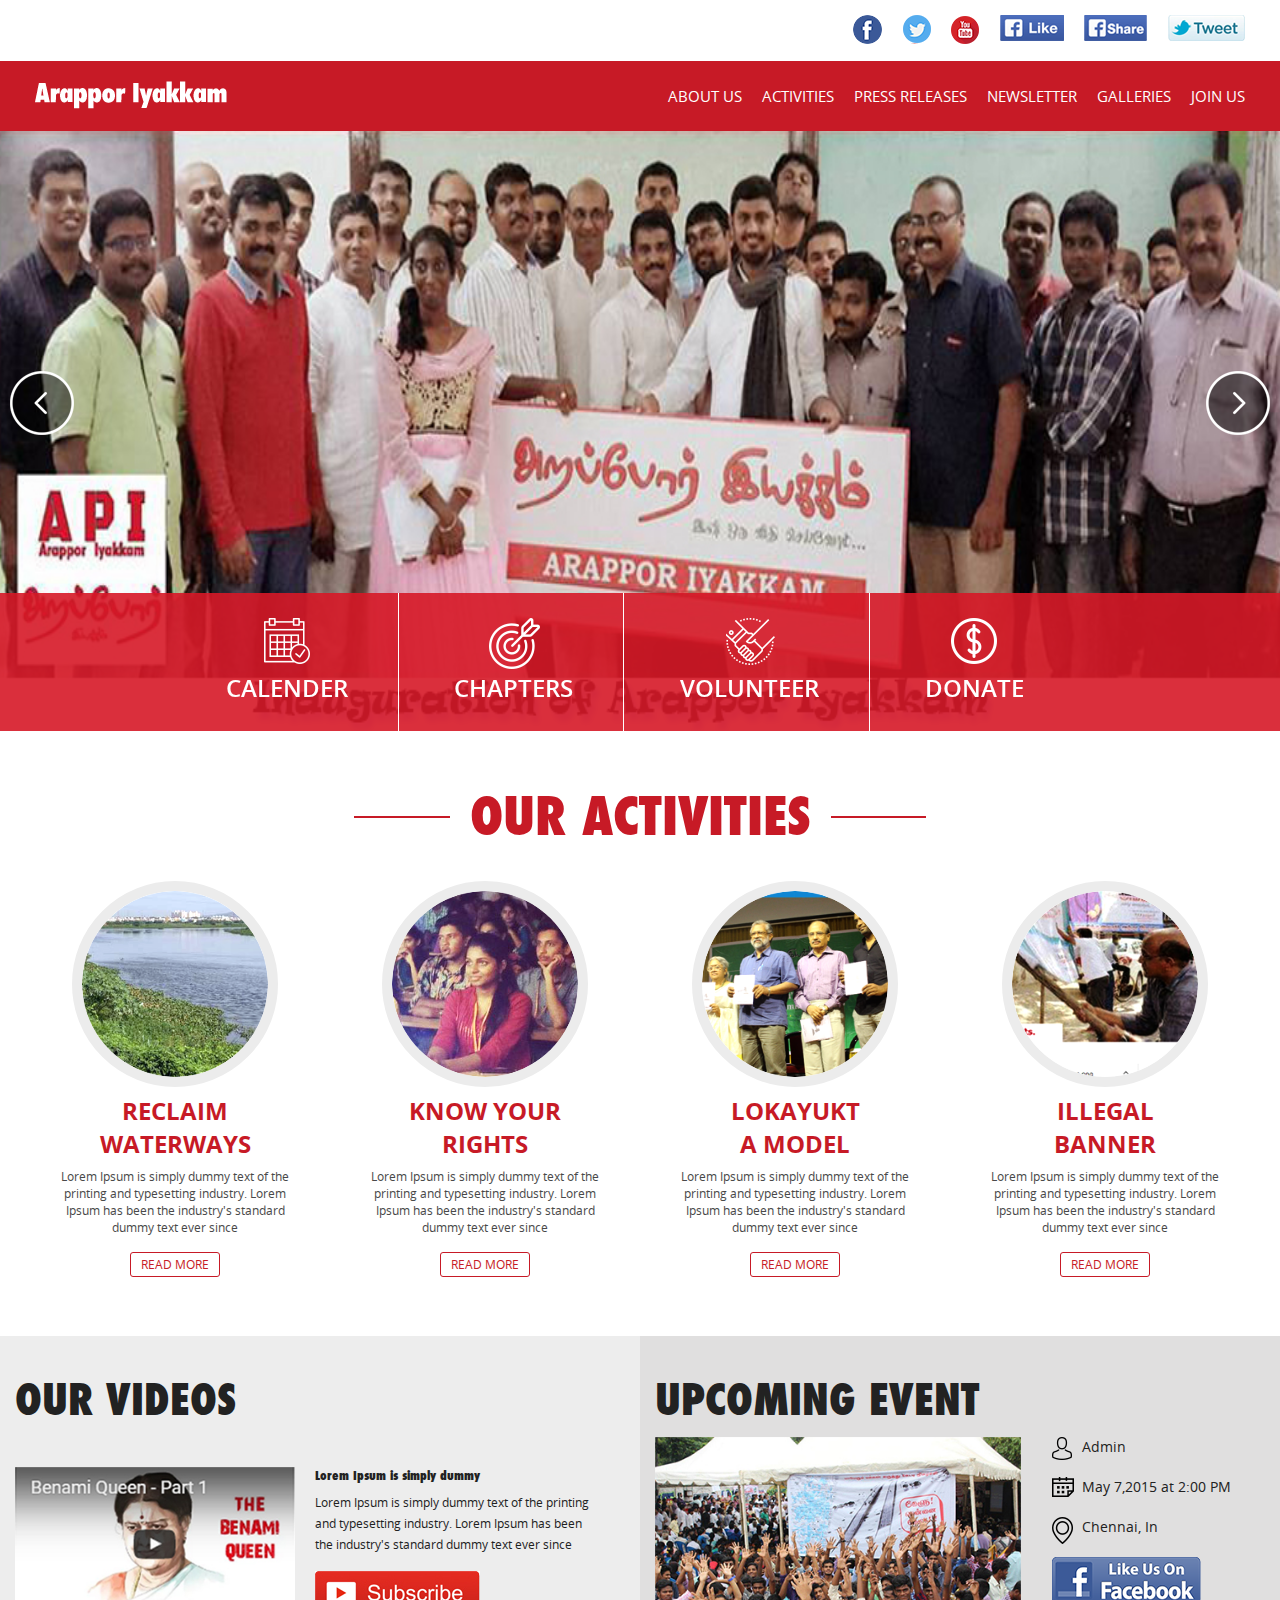
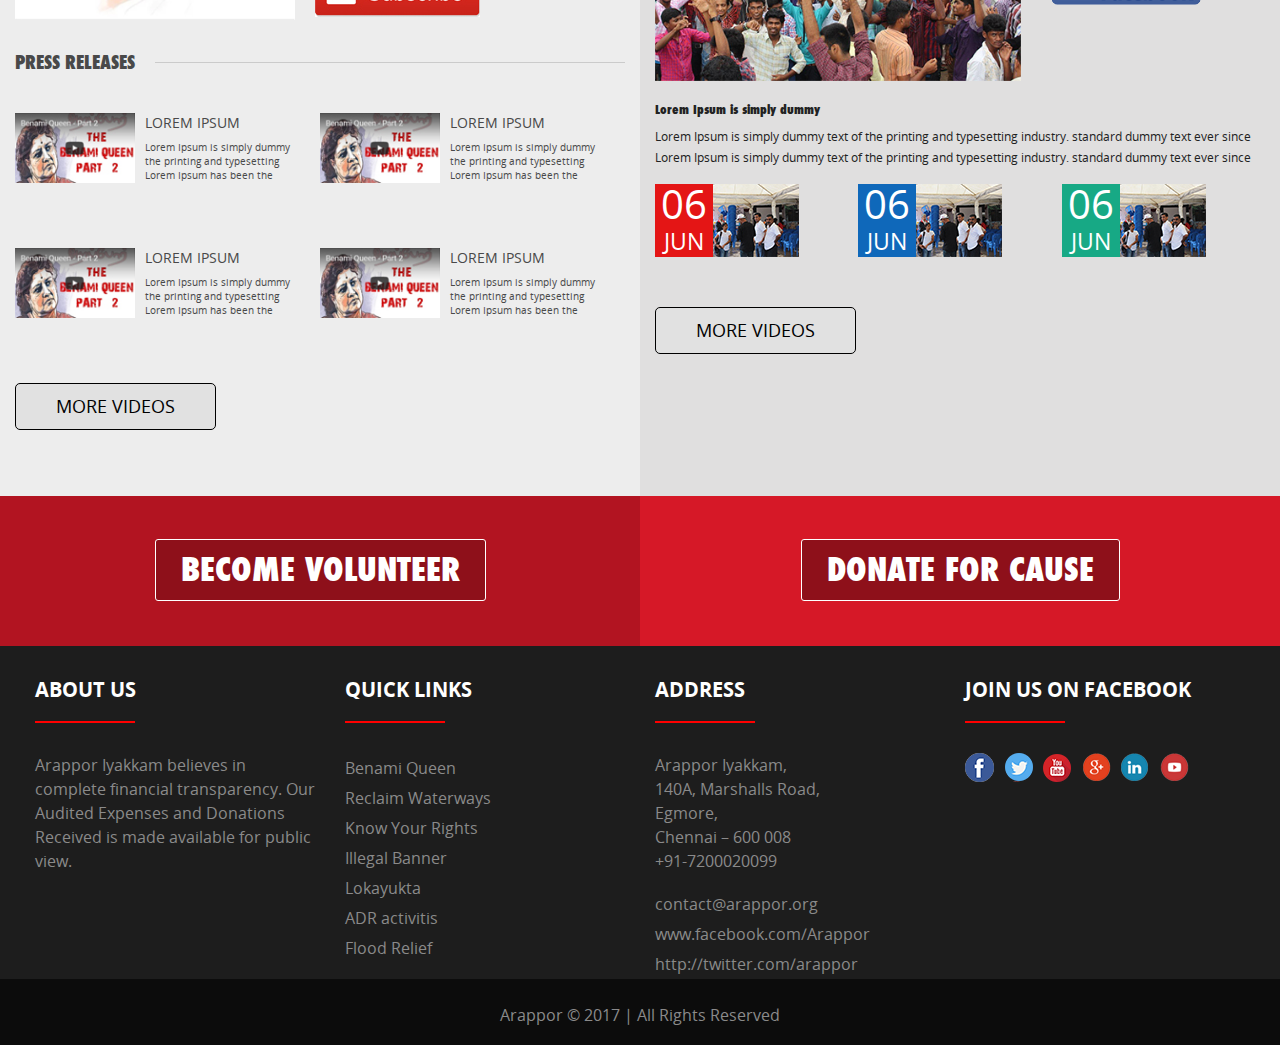
<file: index.html>
<!DOCTYPE html>
<html>
    <head>
        <meta http-equiv="Content-Type" content="text/html; charset=utf-8" />
        <meta name="viewport" content="width=device-width, initial-scale=1.0, maximum-scale=1.0, user-scalable=0" >
        <title>Arappor Iyakkam</title>
        <link rel="icon" type="image/png" href="images/favicon.png"/>
        <link rel="stylesheet" type="text/css" href="css/bootstrap.css" />
        <link rel="stylesheet" type="text/css" href="css/style.css" />
        <link rel="stylesheet" type="text/css" href="css/media-style.css" />        
        <link rel="stylesheet" type="text/css" href="fonts/open-sans/stylesheet.css" />
        <script src="js/jquery-1.11.3.min.js"></script>
        <script src="js/bootstrap.js"></script>
        <script type="text/javascript" src="js/owl.carousel.js" ></script>
        <script type="text/javascript">
            $(document).ready(function () {
                $("#main_slider").owlCarousel({
                    autoplay: true,
                    autoplaySpeed: 2000,
                    nav: true,
                    dots: false,
                    items: 1,
                    loop: true
                });
            });
        </script>
    </head>

    <body>
        <header>
            <div class="container">
                <div class="row">
                    <div class="header_top text-right col-lg-12">
                        <ul class="list-unstyled float-right ">
                            <li class="float-left"><a href="#" title="Facebook" class="head_facebook"></a></li>
                            <li class="float-left"><a href="#" title="Twitter" class="head_twitter"></a></li>
                            <li class="float-left"><a href="#" title="YouTube" class="head_youtube"></a></li>
                            <li class="float-left"><a href="#" title="Facebook Like" class="head_facebook_like"></a></li>
                            <li class="float-left"><a href="#" title="Facebook Share" class="head_facebook_share"></a></li>
                            <li class="float-left"><a href="#" title="Twitter Share" class="head_twiter_share"></a></li>
                        </ul>
                    </div>
                </div>
            </div>
            <div class="header_second">
                <div class="container">
                    <div class="row ">
                        <div class="main_logo col-lg-4"> <a href="index.html" title="Arappor Iyakkam"><img src="img/Arapporiyakam.png" alt="Arappor Iyakkam" /></a> </div>
                        <div class="header_menu  col-lg-8">
                            <nav class="navbar navbar-toggleable-md navbar-light float-right">
                                <button class="navbar-toggler" type="button" data-toggle="collapse" data-target="#navbarTogglerDemo01" aria-controls="navbarTogglerDemo01" aria-expanded="false" aria-label="Toggle navigation"> <span class="navbar-toggler-icon"></span> </button>
                                <div class="collapse navbar-collapse float-right" id="navbarTogglerDemo01">
                                    <ul class="navbar-nav mr-auto mt-2 mt-lg-0">
                                        <li class="nav-item"> <a class="nav-link " href="about.html" title="ABOUT US">ABOUT US</a> </li>
                                        <li class="nav-item"> <a class="nav-link" href="activities.html" title="ACTIVITIES">ACTIVITIES</a> </li>
                                        <li class="nav-item"> <a class="nav-link" href="press-release.html" title="PRESS RELEASES">PRESS RELEASES</a> </li>
                                        <li class="nav-item"> <a class="nav-link" href="newsletter.html" title="NEWSLETTER">NEWSLETTER</a> </li>
                                        <li class="nav-item"> <a class="nav-link" href="gallery.html" title="GALLERIES">GALLERIES</a> </li>
                                        <li class="nav-item"> <a class="nav-link" href="joinus.html" title="JOIN US">JOIN US</a> </li>
                                    </ul>
                                </div>
                            </nav>
                        </div>
                    </div>
                </div>
            </div>
        </header>
        <section>
            <div class="banner_outer" id="main_slider">
                <div class="item"> <img src="img/banner/s-inauguration-1.jpg" /> </div>
                <div class="item"> <img src="img/banner/s-kck-27.jpg" /> </div>
                <div class="item"> <img src="img/banner/s-kck-28.jpg" /> </div>
                <div class="item"> <img src="img/banner/s-kck-29.jpg" /> </div>
            </div>
            <div class=""> </div>
            <!-- Banner Menu -->
            <div class="banner_menu">
                <div class="container">
                    <div class="row col-lg-12 text-center">
                        <div class="banner_bottom_menu">
                            <ul class="list-unstyled  d-inline-block ">
                                <li class="d-inline-block"><a href="#" title="calender" class="calender_icon">calender</a></li>
                                <li class="d-inline-block"><a href="#" title="Chapters" class="chapters_icon">Chapters</a></li>
                                <li class="d-inline-block"><a href="#" title="VOLUNTEER" class="volunteer_icon">VOLUNTEER</a></li>
                                <li class="d-inline-block"><a href="donate.html" title="DONATE" class="donate_icon">DONATE</a></li>
                            </ul>
                        </div>
                    </div>
                </div>
            </div>
            <!-- our Activites-->
            <div class="our_activites">
                <div class="container">
                    <div class="inner_title"> <span>
                            <h2>Our Activities</h2>
                        </span> </div>
                    <div class="row">
                        <div class="col-lg-3"> <span class="our_images"> <img src="img/activites/reclim.png" alt="activites" /> </span>
                            <h2>reclaim <br/>
                                waterways</h2>
                            <p>Lorem Ipsum is simply dummy text of 
                                the printing and typesetting industry. 
                                Lorem Ipsum has been the industry's 
                                standard dummy text ever since </p>
                            <a href="#" title="Read more">Read more</a></div>
                        <div class="col-lg-3"> <span class="our_images"> <img src="img/activites/know_your_rights.png" alt="activites" /> </span>
                            <h2>Know Your <br/>
                                Rights</h2>
                            <p>Lorem Ipsum is simply dummy text of 
                                the printing and typesetting industry. 
                                Lorem Ipsum has been the industry's 
                                standard dummy text ever since </p>
                            <a href="#" title="Read more">Read more</a> </div>
                        <div class="col-lg-3"> <span class="our_images"> <img src="img/activites/lokayuth.png" alt="activites" /> </span>
                            <h2>Lokayukt <br/>
                                a Model</h2>
                            <p>Lorem Ipsum is simply dummy text of 
                                the printing and typesetting industry. 
                                Lorem Ipsum has been the industry's 
                                standard dummy text ever since </p>
                            <a href="#" title="Read more">Read more</a> </div>
                        <div class="col-lg-3"> <span class="our_images"> <img src="img/activites/unwanted_banner.png" alt="activites" /> </span>
                            <h2>Illegal<br/>
                                Banner</h2>
                            <p>Lorem Ipsum is simply dummy text of 
                                the printing and typesetting industry. 
                                Lorem Ipsum has been the industry's 
                                standard dummy text ever since </p>
                            <a href="#" title="Read more">Read more</a> </div>
                    </div>
                </div>
            </div>
            <!-- our Video & Event PAge -->
            <div class="our_video_event_outer">
                <div class="col-lg-6 float-left home_our_video">
                    <div class="home_our_video_inner">
                        <h2>Our videos</h2>
                        <div class="home_video_top">
                            <div class="home_top_video_image"> <a href="#" title="Video"><img src="img/press/press-1.jpg" /></a> </div>
                            <div class="home_top_video_content">
                                <h4>Lorem Ipsum is simply dummy</h4>
                                <p>Lorem Ipsum is simply dummy text of 
                                    the printing and typesetting industry. 
                                    Lorem Ipsum has been the industry's 
                                    standard dummy text ever since </p>
                                <a href="#" title="Subscribe"></a> </div>
                        </div>
                        <div class="our_video_pressrelease">
                            <div class="press_title">
                                <h3>Press Releases</h3>
                            </div>
                            <div class="press_release_lists">
                                <ul class="list-unstyled">
                                    <li class="float-left col-lg-6">
                                        <div class="press_video_thumb"><a href="#" title="Video"><img src="img/press/press-2.jpg" /></a></div>
                                        <div class="press_video_content">
                                            <h4>Lorem Ipsum </h4>
                                            <p>Lorem Ipsum is simply dummy the printing and typesetting Lorem Ipsum has been the </p>
                                        </div>
                                    </li>
                                    <li class="float-left col-lg-6">
                                        <div class="press_video_thumb"><a href="#" title="Video"><img src="img/press/press-2.jpg" /></a></div>
                                        <div class="press_video_content">
                                            <h4>Lorem Ipsum </h4>
                                            <p>Lorem Ipsum is simply dummy the printing and typesetting Lorem Ipsum has been the </p>
                                        </div>
                                    </li>
                                    <li class="float-left col-lg-6">
                                        <div class="press_video_thumb"><a href="#" title="Video"><img src="img/press/press-2.jpg" /></a></div>
                                        <div class="press_video_content">
                                            <h4>Lorem Ipsum </h4>
                                            <p>Lorem Ipsum is simply dummy the printing and typesetting Lorem Ipsum has been the </p>
                                        </div>
                                    </li>
                                    <li class="float-left col-lg-6">
                                        <div class="press_video_thumb"><a href="#" title="Video"><img src="img/press/press-2.jpg" /></a></div>
                                        <div class="press_video_content">
                                            <h4>Lorem Ipsum </h4>
                                            <p>Lorem Ipsum is simply dummy the printing and typesetting Lorem Ipsum has been the </p>
                                        </div>
                                    </li>
                                </ul>
                            </div>
                        </div>
                        <div class="home_more_link"> <a href="#" title="MORE VIDEOS">MORE VIDEOS</a> </div>
                    </div>
                </div>
                <div class="col-lg-6 float-left home_upcoming_event">
                    <div class="home_upcomingevent_inner">
                        <h2>UPCOMING EVENT</h2>
                        <div class="upcoming_event_top">
                            <div class="upcoming_top_left"> <img src="img/upcoming_events/event1.jpg" /> </div>
                            <div class="upcoming_top_right">
                                <ul class="list-unstyled">
                                    <li class="eve_user_iocn">Admin</li>
                                    <li class="eve_calender_icon">May 7,2015 at 2:00 PM</li>
                                    <li class="eve_location_icon">Chennai, In</li>
                                    <li><a href="#" title="Facebook"><img src="img/likeus_facebook.png" /></a></li>
                                </ul>
                            </div>
                            <div class="upcoming_top_event_content">
                                <h4>Lorem Ipsum is simply dummy</h4>
                                <p>Lorem Ipsum is simply dummy text of the printing and typesetting industry.
                                    standard dummy text ever since Lorem Ipsum is simply dummy text of the 
                                    printing and typesetting industry. standard dummy text ever since </p>
                            </div>
                        </div>
                        <div class="upcoming_event_bottom">
                            <ul class="list-unstyled">
                                <li class="float-left col-lg-4">
                                    <div class="upcoming_date" style="background:#e41515"><span>06</span>
                                        <h3>JUN</h3>
                                    </div>
                                    <div class="upcoming_image"> <img src="img/upcoming_events/event2.jpg" /> </div>
                                </li>
                                <li class="float-left col-lg-4">
                                    <div class="upcoming_date" style="background:#0f68ba"><span>06</span>
                                        <h3>JUN</h3>
                                    </div>
                                    <div class="upcoming_image"> <img src="img/upcoming_events/event2.jpg" /> </div>
                                </li>
                                <li class="float-left col-lg-4">
                                    <div class="upcoming_date" style="background:#17a985"><span>06</span>
                                        <h3>JUN</h3>
                                    </div>
                                    <div class="upcoming_image"> <img src="img/upcoming_events/event2.jpg" /> </div>
                                </li>
                            </ul>
                        </div>
                        <div class="home_more_link"><a href="#" title="MORE VIDEOS">MORE VIDEOS</a></div>
                    </div>
                </div>
            </div>
            <!-- Become Part -->
            <div class="become_part">
                <div class="col-lg-6 float-left become_volunteer"><a href="#" title="BECOME volunteer">BECOME volunteer</a></div>
                <div class="col-lg-6 float-left donateforcause"><a href="#" title="DONATE FOR CAUSE">DONATE FOR CAUSE</a></div>
            </div>
        </section>
        <footer class="float-left">
            <div class="container">
                <div class="row">
                    <div class="col-lg-3">
                        <div class="footer_title">
                            <h3>About Us</h3>
                        </div>
                        <div class="footer_address">
                            <p>
                                Arappor Iyakkam
                                believes in complete
                                financial transparency.
                                Our Audited Expenses 
                                and Donations Received 
                                is made available for
                                public view. 
                            </p>
                        </div>
                    </div>
                    <div class="col-lg-3">
                        <div class="footer_title">
                            <h3>QUICK LINKS</h3>
                        </div>
                        <div class="footer_menus">
                            <ul class="list-unstyled">
                                <li><a href="#" title="Benami Queen">Benami Queen</a></li>
                                <li><a href="#" title="Reclaim Waterways">Reclaim Waterways</a></li>
                                <li><a href="#" title="Know Your Rights">Know Your Rights</a></li>
                                <li><a href="#" title="Illegal Banner">Illegal Banner</a></li>
                                <li><a href="#" title="Lokayukta">Lokayukta</a></li>
                                <li><a href="#" title="ADR activitis">ADR activitis</a></li>
                                <li><a href="#" title="Flood Relief">Flood Relief</a></li>
                            </ul>
                        </div>
                    </div>
                    <div class="col-lg-3">
                        <div class="footer_title">
                            <h3>ADDRESS</h3>
                        </div>
                        <div class="footer_address">
                            <address>
                                Arappor Iyakkam,<br/>
                                140A, Marshalls Road,<br/>
                                Egmore,<br/>
                                Chennai – 600 008<br/>
                                +91-7200020099
                            </address>
                            <div class="footer_menus">
                                <ul class="list-unstyled">
                                    <li><a href="contact@arappor.org" title="contact@arappor.org">contact@arappor.org</a></li>
                                    <li><a href="https://www.facebook.com/Arappor" title="www.facebook.com/Arappor">www.facebook.com/Arappor</a></li>
                                    <li><a href="http://twitter.com/arappor" title="http://twitter.com/arappor">http://twitter.com/arappor</a></li>
                                </ul>
                            </div>
                        </div>
                    </div>                    
                    <div class="col-lg-3">
                        <div class="footer_title">
                            <h3>JOIN US ON FACEBOOK</h3>
                        </div>
                        <div class="footer_social text-right">
                            <ul class="list-unstyled float-left ">
                                <li class="float-left"><a href="#" title="Facebook" class="head_facebook"></a></li>
                                <li class="float-left"><a href="#" title="Twitter" class="head_twitter"></a></li>
                                <li class="float-left"><a href="#" title="YouTube" class="head_youtube"></a></li>
                                <li class="float-left"><a href="#" title="Facebook Like" class="head_gplus"></a></li>
                                <li class="float-left"><a href="#" title="Facebook Share" class="head_linked_in"></a></li>
                                <li class="float-left"><a href="#" title="Twitter Share" class="head_play"></a></li>
                            </ul>
                        </div>
                    </div>
                </div>              
            </div>
        </footer>
        <div class="footer_bottom">
            <div class="container">
                <div class="row">
                    <div class="footer_copy_rights">
                        <p>Arappor &copy; 2017 | All Rights Reserved</p>
                    </div>
                </div>                 
            </div>
        </div>
    </body>
</html>
</file>
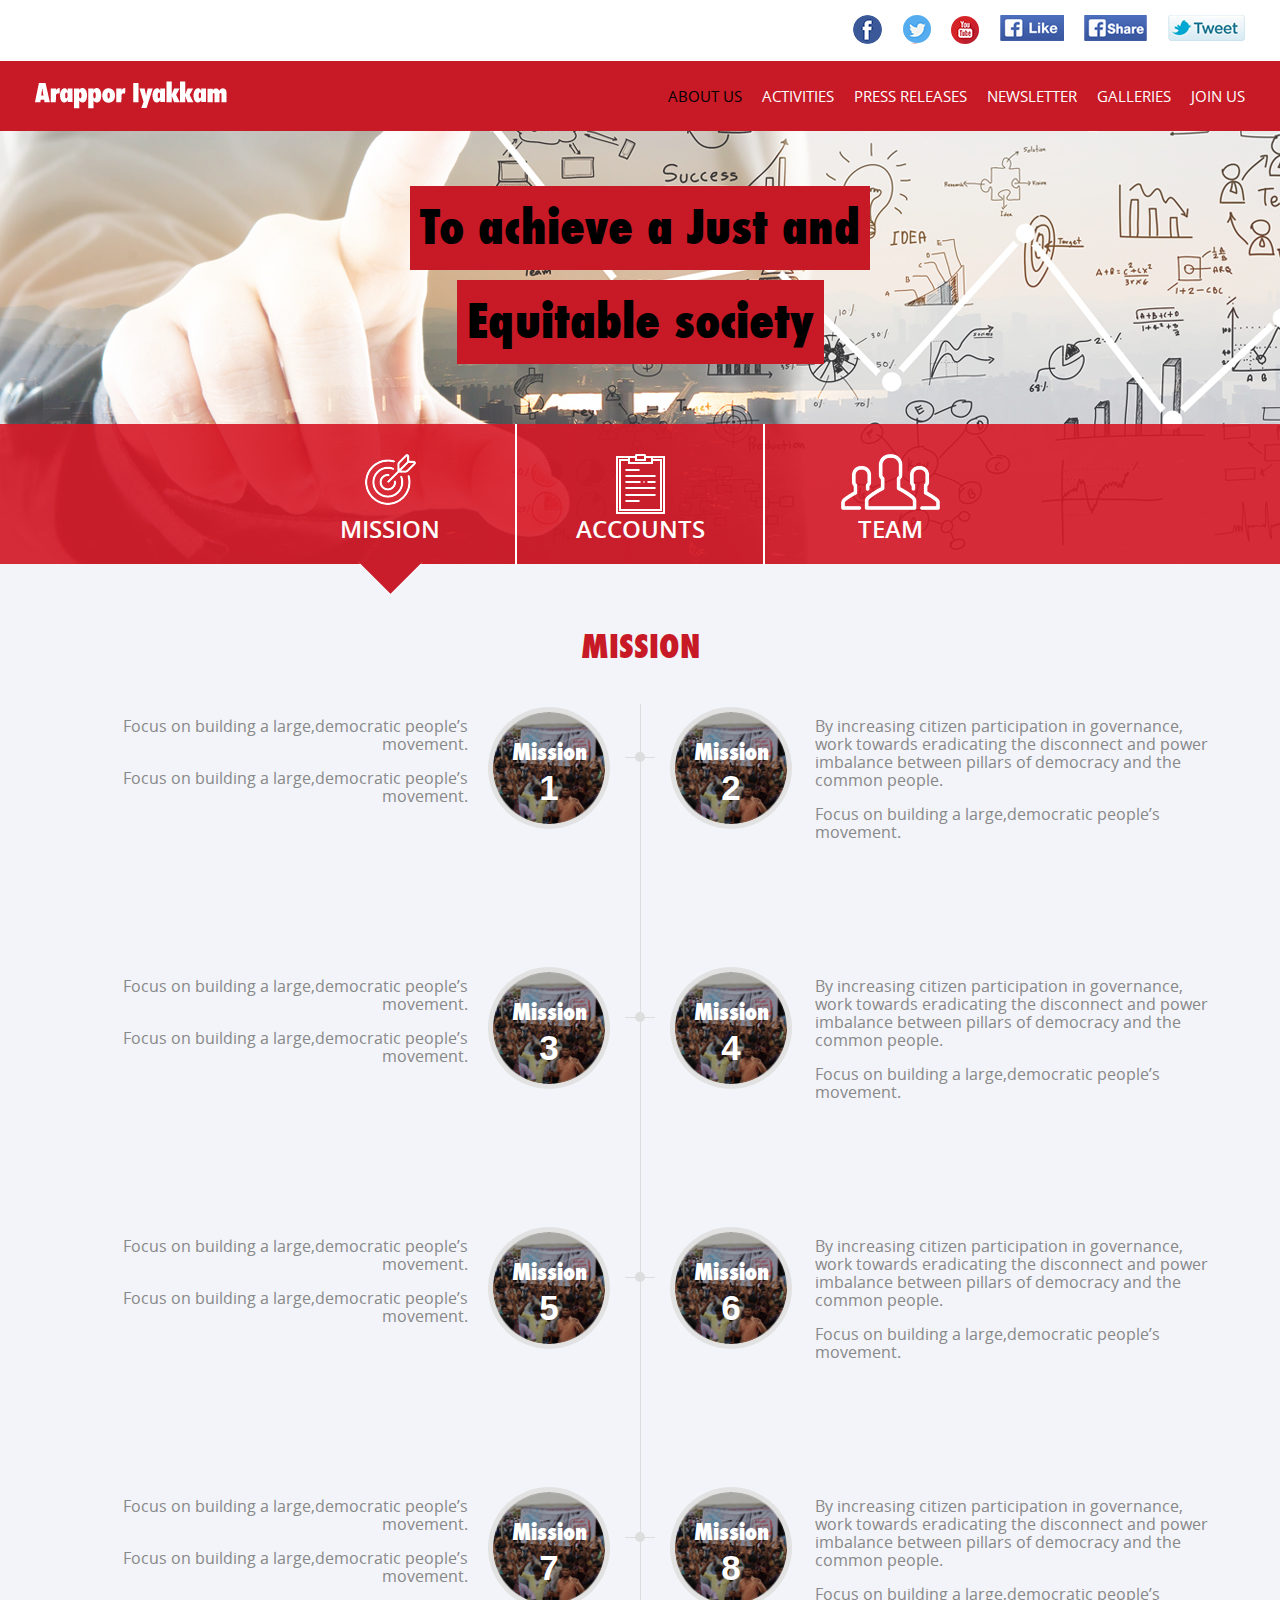
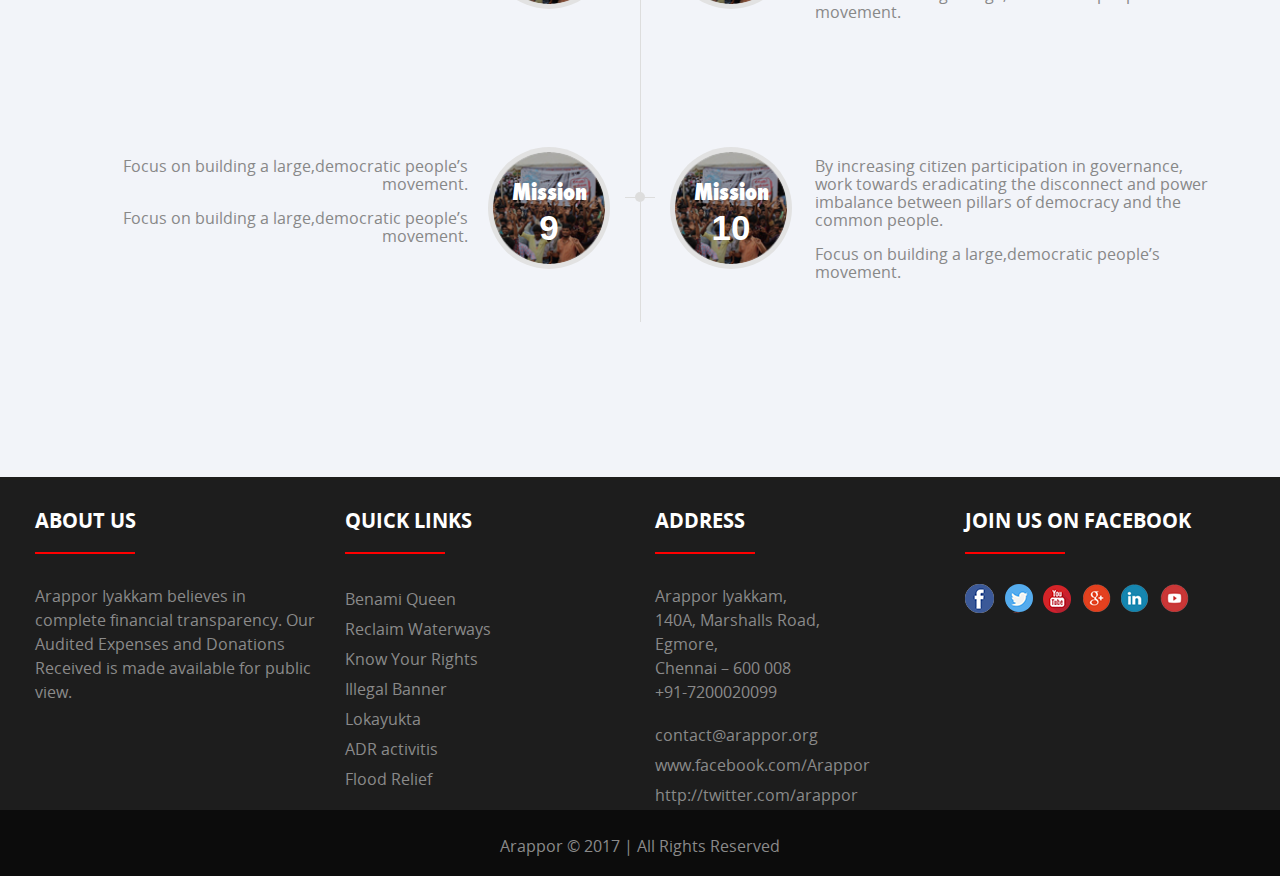
<file: about.html>
<!DOCTYPE html>
<html>
<head>
<meta http-equiv="Content-Type" content="text/html; charset=utf-8" />
<meta name="viewport" content="width=device-width, initial-scale=1.0, maximum-scale=1.0, user-scalable=0" >
<title>About - Arappor Iyakkam</title>
<link rel="icon" type="image/png" href="images/favicon.png"/>
<link rel="stylesheet" type="text/css" href="css/bootstrap.css" />
<link rel="stylesheet" type="text/css" href="css/style.css" />
<link rel="stylesheet" type="text/css" href="fonts/open-sans/stylesheet.css" />
<script src="js/jquery-1.11.3.min.js"></script>
<script src="js/bootstrap.js"></script>
</head>

<body>
<header>
  <div class="container">
    <div class="row">
      <div class="header_top text-right col-lg-12">
        <ul class="list-unstyled float-right ">
          <li class="float-left"><a href="#" title="Facebook" class="head_facebook"></a></li>
          <li class="float-left"><a href="#" title="Twitter" class="head_twitter"></a></li>
          <li class="float-left"><a href="#" title="YouTube" class="head_youtube"></a></li>
          <li class="float-left"><a href="#" title="Facebook Like" class="head_facebook_like"></a></li>
          <li class="float-left"><a href="#" title="Facebook Share" class="head_facebook_share"></a></li>
          <li class="float-left"><a href="#" title="Twitter Share" class="head_twiter_share"></a></li>
        </ul>
      </div>
    </div>
  </div>
  <div class="header_second">
    <div class="container">
      <div class="row ">
        <div class="main_logo col-lg-4"> <a href="index.html" title="Arappor Iyakkam"><img src="img/Arapporiyakam.png" alt="Arappor Iyakkam" /></a> </div>
        <div class="header_menu  col-lg-8">
          <nav class="navbar navbar-toggleable-md navbar-light float-right">
            <button class="navbar-toggler" type="button" data-toggle="collapse" data-target="#navbarTogglerDemo01" aria-controls="navbarTogglerDemo01" aria-expanded="false" aria-label="Toggle navigation"> <span class="navbar-toggler-icon"></span> </button>
            <div class="collapse navbar-collapse float-right" id="navbarTogglerDemo01">
              <ul class="navbar-nav mr-auto mt-2 mt-lg-0">
                <li class="nav-item active "> <a class="nav-link " href="about.html" title="ABOUT US">ABOUT US</a> </li>
                <li class="nav-item "> <a class="nav-link" href="activities.html" title="ACTIVITIES">ACTIVITIES</a> </li>
                <li class="nav-item"> <a class="nav-link" href="press-release.html" title="PRESS RELEASES">PRESS RELEASES</a> </li>
                <li class="nav-item"> <a class="nav-link" href="newsletter.html" title="NEWSLETTER">NEWSLETTER</a> </li>
                <li class="nav-item"> <a class="nav-link" href="gallery.html" title="GALLERIES">GALLERIES</a> </li>
                <li class="nav-item"> <a class="nav-link" href="joinus.html" title="JOIN US">JOIN US</a> </li>
              </ul>
            </div>
          </nav>
        </div>
      </div>
    </div>
  </div>
</header>
<section>
  <div class="inner_banner about_banner">
  <div class="about_banner_text">
  <h2>To achieve a Just and</h2>
  <h2>Equitable society </h2>
  </div>
    <div class="about_banner_bottom">
      <ul class="list-unstyled">
        <li class="active">
        <a href="about.html" title="Mission">
        <span>
        <img src="img/mission_iocn.png" alt="Mission" />
        </span>
        <h3>MISSION</h3>
        </a>
        </li>
        <li>
         <a href="accounts.html" title="ACCOUNTS">
         <span>
         <img src="img/accounts_icon.png" alt="ACCOUNTS" />
         </span>
        <h3>ACCOUNTS</h3>
        </a></li>
        <li>
         <a href="team.html" title="Team">
         <span>
         <img src="img/team_icon.png" alt="Team" />
         </span>
        <h3>TEAM</h3>
        </a></li>
      </ul>
    </div>
  </div>
  <div class="inner_page_outer">
    <div class="container">
      <div class="about_outer">
        <h2>mission</h2>
        <ul class="list-unstyled">
          <li>
            <div class="about_image"> <img src="img/about_list_image1.png" alt="" />
              <h3>Mission</h3>
              <p>1</p>
            </div>
            <div class="about_content">
              <p class="about_english_content">Focus on building a large,democratic
                people’s movement.</p>
              <p class="about_tamil_content">Focus on building a large,democratic
                people’s movement.</p>
            </div>
          </li>
          <li>
            <div class="about_image"> <img src="img/about_list_image1.png" alt="" />
              <h3>Mission</h3>
              <p>2</p>
            </div>
            <div class="about_content">
              <p class="about_english_content">By increasing citizen participation in 
                governance, work towards eradicating
                the disconnect and power imbalance
                between pillars of democracy and the
                common people.</p>
              <p class="about_tamil_content">Focus on building a large,democratic
                people’s movement.</p>
            </div>
          </li>
          <li>
            <div class="about_image"> <img src="img/about_list_image1.png" alt="" />
              <h3>Mission</h3>
              <p>3</p>
            </div>
            <div class="about_content">
              <p class="about_english_content">Focus on building a large,democratic
                people’s movement.</p>
              <p class="about_tamil_content">Focus on building a large,democratic
                people’s movement.</p>
            </div>
          </li>
          <li>
            <div class="about_image"> <img src="img/about_list_image1.png" alt="" />
              <h3>Mission</h3>
              <p>4</p>
            </div>
            <div class="about_content">
              <p class="about_english_content">By increasing citizen participation in 
                governance, work towards eradicating
                the disconnect and power imbalance
                between pillars of democracy and the
                common people.</p>
              <p class="about_tamil_content">Focus on building a large,democratic
                people’s movement.</p>
            </div>
          </li>
          <li>
            <div class="about_image"> <img src="img/about_list_image1.png" alt="" />
              <h3>Mission</h3>
              <p>5</p>
            </div>
            <div class="about_content">
              <p class="about_english_content">Focus on building a large,democratic
                people’s movement.</p>
              <p class="about_tamil_content">Focus on building a large,democratic
                people’s movement.</p>
            </div>
          </li>
          <li>
            <div class="about_image"> <img src="img/about_list_image1.png" alt="" />
              <h3>Mission</h3>
              <p>6</p>
            </div>
            <div class="about_content">
              <p class="about_english_content">By increasing citizen participation in 
                governance, work towards eradicating
                the disconnect and power imbalance
                between pillars of democracy and the
                common people.</p>
              <p class="about_tamil_content">Focus on building a large,democratic
                people’s movement.</p>
            </div>
          </li>
          <li>
            <div class="about_image"> <img src="img/about_list_image1.png" alt="" />
              <h3>Mission</h3>
              <p>7</p>
            </div>
            <div class="about_content">
              <p class="about_english_content">Focus on building a large,democratic
                people’s movement.</p>
              <p class="about_tamil_content">Focus on building a large,democratic
                people’s movement.</p>
            </div>
          </li>
          <li>
            <div class="about_image"> <img src="img/about_list_image1.png" alt="" />
              <h3>Mission</h3>
              <p>8</p>
            </div>
            <div class="about_content">
              <p class="about_english_content">By increasing citizen participation in 
                governance, work towards eradicating
                the disconnect and power imbalance
                between pillars of democracy and the
                common people.</p>
              <p class="about_tamil_content">Focus on building a large,democratic
                people’s movement.</p>
            </div>
          </li>
          <li>
            <div class="about_image"> <img src="img/about_list_image1.png" alt="" />
              <h3>Mission</h3>
              <p>9</p>
            </div>
            <div class="about_content">
              <p class="about_english_content">Focus on building a large,democratic
                people’s movement.</p>
              <p class="about_tamil_content">Focus on building a large,democratic
                people’s movement.</p>
            </div>
          </li>
          <li>
            <div class="about_image"> <img src="img/about_list_image1.png" alt="" />
              <h3>Mission</h3>
              <p>10</p>
            </div>
            <div class="about_content">
              <p class="about_english_content">By increasing citizen participation in 
                governance, work towards eradicating
                the disconnect and power imbalance
                between pillars of democracy and the
                common people.</p>
              <p class="about_tamil_content">Focus on building a large,democratic
                people’s movement.</p>
            </div>
          </li>
       
        </ul>
      </div>
    </div>
  </div>
</section>
<footer class="float-left">
  <div class="container">
    <div class="row">
      <div class="col-lg-3">
        <div class="footer_title">
          <h3>About Us</h3>
        </div>
        <div class="footer_address">
          <p> Arappor Iyakkam believes in complete financial transparency. Our Audited Expenses and Donations Received is made available for public view. </p>
        </div>
      </div>
      <div class="col-lg-3">
        <div class="footer_title">
          <h3>QUICK LINKS</h3>
        </div>
        <div class="footer_menus">
          <ul class="list-unstyled">
            <li><a href="#" title="Benami Queen">Benami Queen</a></li>
            <li><a href="#" title="Reclaim Waterways">Reclaim Waterways</a></li>
            <li><a href="#" title="Know Your Rights">Know Your Rights</a></li>
            <li><a href="#" title="Illegal Banner">Illegal Banner</a></li>
            <li><a href="#" title="Lokayukta">Lokayukta</a></li>
            <li><a href="#" title="ADR activitis">ADR activitis</a></li>
            <li><a href="#" title="Flood Relief">Flood Relief</a></li>
          </ul>
        </div>
      </div>
      <div class="col-lg-3">
        <div class="footer_title">
          <h3>ADDRESS</h3>
        </div>
        <div class="footer_address">
          <address>
          Arappor Iyakkam,<br/>
          140A, Marshalls Road,<br/>
          Egmore,<br/>
          Chennai – 600 008<br/>
          +91-7200020099
          </address>
          <div class="footer_menus">
            <ul class="list-unstyled">
              <li><a href="contact@arappor.org" title="contact@arappor.org">contact@arappor.org</a></li>
              <li><a href="https://www.facebook.com/Arappor" title="www.facebook.com/Arappor">www.facebook.com/Arappor</a></li>
              <li><a href="http://twitter.com/arappor" title="http://twitter.com/arappor">http://twitter.com/arappor</a></li>
            </ul>
          </div>
        </div>
      </div>
      <div class="col-lg-3">
        <div class="footer_title">
          <h3>JOIN US ON FACEBOOK</h3>
        </div>
        <div class="footer_social text-right">
          <ul class="list-unstyled float-left ">
            <li class="float-left"><a href="#" title="Facebook" class="head_facebook"></a></li>
            <li class="float-left"><a href="#" title="Twitter" class="head_twitter"></a></li>
            <li class="float-left"><a href="#" title="YouTube" class="head_youtube"></a></li>
            <li class="float-left"><a href="#" title="Facebook Like" class="head_gplus"></a></li>
            <li class="float-left"><a href="#" title="Facebook Share" class="head_linked_in"></a></li>
            <li class="float-left"><a href="#" title="Twitter Share" class="head_play"></a></li>
          </ul>
        </div>
      </div>
    </div>
  </div>
</footer>
<div class="footer_bottom">
  <div class="container">
    <div class="row">
      <div class="footer_copy_rights">
        <p>Arappor &copy; 2017 | All Rights Reserved</p>
      </div>
    </div>
  </div>
</div>
</body>
</html>
</file>
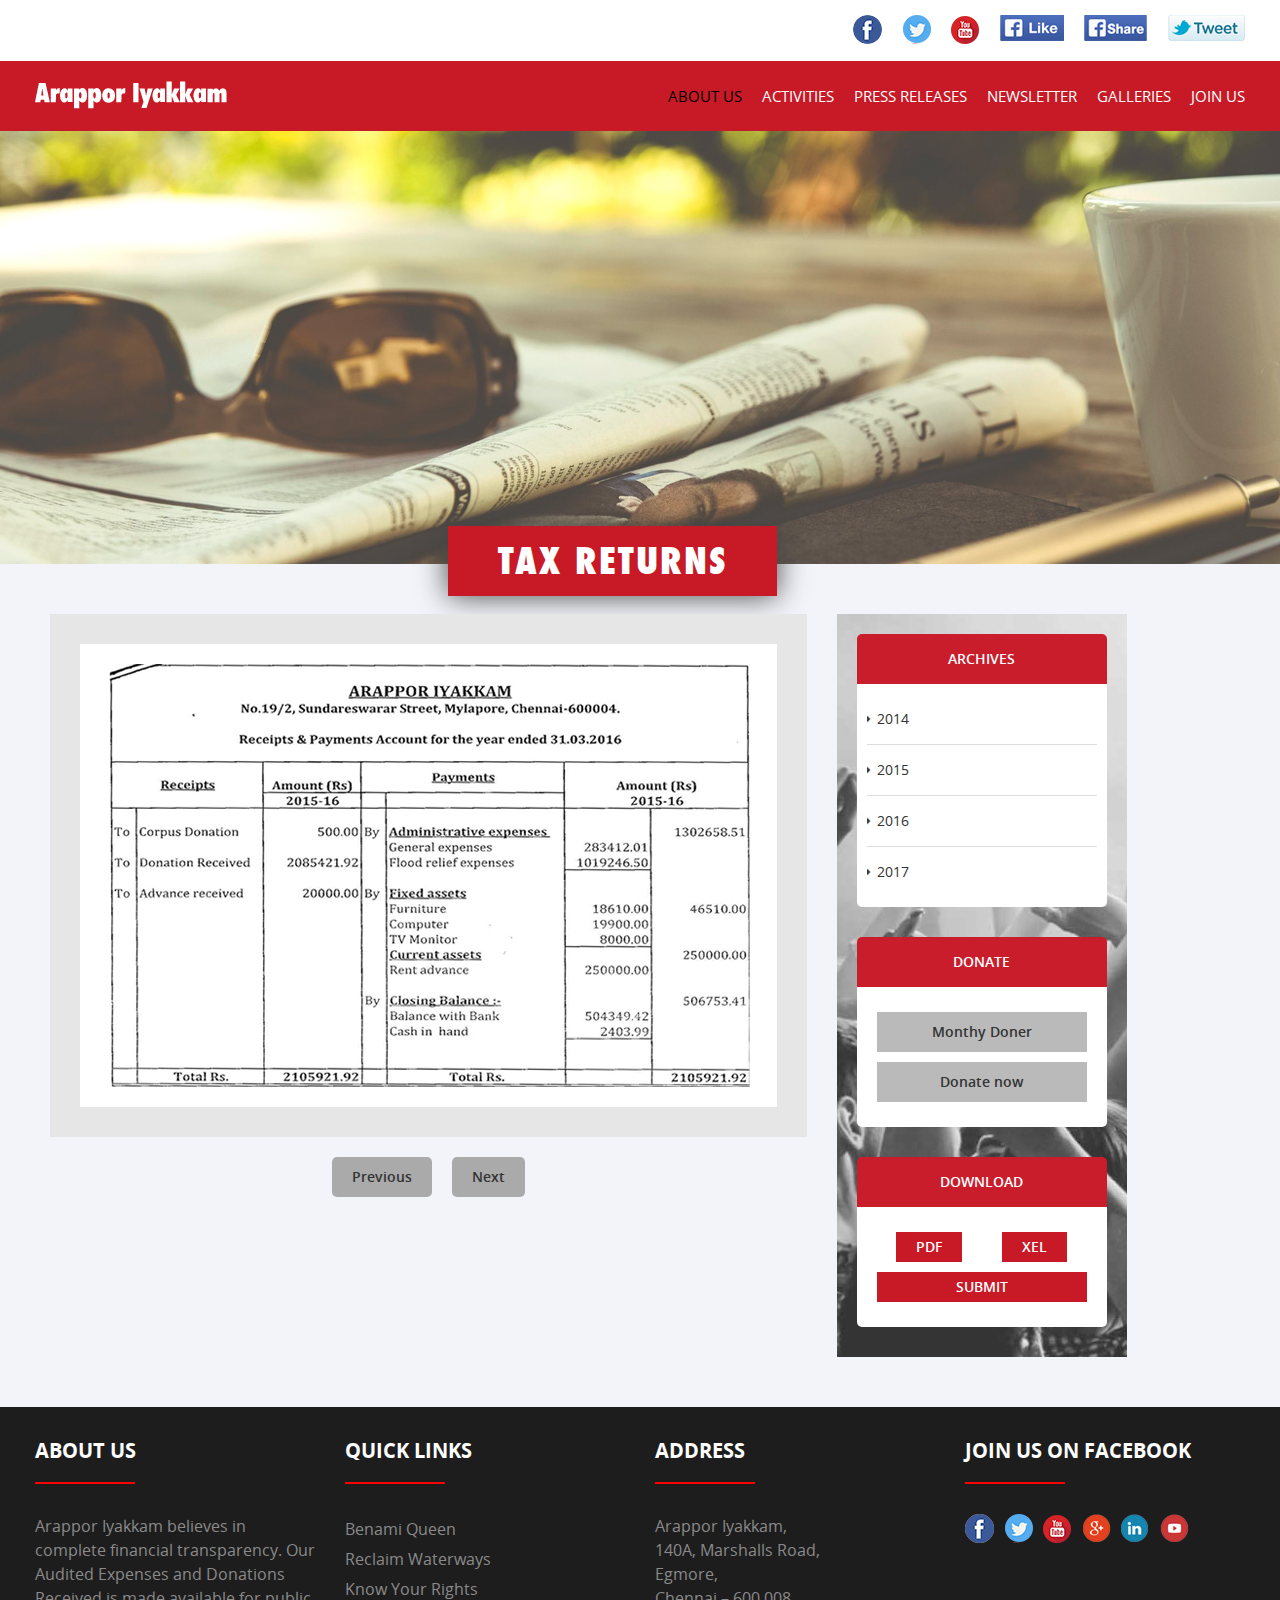
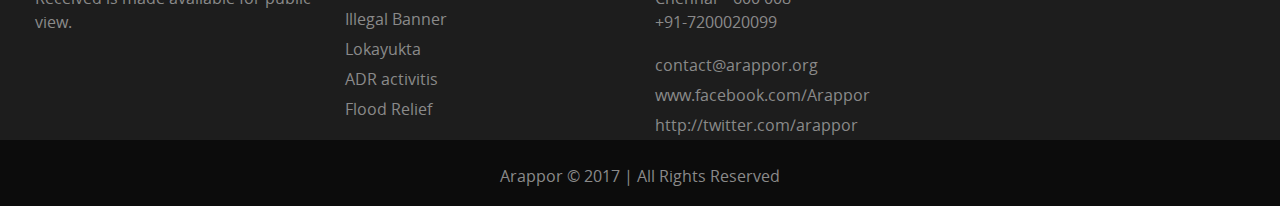
<file: accounts.html>
<!DOCTYPE html>
<html>
<head>
<meta http-equiv="Content-Type" content="text/html; charset=utf-8" />
<meta name="viewport" content="width=device-width, initial-scale=1.0, maximum-scale=1.0, user-scalable=0" >
<title>Accounts - Arappor Iyakkam</title>
<link rel="icon" type="image/png" href="images/favicon.png"/>
<link rel="stylesheet" type="text/css" href="css/bootstrap.css" />
<link rel="stylesheet" type="text/css" href="css/style.css" />
<link rel="stylesheet" type="text/css" href="fonts/open-sans/stylesheet.css" />
<script src="js/jquery-1.11.3.min.js"></script>
<script src="js/bootstrap.js"></script>
<script type="text/javascript" src="js/owl.carousel.js" ></script>
<script type="text/javascript">
$(document).ready(function () {
$("#taxslider").owlCarousel({
autoplay: true,
autoplaySpeed: 2000,
nav: true,
dots: false,
items: 1,
loop: true
});
});
</script>
</head>
<body>
<header>
  <div class="container">
    <div class="row">
      <div class="header_top text-right col-lg-12">
        <ul class="list-unstyled float-right ">
          <li class="float-left"><a href="#" title="Facebook" class="head_facebook"></a></li>
          <li class="float-left"><a href="#" title="Twitter" class="head_twitter"></a></li>
          <li class="float-left"><a href="#" title="YouTube" class="head_youtube"></a></li>
          <li class="float-left"><a href="#" title="Facebook Like" class="head_facebook_like"></a></li>
          <li class="float-left"><a href="#" title="Facebook Share" class="head_facebook_share"></a></li>
          <li class="float-left"><a href="#" title="Twitter Share" class="head_twiter_share"></a></li>
        </ul>
      </div>
    </div>
  </div>
  <div class="header_second">
    <div class="container">
      <div class="row ">
        <div class="main_logo col-lg-4"> <a href="index.html" title="Arappor Iyakkam"><img src="img/Arapporiyakam.png" alt="Arappor Iyakkam" /></a> </div>
        <div class="header_menu  col-lg-8">
          <nav class="navbar navbar-toggleable-md navbar-light float-right">
            <button class="navbar-toggler" type="button" data-toggle="collapse" data-target="#navbarTogglerDemo01" aria-controls="navbarTogglerDemo01" aria-expanded="false" aria-label="Toggle navigation"> <span class="navbar-toggler-icon"></span> </button>
            <div class="collapse navbar-collapse float-right" id="navbarTogglerDemo01">
              <ul class="navbar-nav mr-auto mt-2 mt-lg-0">
                <li class="nav-item active"> <a class="nav-link " href="about.html" title="ABOUT US">ABOUT US</a> </li>
                <li class="nav-item "> <a class="nav-link" href="activities.html" title="ACTIVITIES">ACTIVITIES</a> </li>
                <li class="nav-item"> <a class="nav-link" href="press-release.html" title="PRESS RELEASES">PRESS RELEASES</a> </li>
                <li class="nav-item"> <a class="nav-link" href="newsletter.html" title="NEWSLETTER">NEWSLETTER</a> </li>
                <li class="nav-item"> <a class="nav-link" href="gallery.html" title="GALLERIES">GALLERIES</a> </li>
                <li class="nav-item"> <a class="nav-link" href="joinus.html" title="JOIN US">JOIN US</a> </li>
              </ul>
            </div>
          </nav>
        </div>
      </div>
    </div>
  </div>
</header>
<section>
  <div class="inner_banner accounts_banner">
    <h2 class="banner_page_title">tax returns</h2>
  </div>
  <div class="inner_page_outer">
    <div class="container">
      <div class="row col-lg-12">
        <div class="left_large_side col-lg-8">
          <div class="leftside_slider">
            <div id="taxslider">
              <div class="item"><img src="img/accounts/accounts.jpg" alt="" /></div>
              <div class="item"><img src="img/accounts/accounts.jpg" alt="" /></div>
              <div class="item"><img src="img/accounts/accounts.jpg" alt="" /></div>
            </div>
          </div>
        </div>
        <!-- right side start-->
        <div class="right_small_side col-lg-4 float-right">
          <div class="our_activity_right_side_bar">
            <div class="side_bar_box">
              <div class="side_bar_tittle">
                <h2>Archives</h2>
              </div>
              <div class="side_bar_bottom">
                <div class="side_arcives_list">
                  <ul class="list-unstyled">
                    <li><a href="#" title="2014">2014</a></li>
                    <li><a href="#" title="2015">2015</a></li>
                    <li><a href="#" title="2016">2016</a></li>
                    <li><a href="#" title="2017">2017</a></li>
                  </ul>
                </div>
              </div>
            </div>
            <!--sidebar second -->
            <div class="side_bar_box">
              <div class="side_bar_tittle">
                <h2>Donate</h2>
              </div>
              <div class="side_bar_bottom">
                <div class="side_donate_box">
                 <a href="#" title="Monthy Doner">Monthy Doner</a>
                 <a href="#" title="Donate now">Donate now</a>
                  </div>
              </div>
            </div>
            <!--side bar third-->
            <div class="side_bar_box">
              <div class="side_bar_tittle">
                <h2>DOWNLOAD</h2>
              </div>
              <div class="side_bar_bottom">
              	<div class="side_download_part">
                	<ul class="list-unstyled">
                    	<li><a href="#" title="PDF">PDF</a></li>
                    	<li><a href="#" title="XEL">XEL</a></li>
                        <li class="side_down_full"><a href="#" title="SUBMIT">SUBMIT</a></li>
                    </ul>
                </div>
               </div>
            </div>
          </div>
        </div>
      </div>
    </div>
  </div>
</section>
<footer class="float-left">
  <div class="container">
    <div class="row">
      <div class="col-lg-3">
        <div class="footer_title">
          <h3>About Us</h3>
        </div>
        <div class="footer_address">
          <p> Arappor Iyakkam believes in complete financial transparency. Our Audited Expenses and Donations Received is made available for public view. </p>
        </div>
      </div>
      <div class="col-lg-3">
        <div class="footer_title">
          <h3>QUICK LINKS</h3>
        </div>
        <div class="footer_menus">
          <ul class="list-unstyled">
            <li><a href="#" title="Benami Queen">Benami Queen</a></li>
            <li><a href="#" title="Reclaim Waterways">Reclaim Waterways</a></li>
            <li><a href="#" title="Know Your Rights">Know Your Rights</a></li>
            <li><a href="#" title="Illegal Banner">Illegal Banner</a></li>
            <li><a href="#" title="Lokayukta">Lokayukta</a></li>
            <li><a href="#" title="ADR activitis">ADR activitis</a></li>
            <li><a href="#" title="Flood Relief">Flood Relief</a></li>
          </ul>
        </div>
      </div>
      <div class="col-lg-3">
        <div class="footer_title">
          <h3>ADDRESS</h3>
        </div>
        <div class="footer_address">
          <address>
          Arappor Iyakkam,<br/>
          140A, Marshalls Road,<br/>
          Egmore,<br/>
          Chennai – 600 008<br/>
          +91-7200020099
          </address>
          <div class="footer_menus">
            <ul class="list-unstyled">
              <li><a href="contact@arappor.org" title="contact@arappor.org">contact@arappor.org</a></li>
              <li><a href="https://www.facebook.com/Arappor" title="www.facebook.com/Arappor">www.facebook.com/Arappor</a></li>
              <li><a href="http://twitter.com/arappor" title="http://twitter.com/arappor">http://twitter.com/arappor</a></li>
            </ul>
          </div>
        </div>
      </div>
      <div class="col-lg-3">
        <div class="footer_title">
          <h3>JOIN US ON FACEBOOK</h3>
        </div>
        <div class="footer_social text-right">
          <ul class="list-unstyled float-left ">
            <li class="float-left"><a href="#" title="Facebook" class="head_facebook"></a></li>
            <li class="float-left"><a href="#" title="Twitter" class="head_twitter"></a></li>
            <li class="float-left"><a href="#" title="YouTube" class="head_youtube"></a></li>
            <li class="float-left"><a href="#" title="Facebook Like" class="head_gplus"></a></li>
            <li class="float-left"><a href="#" title="Facebook Share" class="head_linked_in"></a></li>
            <li class="float-left"><a href="#" title="Twitter Share" class="head_play"></a></li>
          </ul>
        </div>
      </div>
    </div>
  </div>
</footer>
<div class="footer_bottom">
  <div class="container">
    <div class="row">
      <div class="footer_copy_rights">
        <p>Arappor &copy; 2017 | All Rights Reserved</p>
      </div>
    </div>
  </div>
</div>
</body>
</html>
</file>
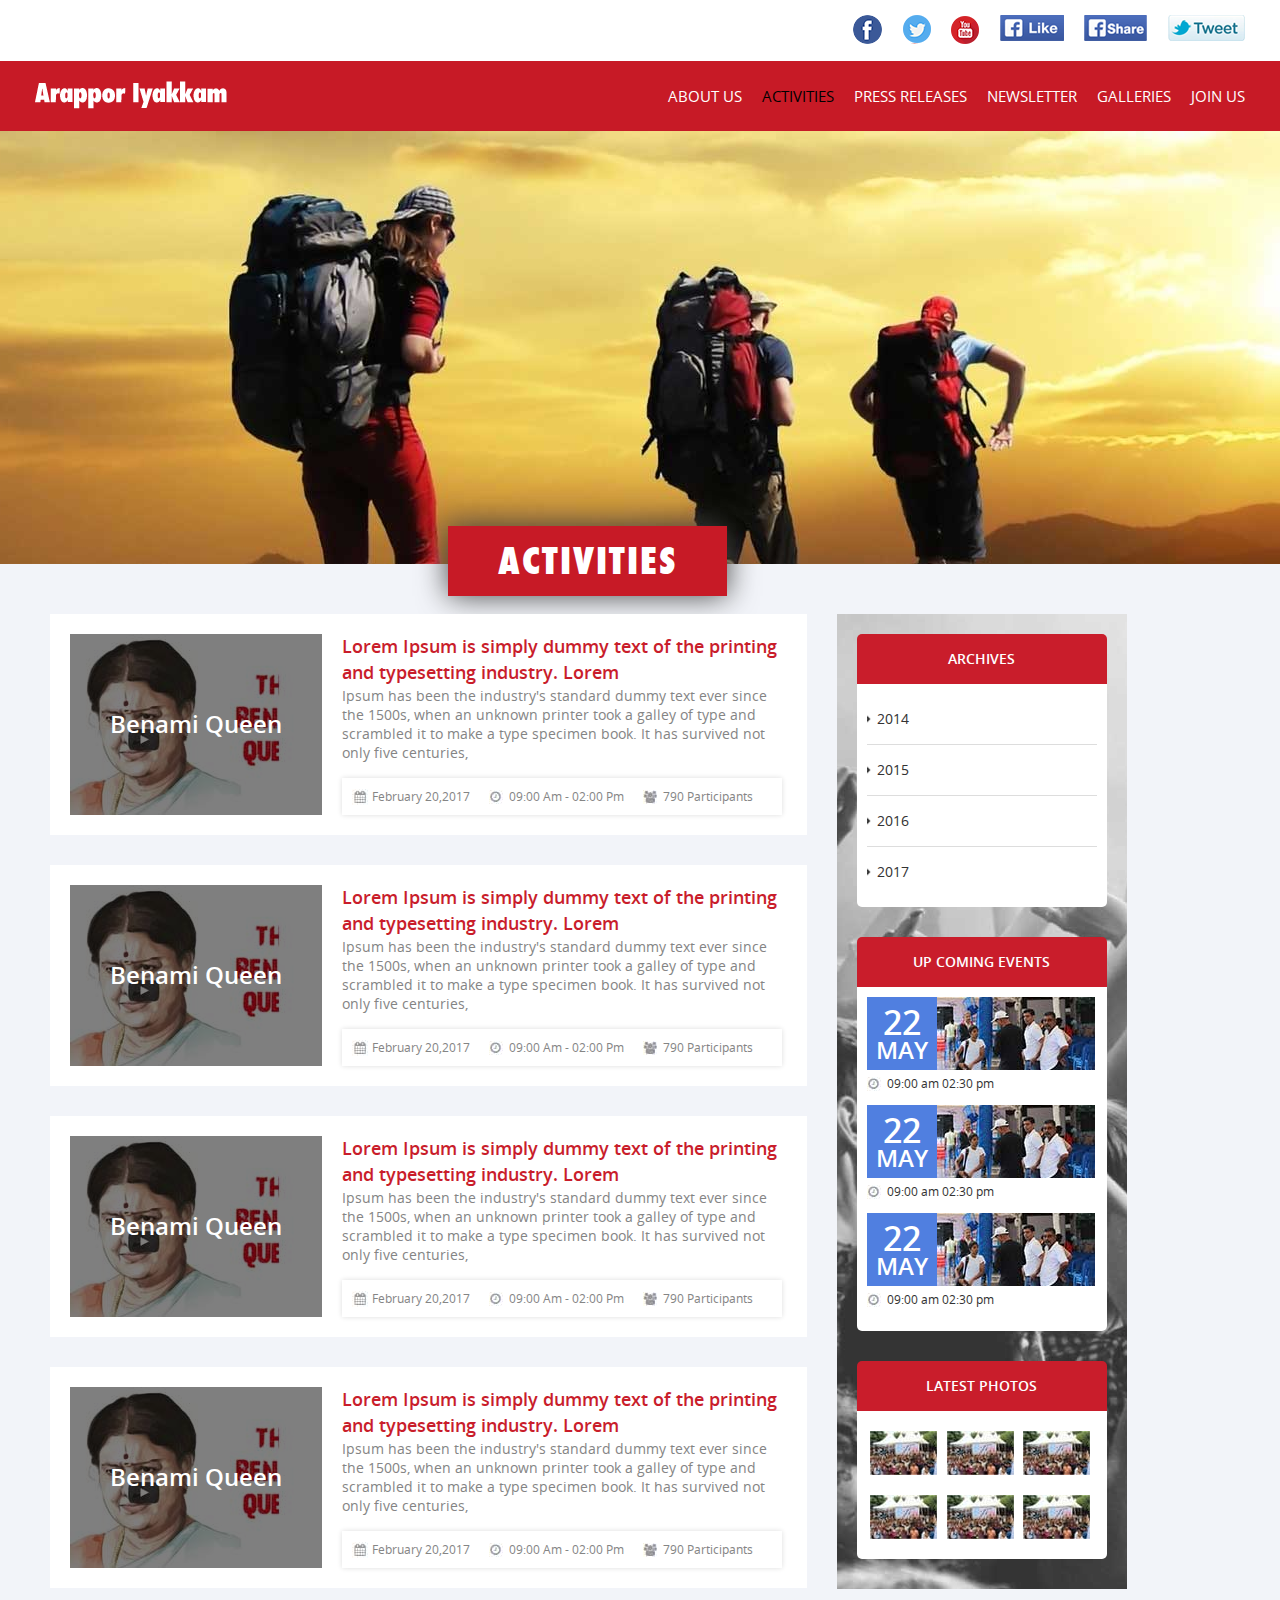
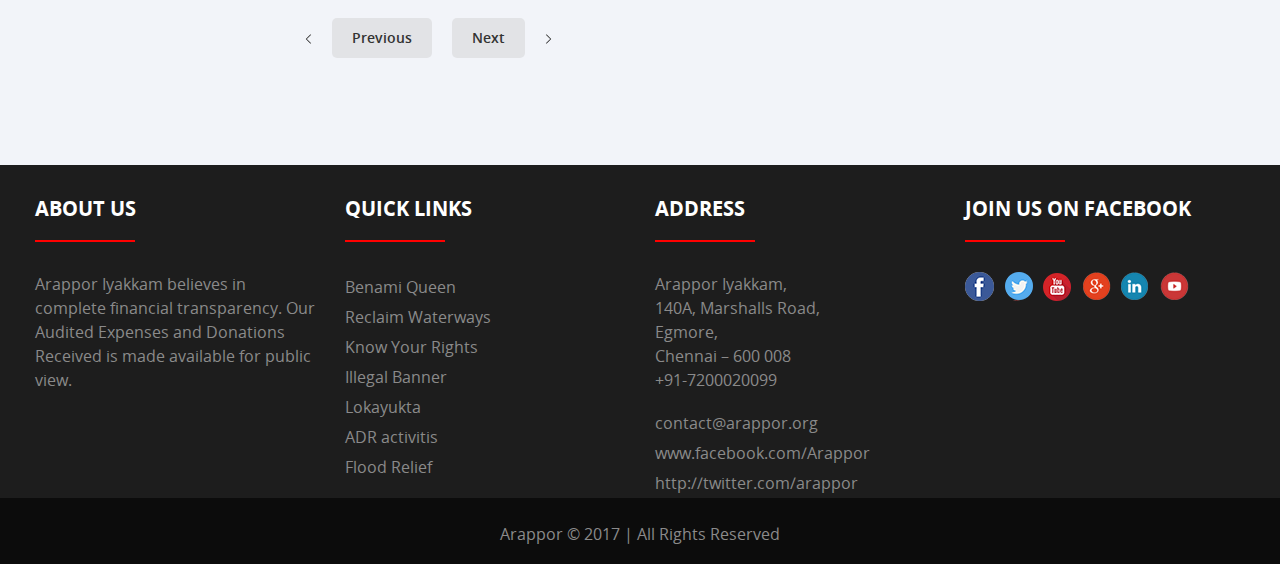
<file: activities.html>
<!DOCTYPE html>
<html>
    <head>
        <meta http-equiv="Content-Type" content="text/html; charset=utf-8" />
        <meta name="viewport" content="width=device-width, initial-scale=1.0, maximum-scale=1.0, user-scalable=0" >
        <title>Activities - Arappor Iyakkam</title>
        <link rel="icon" type="image/png" href="images/favicon.png"/>
        <link rel="stylesheet" type="text/css" href="css/bootstrap.css" />
        <link rel="stylesheet" type="text/css" href="css/style.css" />
        <link rel="stylesheet" type="text/css" href="fonts/open-sans/stylesheet.css" />
        <script src="js/jquery-1.11.3.min.js"></script>
        <script src="js/bootstrap.js"></script>        
    </head>

    <body>
        <header>
            <div class="container">
                <div class="row">
                    <div class="header_top text-right col-lg-12">
                        <ul class="list-unstyled float-right ">
                            <li class="float-left"><a href="#" title="Facebook" class="head_facebook"></a></li>
                            <li class="float-left"><a href="#" title="Twitter" class="head_twitter"></a></li>
                            <li class="float-left"><a href="#" title="YouTube" class="head_youtube"></a></li>
                            <li class="float-left"><a href="#" title="Facebook Like" class="head_facebook_like"></a></li>
                            <li class="float-left"><a href="#" title="Facebook Share" class="head_facebook_share"></a></li>
                            <li class="float-left"><a href="#" title="Twitter Share" class="head_twiter_share"></a></li>
                        </ul>
                    </div>
                </div>
            </div>
            <div class="header_second">
                <div class="container">
                    <div class="row ">
                        <div class="main_logo col-lg-4"> <a href="index.html" title="Arappor Iyakkam"><img src="img/Arapporiyakam.png" alt="Arappor Iyakkam" /></a> </div>
                        <div class="header_menu  col-lg-8">
                            <nav class="navbar navbar-toggleable-md navbar-light float-right">
                                <button class="navbar-toggler" type="button" data-toggle="collapse" data-target="#navbarTogglerDemo01" aria-controls="navbarTogglerDemo01" aria-expanded="false" aria-label="Toggle navigation"> <span class="navbar-toggler-icon"></span> </button>
                                <div class="collapse navbar-collapse float-right" id="navbarTogglerDemo01">
                                    <ul class="navbar-nav mr-auto mt-2 mt-lg-0">
                                        <li class="nav-item "> <a class="nav-link " href="about.html" title="ABOUT US">ABOUT US</a> </li>
                                        <li class="nav-item active"> <a class="nav-link" href="activities.html" title="ACTIVITIES">ACTIVITIES</a> </li>
                                        <li class="nav-item"> <a class="nav-link" href="press-release.html" title="PRESS RELEASES">PRESS RELEASES</a> </li>
                                        <li class="nav-item"> <a class="nav-link" href="newsletter.html" title="NEWSLETTER">NEWSLETTER</a> </li>
                                        <li class="nav-item"> <a class="nav-link" href="gallery.html" title="GALLERIES">GALLERIES</a> </li>
                                        <li class="nav-item"> <a class="nav-link" href="joinus.html" title="JOIN US">JOIN US</a> </li>
                                    </ul>
                                </div>
                            </nav>
                        </div>
                    </div>
                </div>
            </div>
        </header>
        <section>          
            <div class="inner_banner activity_banner">       
                    <h2 class="banner_page_title">Activities</h2>           
            </div>
            <div class="inner_page_outer">
                <div class="container">
                    <div class="row col-lg-12">
                        <div class="left_large_side col-lg-8">
                            <div class="our_activity_list">
                                <!-- our_activity_box -->
                                <div class="our_activity_box">
                                    <div class="our_activity_list_left_image">
                                        <img src="img/activites/activity_list_image.jpg" alt="" />
                                        <div class="our_activity_image_overlay">
                                            <a href="our_activity_detail.html">Benami Queen</a>
                                        </div>
                                    </div>
                                    <div class="our_activity_list_right_content">
                                        <a href="our_activity_detail.html">Lorem Ipsum is simply dummy text of the printing and typesetting industry. Lorem</a>
                                        <p>Ipsum has been the industry's standard dummy text ever since the 1500s, when an unknown printer took a galley of type and scrambled it to make a type specimen book. It has survived not only five centuries, </p>
                                        <div class="our_activity_counts">
                                            <ul class="list-unstyled">
                                                <li class="calender_icon1">February 20,2017</li>
                                                <li class="clock_icon1">09:00 Am - 02:00 Pm</li>
                                                <li class="participent_icon1">790 Participants</li>
                                            </ul>
                                        </div>
                                    </div>
                                </div>
                                <!-- our_activity_box -->
                                <div class="our_activity_box">
                                    <div class="our_activity_list_left_image">
                                        <img src="img/activites/activity_list_image.jpg" alt="" />
                                        <div class="our_activity_image_overlay">
                                            <a href="our_activity_detail.html">Benami Queen</a>
                                        </div>
                                    </div>
                                    <div class="our_activity_list_right_content">
                                        <a href="our_activity_detail.html">Lorem Ipsum is simply dummy text of the printing and typesetting industry. Lorem</a>
                                        <p>Ipsum has been the industry's standard dummy text ever since the 1500s, when an unknown printer took a galley of type and scrambled it to make a type specimen book. It has survived not only five centuries, </p>
                                        <div class="our_activity_counts">
                                            <ul class="list-unstyled">
                                                <li class="calender_icon1">February 20,2017</li>
                                                <li class="clock_icon1">09:00 Am - 02:00 Pm</li>
                                                <li class="participent_icon1">790 Participants</li>
                                            </ul>
                                        </div>
                                    </div>
                                </div>
                                <!-- our_activity_box -->
                                <div class="our_activity_box">
                                    <div class="our_activity_list_left_image">
                                        <img src="img/activites/activity_list_image.jpg" alt="" />
                                        <div class="our_activity_image_overlay">
                                            <a href="our_activity_detail.html">Benami Queen</a>
                                        </div>
                                    </div>
                                    <div class="our_activity_list_right_content">
                                        <a href="our_activity_detail.html">Lorem Ipsum is simply dummy text of the printing and typesetting industry. Lorem</a>
                                        <p>Ipsum has been the industry's standard dummy text ever since the 1500s, when an unknown printer took a galley of type and scrambled it to make a type specimen book. It has survived not only five centuries, </p>
                                        <div class="our_activity_counts">
                                            <ul class="list-unstyled">
                                                <li class="calender_icon1">February 20,2017</li>
                                                <li class="clock_icon1">09:00 Am - 02:00 Pm</li>
                                                <li class="participent_icon1">790 Participants</li>
                                            </ul>
                                        </div>
                                    </div>
                                </div>
                                <!-- our_activity_box -->
                                <div class="our_activity_box">
                                    <div class="our_activity_list_left_image">
                                        <img src="img/activites/activity_list_image.jpg" alt="" />
                                        <div class="our_activity_image_overlay">
                                            <a href="our_activity_detail.html">Benami Queen</a>
                                        </div>
                                    </div>
                                    <div class="our_activity_list_right_content">
                                        <a href="our_activity_detail.html">Lorem Ipsum is simply dummy text of the printing and typesetting industry. Lorem</a>
                                        <p>Ipsum has been the industry's standard dummy text ever since the 1500s, when an unknown printer took a galley of type and scrambled it to make a type specimen book. It has survived not only five centuries, </p>
                                        <div class="our_activity_counts">
                                            <ul class="list-unstyled">
                                                <li class="calender_icon1">February 20,2017</li>
                                                <li class="clock_icon1">09:00 Am - 02:00 Pm</li>
                                                <li class="participent_icon1">790 Participants</li>
                                            </ul>
                                        </div>
                                    </div>
                                </div>
                           
                            <!--pagination -->
                            <div class="pagination_bottom">
                                <ul class="list-unstyled">
                                    <li><a href="#" title=""><img src="img/pagination_left_arrow.png" alt="" /></a></li>                                   
                                    <li><a href="#" title="Previous">Previous</a></li>
                                     <li><a href="#" title="Next">Next</a></li>
                                    <li><a href="#" title=""><img src="img/pagination_right_arrow.png" alt="" /></a></li>
                                </ul>
                            </div>
                            </div>
                        </div>
                        <!-- right side start-->
                        <div class="right_small_side col-lg-4 float-right">
                            <div class="our_activity_right_side_bar">
                                <div class="side_bar_box">
                                    <div class="side_bar_tittle">
                                        <h2>Archives</h2>
                                    </div>
                                    <div class="side_bar_bottom">
                                        <div class="side_arcives_list">
                                            <ul class="list-unstyled">
                                                <li><a href="#" title="2014">2014</a></li>
                                                <li><a href="#" title="2015">2015</a></li>
                                                <li><a href="#" title="2016">2016</a></li>
                                                <li><a href="#" title="2017">2017</a></li>
                                            </ul>
                                        </div>
                                    </div>
                                </div>
                                <!--sidebar second -->
                                <div class="side_bar_box">
                                    <div class="side_bar_tittle">
                                        <h2>UP COMING EVENTS</h2>
                                    </div>
                                    <div class="side_bar_bottom">
                                        <div class="side_upcoming_events">
                                            <ul  class="list-unstyled">
                                                <li>
                                                    <div class="side_left_date bgcolor_purple">
                                                        <h2>22</h2>
                                                        <h3>MAY</h3>
                                                    </div>
                                                    <div class="side_right_image"><img src="img/upcoming_events_list_image.jpg" alt="upcoming events" /></div>
                                                    <div class="side_post_part">
                                                        <p class="clock_icon1">09:00 am 02:30 pm</p>
                                                    </div>
                                                </li>
                                                <li>
                                                    <div class="side_left_date bgcolor_purple">
                                                        <h2>22</h2>
                                                        <h3>MAY</h3>
                                                    </div>
                                                    <div class="side_right_image"><img src="img/upcoming_events_list_image.jpg" alt="upcoming events" /></div>
                                                    <div class="side_post_part"><p class="clock_icon1">09:00 am 02:30 pm</p></div>
                                                </li>
                                                <li>
                                                    <div class="side_left_date bgcolor_purple">
                                                        <h2>22</h2>
                                                        <h3>MAY</h3>
                                                    </div>
                                                    <div class="side_right_image"><img src="img/upcoming_events_list_image.jpg" alt="upcoming events" /></div>
                                                    <div class="side_post_part"><p class="clock_icon1">09:00 am 02:30 pm</p></div>
                                                </li>
                                            </ul>
                                        </div>
                                    </div>
                                </div>
                                <!--side bar third-->
                                <div class="side_bar_box">
                                    <div class="side_bar_tittle">
                                        <h2>Latest photos</h2>
                                    </div>
                                    <div class="side_bar_bottom">
                                        <ul class="list-unstyled our_latest_photos">
                                            <li><img src="img/latest_photo.jpg" alt="latest photo" /></li>
                                            <li><img src="img/latest_photo.jpg" alt="latest photo" /></li>
                                            <li><img src="img/latest_photo.jpg" alt="latest photo" /></li>
                                            <li><img src="img/latest_photo.jpg" alt="latest photo" /></li>
                                            <li><img src="img/latest_photo.jpg" alt="latest photo" /></li>
                                            <li><img src="img/latest_photo.jpg" alt="latest photo" /></li>
                                        </ul>
                                    </div>
                                </div>
                            </div>
                        </div>
                    </div>
                </div>
            </div>

        </section>
        <footer class="float-left">
            <div class="container">
                <div class="row">
                    <div class="col-lg-3">
                        <div class="footer_title">
                            <h3>About Us</h3>
                        </div>
                        <div class="footer_address">
                            <p> Arappor Iyakkam believes in complete financial transparency. Our Audited Expenses and Donations Received is made available for public view. </p>
                        </div>
                    </div>
                    <div class="col-lg-3">
                        <div class="footer_title">
                            <h3>QUICK LINKS</h3>
                        </div>
                        <div class="footer_menus">
                            <ul class="list-unstyled">
                                <li><a href="#" title="Benami Queen">Benami Queen</a></li>
                                <li><a href="#" title="Reclaim Waterways">Reclaim Waterways</a></li>
                                <li><a href="#" title="Know Your Rights">Know Your Rights</a></li>
                                <li><a href="#" title="Illegal Banner">Illegal Banner</a></li>
                                <li><a href="#" title="Lokayukta">Lokayukta</a></li>
                                <li><a href="#" title="ADR activitis">ADR activitis</a></li>
                                <li><a href="#" title="Flood Relief">Flood Relief</a></li>
                            </ul>
                        </div>
                    </div>
                    <div class="col-lg-3">
                        <div class="footer_title">
                            <h3>ADDRESS</h3>
                        </div>
                        <div class="footer_address">
                            <address>
                                Arappor Iyakkam,<br/>
                                140A, Marshalls Road,<br/>
                                Egmore,<br/>
                                Chennai – 600 008<br/>
                                +91-7200020099
                            </address>
                            <div class="footer_menus">
                                <ul class="list-unstyled">
                                    <li><a href="contact@arappor.org" title="contact@arappor.org">contact@arappor.org</a></li>
                                    <li><a href="https://www.facebook.com/Arappor" title="www.facebook.com/Arappor">www.facebook.com/Arappor</a></li>
                                    <li><a href="http://twitter.com/arappor" title="http://twitter.com/arappor">http://twitter.com/arappor</a></li>
                                </ul>
                            </div>
                        </div>
                    </div>                    
                    <div class="col-lg-3">
                        <div class="footer_title">
                            <h3>JOIN US ON FACEBOOK</h3>
                        </div>
                        <div class="footer_social text-right">
                            <ul class="list-unstyled float-left ">
                                <li class="float-left"><a href="#" title="Facebook" class="head_facebook"></a></li>
                                <li class="float-left"><a href="#" title="Twitter" class="head_twitter"></a></li>
                                <li class="float-left"><a href="#" title="YouTube" class="head_youtube"></a></li>
                                <li class="float-left"><a href="#" title="Facebook Like" class="head_gplus"></a></li>
                                <li class="float-left"><a href="#" title="Facebook Share" class="head_linked_in"></a></li>
                                <li class="float-left"><a href="#" title="Twitter Share" class="head_play"></a></li>
                            </ul>
                        </div>
                    </div>
                </div>              
            </div>
        </footer>
        <div class="footer_bottom">
            <div class="container">
                <div class="row">
                    <div class="footer_copy_rights">
                        <p>Arappor &copy; 2017 | All Rights Reserved</p>
                    </div>
                </div>                 
            </div>
        </div>
    </body>
</html>
</file>
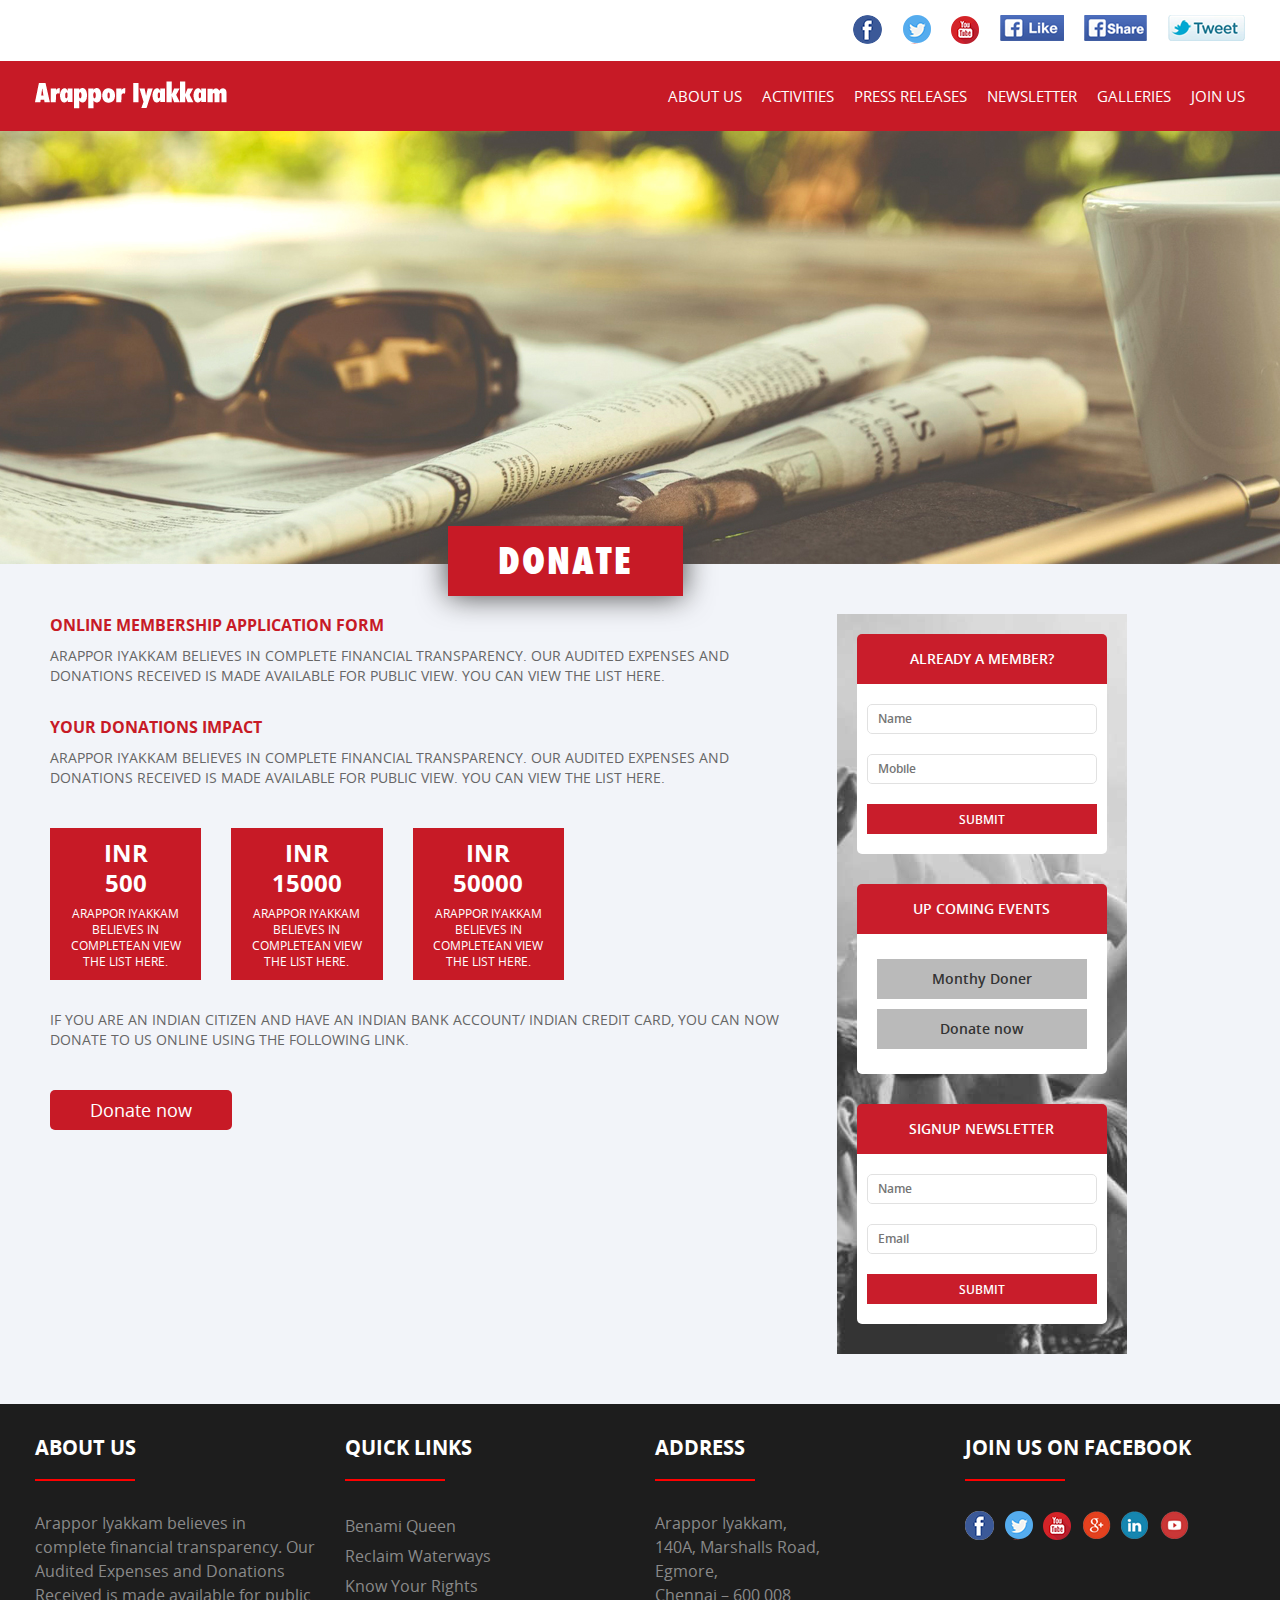
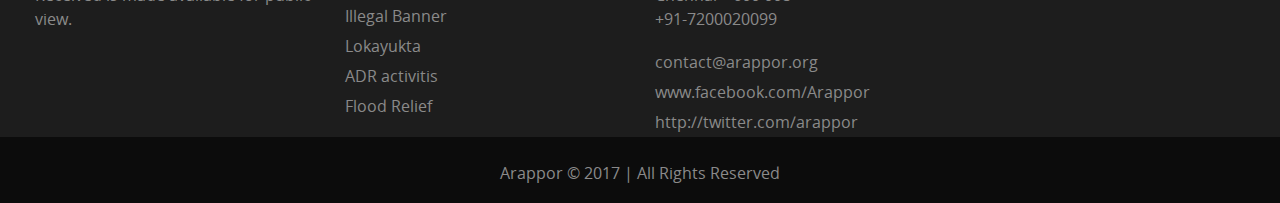
<file: donate.html>
<!DOCTYPE html>
<html>
    <head>
        <meta http-equiv="Content-Type" content="text/html; charset=utf-8" />
        <meta name="viewport" content="width=device-width, initial-scale=1.0, maximum-scale=1.0, user-scalable=0" >
        <title>Donate - Arappor Iyakkam</title>
        <link rel="icon" type="image/png" href="images/favicon.png"/>
        <link rel="stylesheet" type="text/css" href="css/bootstrap.css" />
        <link rel="stylesheet" type="text/css" href="css/style.css" />
        <link rel="stylesheet" type="text/css" href="fonts/open-sans/stylesheet.css" />
        <script src="js/jquery-1.11.3.min.js"></script>
        <script src="js/bootstrap.js"></script>        
    </head>

    <body>
        <header>
            <div class="container">
                <div class="row">
                    <div class="header_top text-right col-lg-12">
                        <ul class="list-unstyled float-right ">
                            <li class="float-left"><a href="#" title="Facebook" class="head_facebook"></a></li>
                            <li class="float-left"><a href="#" title="Twitter" class="head_twitter"></a></li>
                            <li class="float-left"><a href="#" title="YouTube" class="head_youtube"></a></li>
                            <li class="float-left"><a href="#" title="Facebook Like" class="head_facebook_like"></a></li>
                            <li class="float-left"><a href="#" title="Facebook Share" class="head_facebook_share"></a></li>
                            <li class="float-left"><a href="#" title="Twitter Share" class="head_twiter_share"></a></li>
                        </ul>
                    </div>
                </div>
            </div>
            <div class="header_second">
                <div class="container">
                    <div class="row ">
                        <div class="main_logo col-lg-4"> <a href="index.html" title="Arappor Iyakkam"><img src="img/Arapporiyakam.png" alt="Arappor Iyakkam" /></a> </div>
                        <div class="header_menu  col-lg-8">
                            <nav class="navbar navbar-toggleable-md navbar-light float-right">
                                <button class="navbar-toggler" type="button" data-toggle="collapse" data-target="#navbarTogglerDemo01" aria-controls="navbarTogglerDemo01" aria-expanded="false" aria-label="Toggle navigation"> <span class="navbar-toggler-icon"></span> </button>
                                <div class="collapse navbar-collapse float-right" id="navbarTogglerDemo01">
                                    <ul class="navbar-nav mr-auto mt-2 mt-lg-0">
                                        <li class="nav-item "> <a class="nav-link " href="about.html" title="ABOUT US">ABOUT US</a> </li>
                                        <li class="nav-item "> <a class="nav-link" href="activities.html" title="ACTIVITIES">ACTIVITIES</a> </li>
                                        <li class="nav-item"> <a class="nav-link" href="press-release.html" title="PRESS RELEASES">PRESS RELEASES</a> </li>
                                        <li class="nav-item"> <a class="nav-link" href="newsletter.html" title="NEWSLETTER">NEWSLETTER</a> </li>
                                        <li class="nav-item"> <a class="nav-link" href="gallery.html" title="GALLERIES">GALLERIES</a> </li>
                                        <li class="nav-item"> <a class="nav-link" href="joinus.html" title="JOIN US">JOIN US</a> </li>
                                    </ul>
                                </div>
                            </nav>
                        </div>
                    </div>
                </div>
            </div>
        </header>
        <section>          
            <div class="inner_banner accounts_banner">       
                    <h2 class="banner_page_title">DONATE</h2>           
            </div>
            <div class="inner_page_outer">
                <div class="container">
                    <div class="row col-lg-12">
                        <div class="left_large_side col-lg-8">
                           <div class="donate_part">
                           		<h3>Online Membership Application Form</h3>
                                        <p>Arappor Iyakkam believes in complete financial transparency. Our Audited Expenses and Donations
Received is made available for public view. You can view the list here.</p>
                                        <h3>Your Donations impact</h3>
                                        <p>Arappor Iyakkam believes in complete financial transparency. Our Audited Expenses and Donations
Received is made available for public view. You can view the list here.</p>
                                        <ul class="list-unstyled">
                                            <li>
                                                <h2>INR <br/>500</h2>
                                                <p>Arappor Iyakkam believes in completean view the list here.</p>
                                            </li>
                                            <li>
                                                 <h2>INR <br/>15000</h2>
                                                 <p>Arappor Iyakkam believes in completean view the list here.</p>
                                            </li>
                                            <li>
                                                 <h2>INR <br/>50000</h2>
                                                 <p>Arappor Iyakkam believes in completean view the list here.</p>
                                            </li>
                                        </ul>
                                        <p>If you are an Indian Citizen and have an Indian bank account/ Indian credit card, you can now donate
 to us online using the following link. </p>
                                        <a href="#" title="Donate now">Donate now</a>
                                
                           </div>
                           
                            </div>
                    
                        <!-- right side start-->
                        <div class="right_small_side col-lg-4 float-right">
                            <div class="our_activity_right_side_bar">
                                <div class="side_bar_box">
                                    <div class="side_bar_tittle">
                                        <h2>Already a Member?</h2>
                                    </div>
                                    <div class="side_bar_bottom">
                                       <form>
                                            <ul class="list-unstyled side_bar_donate_form">
                                                <li>
                                                    <input type="text" placeholder="Name" />
                                                </li>
                                                <li>
                                                    <input type="text" placeholder="Mobile" />
                                                </li>
                                               
                                                <li>
                                                    <input type="submit" value="SUBMIT" />
                                                </li>
                                            </ul>
                                        </form>
                                    </div>
                                </div>
                                <!--sidebar second -->
                                <div class="side_bar_box">
                                    <div class="side_bar_tittle">
                                        <h2>UP COMING EVENTS</h2>
                                    </div>
                                    <div class="side_bar_bottom">
                                         <div class="side_donate_box">
                 <a href="#" title="Monthy Doner">Monthy Doner</a>
                 <a href="#" title="Donate now">Donate now</a>
                  </div>
                                    </div>
                                </div>
                                <!--side bar third-->
                                <div class="side_bar_box">
                                    <div class="side_bar_tittle">
                                        <h2>Signup newsletter</h2>
                                    </div>
                                    <div class="side_bar_bottom">
                                       <form>
                                            <ul class="list-unstyled side_bar_donate_form">
                                                <li>
                                                    <input type="text" placeholder="Name" />
                                                </li>
                                                <li>
                                                    <input type="text" placeholder="Email" />
                                                </li>
                                               
                                                <li>
                                                    <input type="submit" value="SUBMIT" />
                                                </li>
                                            </ul>
                                        </form>
                                    </div>
                                </div>
                            </div>
                        </div>
                    </div>
                </div>
            </div>

        </section>
        <footer class="float-left">
            <div class="container">
                <div class="row">
                    <div class="col-lg-3">
                        <div class="footer_title">
                            <h3>About Us</h3>
                        </div>
                        <div class="footer_address">
                            <p> Arappor Iyakkam believes in complete financial transparency. Our Audited Expenses and Donations Received is made available for public view. </p>
                        </div>
                    </div>
                    <div class="col-lg-3">
                        <div class="footer_title">
                            <h3>QUICK LINKS</h3>
                        </div>
                        <div class="footer_menus">
                            <ul class="list-unstyled">
                                <li><a href="#" title="Benami Queen">Benami Queen</a></li>
                                <li><a href="#" title="Reclaim Waterways">Reclaim Waterways</a></li>
                                <li><a href="#" title="Know Your Rights">Know Your Rights</a></li>
                                <li><a href="#" title="Illegal Banner">Illegal Banner</a></li>
                                <li><a href="#" title="Lokayukta">Lokayukta</a></li>
                                <li><a href="#" title="ADR activitis">ADR activitis</a></li>
                                <li><a href="#" title="Flood Relief">Flood Relief</a></li>
                            </ul>
                        </div>
                    </div>
                    <div class="col-lg-3">
                        <div class="footer_title">
                            <h3>ADDRESS</h3>
                        </div>
                        <div class="footer_address">
                            <address>
                                Arappor Iyakkam,<br/>
                                140A, Marshalls Road,<br/>
                                Egmore,<br/>
                                Chennai – 600 008<br/>
                                +91-7200020099
                            </address>
                            <div class="footer_menus">
                                <ul class="list-unstyled">
                                    <li><a href="contact@arappor.org" title="contact@arappor.org">contact@arappor.org</a></li>
                                    <li><a href="https://www.facebook.com/Arappor" title="www.facebook.com/Arappor">www.facebook.com/Arappor</a></li>
                                    <li><a href="http://twitter.com/arappor" title="http://twitter.com/arappor">http://twitter.com/arappor</a></li>
                                </ul>
                            </div>
                        </div>
                    </div>                    
                    <div class="col-lg-3">
                        <div class="footer_title">
                            <h3>JOIN US ON FACEBOOK</h3>
                        </div>
                        <div class="footer_social text-right">
                            <ul class="list-unstyled float-left ">
                                <li class="float-left"><a href="#" title="Facebook" class="head_facebook"></a></li>
                                <li class="float-left"><a href="#" title="Twitter" class="head_twitter"></a></li>
                                <li class="float-left"><a href="#" title="YouTube" class="head_youtube"></a></li>
                                <li class="float-left"><a href="#" title="Facebook Like" class="head_gplus"></a></li>
                                <li class="float-left"><a href="#" title="Facebook Share" class="head_linked_in"></a></li>
                                <li class="float-left"><a href="#" title="Twitter Share" class="head_play"></a></li>
                            </ul>
                        </div>
                    </div>
                </div>              
            </div>
        </footer>
        <div class="footer_bottom">
            <div class="container">
                <div class="row">
                    <div class="footer_copy_rights">
                        <p>Arappor &copy; 2017 | All Rights Reserved</p>
                    </div>
                </div>                 
            </div>
        </div>
    </body>
</html>
</file>
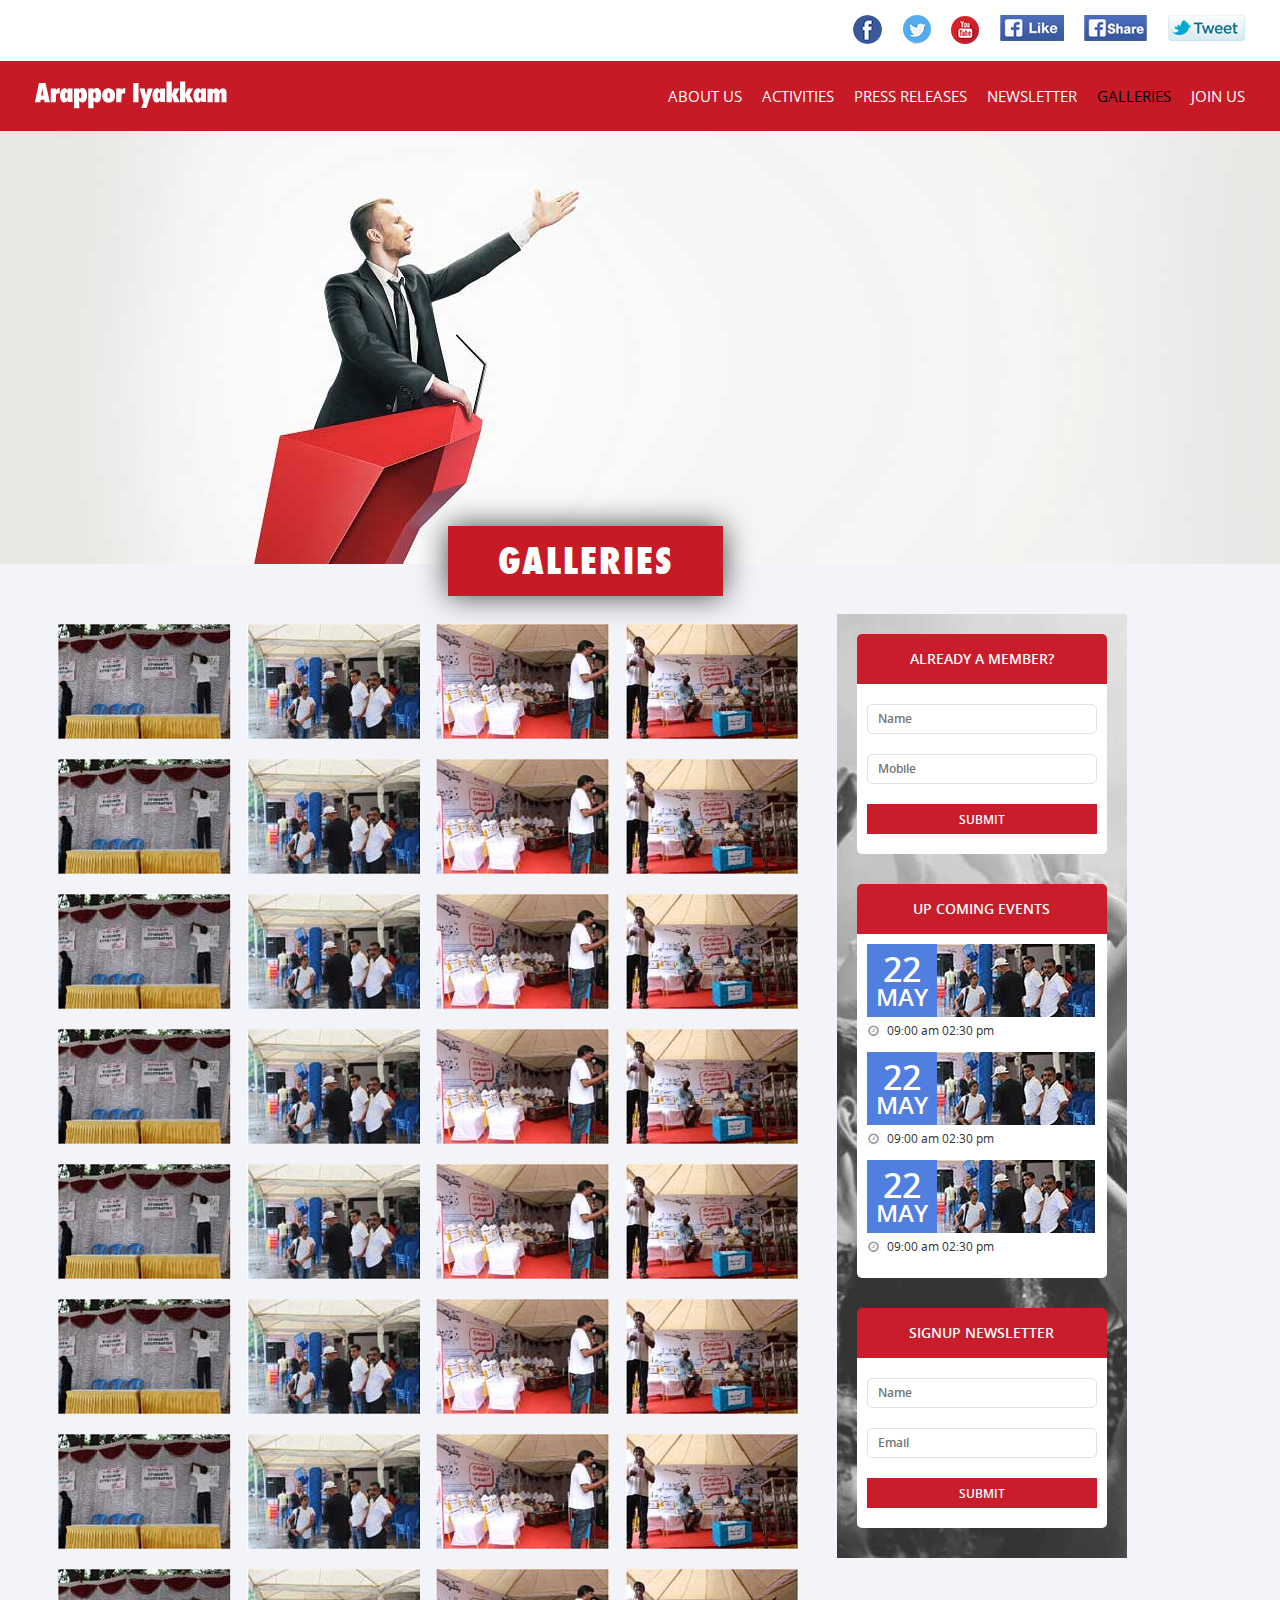
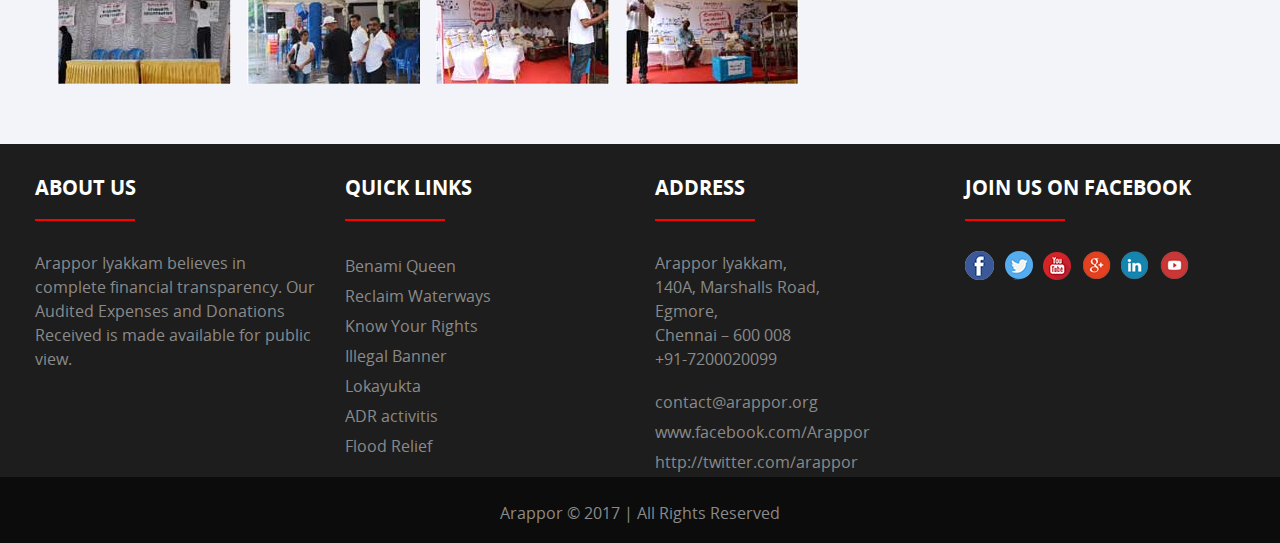
<file: gallery.html>
<!DOCTYPE html>
<html>
    <head>
        <meta http-equiv="Content-Type" content="text/html; charset=utf-8" />
        <meta name="viewport" content="width=device-width, initial-scale=1.0, maximum-scale=1.0, user-scalable=0" >
        <title>Gallery - Arappor Iyakkam</title>
        <link rel="icon" type="image/png" href="images/favicon.png"/>
        <link rel="stylesheet" type="text/css" href="css/bootstrap.css" />
        <link rel="stylesheet" type="text/css" href="css/style.css" />
        <link rel="stylesheet" type="text/css" href="fonts/open-sans/stylesheet.css" />
                <link rel="stylesheet" type="text/css" href="css/jquery.lightbox-0.5.css" />
        <script src="js/jquery-1.11.3.min.js"></script>
        <script src="js/bootstrap.js"></script>    
          <script type="text/javascript" src="js/jquery.lightbox-0.5.js"></script>
          <script>
  $(function() {
        $('#gallery a').lightBox();
    });
          </script>
    </head>

    <body>
        <header>
            <div class="container">
                <div class="row">
                    <div class="header_top text-right col-lg-12">
                        <ul class="list-unstyled float-right ">
                            <li class="float-left"><a href="#" title="Facebook" class="head_facebook"></a></li>
                            <li class="float-left"><a href="#" title="Twitter" class="head_twitter"></a></li>
                            <li class="float-left"><a href="#" title="YouTube" class="head_youtube"></a></li>
                            <li class="float-left"><a href="#" title="Facebook Like" class="head_facebook_like"></a></li>
                            <li class="float-left"><a href="#" title="Facebook Share" class="head_facebook_share"></a></li>
                            <li class="float-left"><a href="#" title="Twitter Share" class="head_twiter_share"></a></li>
                        </ul>
                    </div>
                </div>
            </div>
            <div class="header_second">
                <div class="container">
                    <div class="row ">
                        <div class="main_logo col-lg-4"> <a href="index.html" title="Arappor Iyakkam"><img src="img/Arapporiyakam.png" alt="Arappor Iyakkam" /></a> </div>
                        <div class="header_menu  col-lg-8">
                            <nav class="navbar navbar-toggleable-md navbar-light float-right">
                                <button class="navbar-toggler" type="button" data-toggle="collapse" data-target="#navbarTogglerDemo01" aria-controls="navbarTogglerDemo01" aria-expanded="false" aria-label="Toggle navigation"> <span class="navbar-toggler-icon"></span> </button>
                                <div class="collapse navbar-collapse float-right" id="navbarTogglerDemo01">
                                    <ul class="navbar-nav mr-auto mt-2 mt-lg-0">
                                        <li class="nav-item "> <a class="nav-link " href="about.html" title="ABOUT US">ABOUT US</a> </li>
                                        <li class="nav-item "> <a class="nav-link" href="activities.html" title="ACTIVITIES">ACTIVITIES</a> </li>
                                        <li class="nav-item"> <a class="nav-link" href="press-release.html" title="PRESS RELEASES">PRESS RELEASES</a> </li>
                                        <li class="nav-item"> <a class="nav-link" href="newsletter.html" title="NEWSLETTER">NEWSLETTER</a> </li>
                                        <li class="nav-item active"> <a class="nav-link" href="gallery.html" title="GALLERIES">GALLERIES</a> </li>
                                        <li class="nav-item "> <a class="nav-link" href="joinus.html" title="JOIN US">JOIN US</a> </li>
                                    </ul>
                                </div>
                            </nav>
                        </div>
                    </div>
                </div>
            </div>
        </header>
        <section>          
            <div class="inner_banner gallery_banner">       
                <h2 class="banner_page_title">GALLERies</h2>           
            </div>
            <div class="inner_page_outer">
                <div class="container">
                    <div class="row col-lg-12">
                        <div class="left_large_side col-lg-8">
                            <div class="gallery_page">
                                <ul class="list-unstyled" id="gallery">
                                    <li><a href="img/gallery/large/1.jpg" title="gallery"><img src="img/gallery/image1.jpg" alt="" /></a></li>
                                    <li><a href="img/gallery/large/2.jpg" title="gallery"><img src="img/gallery/image2.jpg" alt="" /></a></li>
                                    <li><a href="img/gallery/large/3.jpg" title="gallery"><img src="img/gallery/image3.jpg" alt="" /></a></li>
                                    <li><a href="img/gallery/large/4.jpg" title="gallery"><img src="img/gallery/image4.jpg" alt="" /></a></li>
                                     <li><a href="img/gallery/large/1.jpg" title="gallery"><img src="img/gallery/image1.jpg" alt="" /></a></li>
                                    <li><a href="img/gallery/large/2.jpg" title="gallery"><img src="img/gallery/image2.jpg" alt="" /></a></li>
                                    <li><a href="img/gallery/large/3.jpg" title="gallery"><img src="img/gallery/image3.jpg" alt="" /></a></li>
                                    <li><a href="img/gallery/large/4.jpg" title="gallery"><img src="img/gallery/image4.jpg" alt="" /></a></li>
                                     <li><a href="img/gallery/large/1.jpg" title="gallery"><img src="img/gallery/image1.jpg" alt="" /></a></li>
                                    <li><a href="img/gallery/large/2.jpg" title="gallery"><img src="img/gallery/image2.jpg" alt="" /></a></li>
                                    <li><a href="img/gallery/large/3.jpg" title="gallery"><img src="img/gallery/image3.jpg" alt="" /></a></li>
                                    <li><a href="img/gallery/large/4.jpg" title="gallery"><img src="img/gallery/image4.jpg" alt="" /></a></li>
                                     <li><a href="img/gallery/large/1.jpg" title="gallery"><img src="img/gallery/image1.jpg" alt="" /></a></li>
                                    <li><a href="img/gallery/large/2.jpg" title="gallery"><img src="img/gallery/image2.jpg" alt="" /></a></li>
                                    <li><a href="img/gallery/large/3.jpg" title="gallery"><img src="img/gallery/image3.jpg" alt="" /></a></li>
                                    <li><a href="img/gallery/large/4.jpg" title="gallery"><img src="img/gallery/image4.jpg" alt="" /></a></li>
                                     <li><a href="img/gallery/large/1.jpg" title="gallery"><img src="img/gallery/image1.jpg" alt="" /></a></li>
                                    <li><a href="img/gallery/large/2.jpg" title="gallery"><img src="img/gallery/image2.jpg" alt="" /></a></li>
                                    <li><a href="img/gallery/large/3.jpg" title="gallery"><img src="img/gallery/image3.jpg" alt="" /></a></li>
                                    <li><a href="img/gallery/large/4.jpg" title="gallery"><img src="img/gallery/image4.jpg" alt="" /></a></li>
                                     <li><a href="img/gallery/large/1.jpg" title="gallery"><img src="img/gallery/image1.jpg" alt="" /></a></li>
                                    <li><a href="img/gallery/large/2.jpg" title="gallery"><img src="img/gallery/image2.jpg" alt="" /></a></li>
                                    <li><a href="img/gallery/large/3.jpg" title="gallery"><img src="img/gallery/image3.jpg" alt="" /></a></li>
                                    <li><a href="img/gallery/large/4.jpg" title="gallery"><img src="img/gallery/image4.jpg" alt="" /></a></li>
                                     <li><a href="img/gallery/large/1.jpg" title="gallery"><img src="img/gallery/image1.jpg" alt="" /></a></li>
                                    <li><a href="img/gallery/large/2.jpg" title="gallery"><img src="img/gallery/image2.jpg" alt="" /></a></li>
                                    <li><a href="img/gallery/large/3.jpg" title="gallery"><img src="img/gallery/image3.jpg" alt="" /></a></li>
                                    <li><a href="img/gallery/large/4.jpg" title="gallery"><img src="img/gallery/image4.jpg" alt="" /></a></li>
                                     <li><a href="img/gallery/large/1.jpg" title="gallery"><img src="img/gallery/image1.jpg" alt="" /></a></li>
                                    <li><a href="img/gallery/large/2.jpg" title="gallery"><img src="img/gallery/image2.jpg" alt="" /></a></li>
                                    <li><a href="img/gallery/large/3.jpg" title="gallery"><img src="img/gallery/image3.jpg" alt="" /></a></li>
                                    <li><a href="img/gallery/large/4.jpg" title="gallery"><img src="img/gallery/image4.jpg" alt="" /></a></li>
                                </ul>
                            </div>
                        </div>

                        <!-- right side start-->
                        <div class="right_small_side col-lg-4 float-right">
                            <div class="our_activity_right_side_bar">
                                <div class="side_bar_box">
                                    <div class="side_bar_tittle">
                                        <h2>Already a Member?</h2>
                                    </div>
                                    <div class="side_bar_bottom">
                                        <form>
                                            <ul class="list-unstyled side_bar_donate_form">
                                                <li>
                                                    <input type="text" placeholder="Name" />
                                                </li>
                                                <li>
                                                    <input type="text" placeholder="Mobile" />
                                                </li>

                                                <li>
                                                    <input type="submit" value="SUBMIT" />
                                                </li>
                                            </ul>
                                        </form>
                                    </div>
                                </div>
                                <!--sidebar second -->
                                <div class="side_bar_box">
                                    <div class="side_bar_tittle">
                                        <h2>UP COMING EVENTS</h2>
                                    </div>
                                    <div class="side_bar_bottom">
                                        <div class="side_upcoming_events">
                                            <ul  class="list-unstyled">
                                                <li>
                                                    <div class="side_left_date bgcolor_purple">
                                                        <h2>22</h2>
                                                        <h3>MAY</h3>
                                                    </div>
                                                    <div class="side_right_image"><img src="img/upcoming_events_list_image.jpg" alt="upcoming events" /></div>
                                                    <div class="side_post_part">
                                                        <p class="clock_icon1">09:00 am 02:30 pm</p>
                                                    </div>
                                                </li>
                                                <li>
                                                    <div class="side_left_date bgcolor_purple">
                                                        <h2>22</h2>
                                                        <h3>MAY</h3>
                                                    </div>
                                                    <div class="side_right_image"><img src="img/upcoming_events_list_image.jpg" alt="upcoming events" /></div>
                                                    <div class="side_post_part"><p class="clock_icon1">09:00 am 02:30 pm</p></div>
                                                </li>
                                                <li>
                                                    <div class="side_left_date bgcolor_purple">
                                                        <h2>22</h2>
                                                        <h3>MAY</h3>
                                                    </div>
                                                    <div class="side_right_image"><img src="img/upcoming_events_list_image.jpg" alt="upcoming events" /></div>
                                                    <div class="side_post_part"><p class="clock_icon1">09:00 am 02:30 pm</p></div>
                                                </li>
                                            </ul>
                                        </div>
                                    </div>
                                </div>
                                <!--side bar third-->
                                <div class="side_bar_box">
                                    <div class="side_bar_tittle">
                                        <h2>Signup newsletter</h2>
                                    </div>
                                    <div class="side_bar_bottom">
                                        <form>
                                            <ul class="list-unstyled side_bar_donate_form">
                                                <li>
                                                    <input type="text" placeholder="Name" />
                                                </li>
                                                <li>
                                                    <input type="text" placeholder="Email" />
                                                </li>

                                                <li>
                                                    <input type="submit" value="SUBMIT" />
                                                </li>
                                            </ul>
                                        </form>
                                    </div>
                                </div>
                            </div>
                        </div>
                    </div>
                </div>
            </div>

        </section>
        <footer class="float-left">
            <div class="container">
                <div class="row">
                    <div class="col-lg-3">
                        <div class="footer_title">
                            <h3>About Us</h3>
                        </div>
                        <div class="footer_address">
                            <p> Arappor Iyakkam believes in complete financial transparency. Our Audited Expenses and Donations Received is made available for public view. </p>
                        </div>
                    </div>
                    <div class="col-lg-3">
                        <div class="footer_title">
                            <h3>QUICK LINKS</h3>
                        </div>
                        <div class="footer_menus">
                            <ul class="list-unstyled">
                                <li><a href="#" title="Benami Queen">Benami Queen</a></li>
                                <li><a href="#" title="Reclaim Waterways">Reclaim Waterways</a></li>
                                <li><a href="#" title="Know Your Rights">Know Your Rights</a></li>
                                <li><a href="#" title="Illegal Banner">Illegal Banner</a></li>
                                <li><a href="#" title="Lokayukta">Lokayukta</a></li>
                                <li><a href="#" title="ADR activitis">ADR activitis</a></li>
                                <li><a href="#" title="Flood Relief">Flood Relief</a></li>
                            </ul>
                        </div>
                    </div>
                    <div class="col-lg-3">
                        <div class="footer_title">
                            <h3>ADDRESS</h3>
                        </div>
                        <div class="footer_address">
                            <address>
                                Arappor Iyakkam,<br/>
                                140A, Marshalls Road,<br/>
                                Egmore,<br/>
                                Chennai – 600 008<br/>
                                +91-7200020099
                            </address>
                            <div class="footer_menus">
                                <ul class="list-unstyled">
                                    <li><a href="contact@arappor.org" title="contact@arappor.org">contact@arappor.org</a></li>
                                    <li><a href="https://www.facebook.com/Arappor" title="www.facebook.com/Arappor">www.facebook.com/Arappor</a></li>
                                    <li><a href="http://twitter.com/arappor" title="http://twitter.com/arappor">http://twitter.com/arappor</a></li>
                                </ul>
                            </div>
                        </div>
                    </div>                    
                    <div class="col-lg-3">
                        <div class="footer_title">
                            <h3>JOIN US ON FACEBOOK</h3>
                        </div>
                        <div class="footer_social text-right">
                            <ul class="list-unstyled float-left ">
                                <li class="float-left"><a href="#" title="Facebook" class="head_facebook"></a></li>
                                <li class="float-left"><a href="#" title="Twitter" class="head_twitter"></a></li>
                                <li class="float-left"><a href="#" title="YouTube" class="head_youtube"></a></li>
                                <li class="float-left"><a href="#" title="Facebook Like" class="head_gplus"></a></li>
                                <li class="float-left"><a href="#" title="Facebook Share" class="head_linked_in"></a></li>
                                <li class="float-left"><a href="#" title="Twitter Share" class="head_play"></a></li>
                            </ul>
                        </div>
                    </div>
                </div>              
            </div>
        </footer>
        <div class="footer_bottom">
            <div class="container">
                <div class="row">
                    <div class="footer_copy_rights">
                        <p>Arappor &copy; 2017 | All Rights Reserved</p>
                    </div>
                </div>                 
            </div>
        </div>
    </body>
</html>
</file>
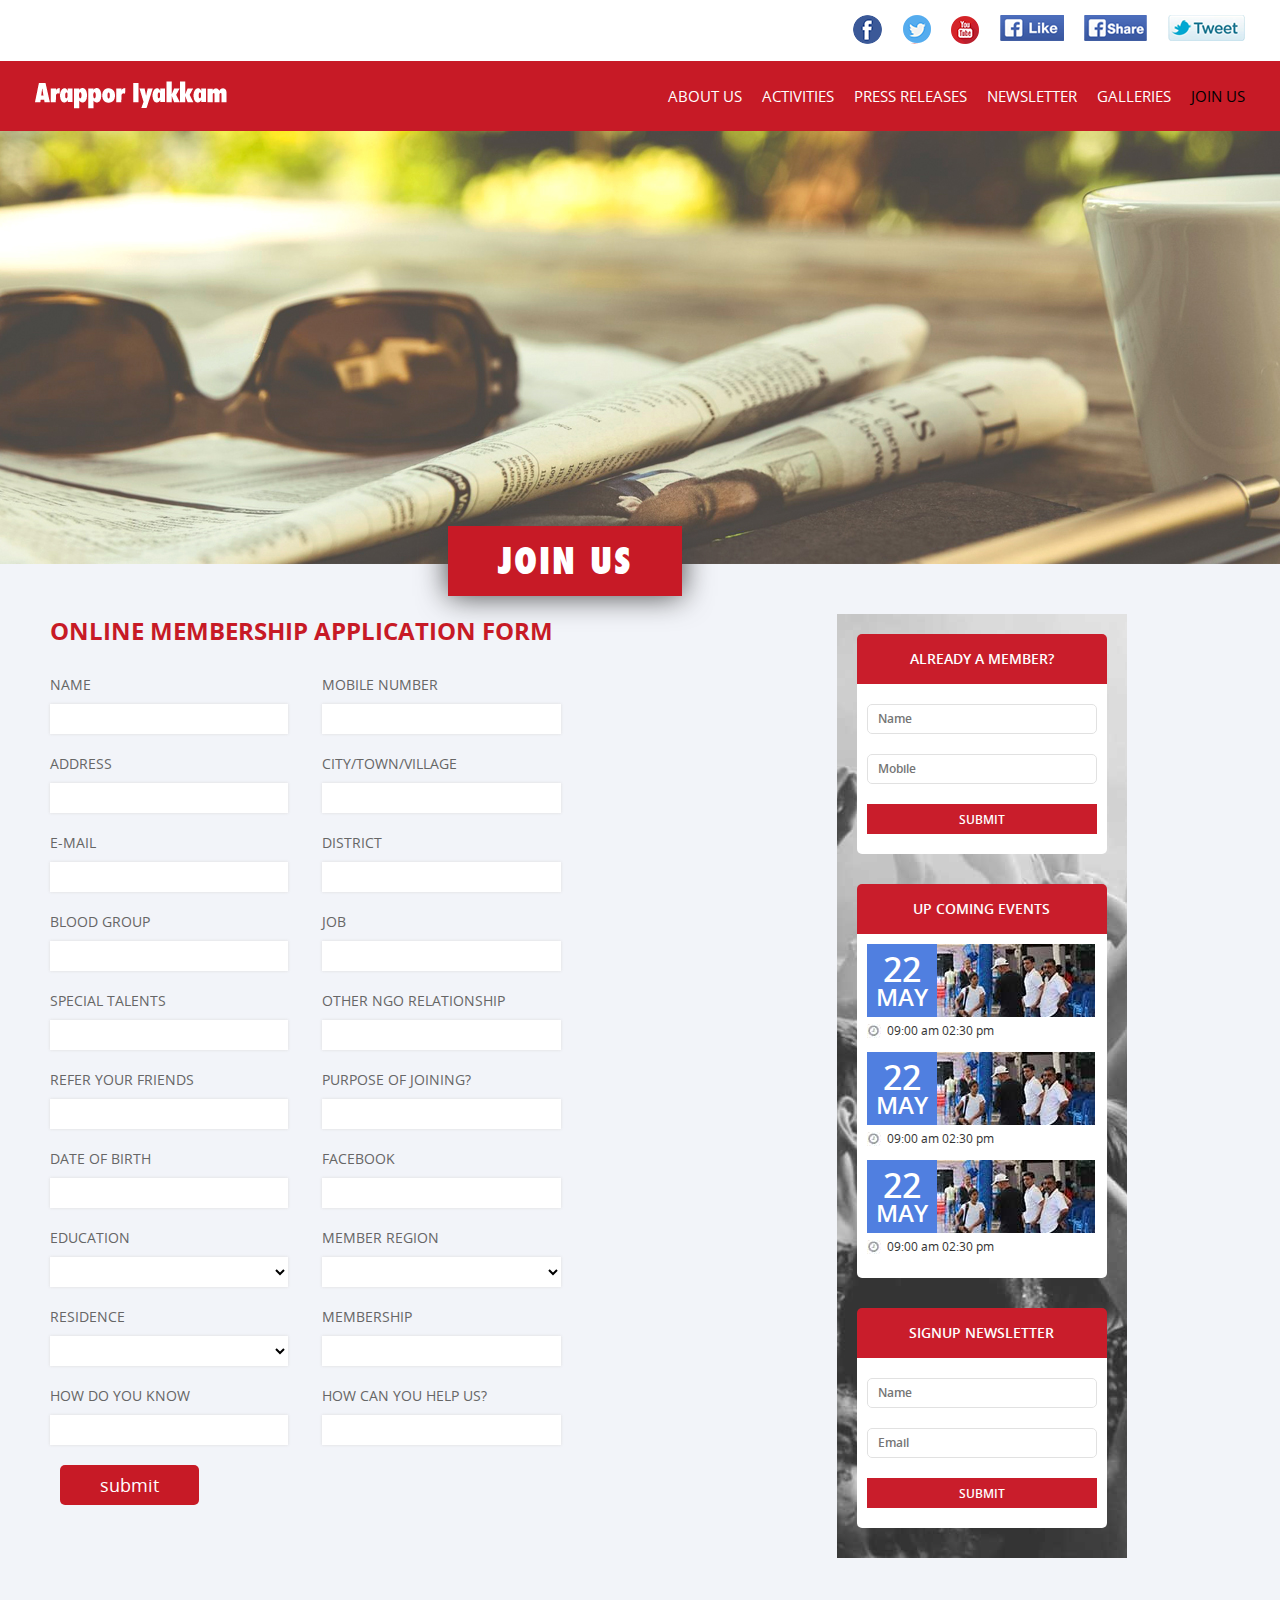
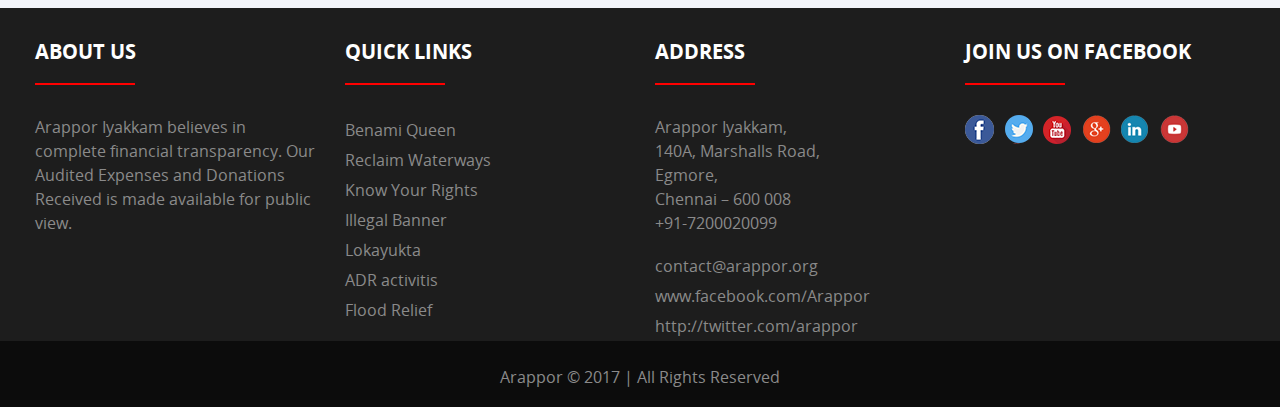
<file: joinus.html>
<!DOCTYPE html>
<html>
    <head>
        <meta http-equiv="Content-Type" content="text/html; charset=utf-8" />
        <meta name="viewport" content="width=device-width, initial-scale=1.0, maximum-scale=1.0, user-scalable=0" >
        <title>Join Us - Arappor Iyakkam</title>
        <link rel="icon" type="image/png" href="images/favicon.png"/>
        <link rel="stylesheet" type="text/css" href="css/bootstrap.css" />
        <link rel="stylesheet" type="text/css" href="css/style.css" />
        <link rel="stylesheet" type="text/css" href="fonts/open-sans/stylesheet.css" />
        <script src="js/jquery-1.11.3.min.js"></script>
        <script src="js/bootstrap.js"></script>        
    </head>

    <body>
        <header>
            <div class="container">
                <div class="row">
                    <div class="header_top text-right col-lg-12">
                        <ul class="list-unstyled float-right ">
                            <li class="float-left"><a href="#" title="Facebook" class="head_facebook"></a></li>
                            <li class="float-left"><a href="#" title="Twitter" class="head_twitter"></a></li>
                            <li class="float-left"><a href="#" title="YouTube" class="head_youtube"></a></li>
                            <li class="float-left"><a href="#" title="Facebook Like" class="head_facebook_like"></a></li>
                            <li class="float-left"><a href="#" title="Facebook Share" class="head_facebook_share"></a></li>
                            <li class="float-left"><a href="#" title="Twitter Share" class="head_twiter_share"></a></li>
                        </ul>
                    </div>
                </div>
            </div>
            <div class="header_second">
                <div class="container">
                    <div class="row ">
                        <div class="main_logo col-lg-4"> <a href="index.html" title="Arappor Iyakkam"><img src="img/Arapporiyakam.png" alt="Arappor Iyakkam" /></a> </div>
                        <div class="header_menu  col-lg-8">
                            <nav class="navbar navbar-toggleable-md navbar-light float-right">
                                <button class="navbar-toggler" type="button" data-toggle="collapse" data-target="#navbarTogglerDemo01" aria-controls="navbarTogglerDemo01" aria-expanded="false" aria-label="Toggle navigation"> <span class="navbar-toggler-icon"></span> </button>
                                <div class="collapse navbar-collapse float-right" id="navbarTogglerDemo01">
                                    <ul class="navbar-nav mr-auto mt-2 mt-lg-0">
                                        <li class="nav-item "> <a class="nav-link " href="about.html" title="ABOUT US">ABOUT US</a> </li>
                                        <li class="nav-item "> <a class="nav-link" href="activities.html" title="ACTIVITIES">ACTIVITIES</a> </li>
                                        <li class="nav-item"> <a class="nav-link" href="press-release.html" title="PRESS RELEASES">PRESS RELEASES</a> </li>
                                        <li class="nav-item"> <a class="nav-link" href="newsletter.html" title="NEWSLETTER">NEWSLETTER</a> </li>
                                        <li class="nav-item"> <a class="nav-link" href="gallery.html" title="GALLERIES">GALLERIES</a> </li>
                                        <li class="nav-item active"> <a class="nav-link" href="joinus.html" title="JOIN US">JOIN US</a> </li>
                                    </ul>
                                </div>
                            </nav>
                        </div>
                    </div>
                </div>
            </div>
        </header>
        <section>          
            <div class="inner_banner accounts_banner">       
                    <h2 class="banner_page_title">Join Us</h2>           
            </div>
            <div class="inner_page_outer">
                <div class="container">
                    <div class="row col-lg-12">
                        <div class="left_large_side col-lg-8">
                           <div class="joinus_form">
                           		<h3>Online Membership Application Form</h3>
                                <form>
                                	<ul class="list-unstyled">
                                    	<li><span>Name</span><div class="join_input_field"><input type="text" /></div></li>
                                        <li><span>Mobile Number</span><div class="join_input_field"><input type="text" /></div></li>
                                        <li><span>Address</span><div class="join_input_field"><input type="text" /></div></li> 
										<li><span>City/Town/village</span><div class="join_input_field"><input type="text" /></div></li>
                                        <li><span>e-mail</span><div class="join_input_field"><input type="text" /></div></li>
                                        <li><span>District</span><div class="join_input_field"><input type="text" /></div></li>
                                        <li><span>Blood Group</span><div class="join_input_field"><input type="text" /></div></li>
                                         <li><span>JOB</span><div class="join_input_field"><input type="text" /></div></li>
                                          <li><span>Special Talents</span><div class="join_input_field"><input type="text" /></div></li>
                                           <li><span>Other NGO Relationship	</span><div class="join_input_field"><input type="text" /></div></li>
                                            <li><span>Refer your Friends</span><div class="join_input_field"><input type="text" /></div></li>
                                             <li><span>Purpose of joining?	</span><div class="join_input_field"><input type="text" /></div></li>
                                              <li><span>Date of Birth</span><div class="join_input_field"><input type="text" /></div></li>
                                               <li><span>facebook</span><div class="join_input_field"><input type="text" /></div></li>
                                                <li><span> Education</span><div class="join_input_field"><select><option></option></select></div></li>
                                                <li><span> Member Region</span><div class="join_input_field"><select><option></option></select></div></li>
                                                <li><span> Residence</span><div class="join_input_field"><select><option></option></select></div></li>
                                                <li><span> Membership </span><div class="join_input_field"><input type="text" /></div></li>
                                                <li><span> How do you know </span><div class="join_input_field"><input type="text" /></div></li>
                                                <li><span> How can you help us?</span><div class="join_input_field"><input type="text" /></div></li>
                                                <li><div class="join_input_field"><input type="submit" value="submit" /></div></li>
                                    </ul>
                                </form>
                           </div>
                           
                            </div>
                    
                        <!-- right side start-->
                        <div class="right_small_side col-lg-4 float-right">
                            <div class="our_activity_right_side_bar">
                                <div class="side_bar_box">
                                    <div class="side_bar_tittle">
                                        <h2>Already a Member?</h2>
                                    </div>
                                    <div class="side_bar_bottom">
                                       <form>
                                            <ul class="list-unstyled side_bar_donate_form">
                                                <li>
                                                    <input type="text" placeholder="Name" />
                                                </li>
                                                <li>
                                                    <input type="text" placeholder="Mobile" />
                                                </li>
                                               
                                                <li>
                                                    <input type="submit" value="SUBMIT" />
                                                </li>
                                            </ul>
                                        </form>
                                    </div>
                                </div>
                                <!--sidebar second -->
                                <div class="side_bar_box">
                                    <div class="side_bar_tittle">
                                        <h2>UP COMING EVENTS</h2>
                                    </div>
                                    <div class="side_bar_bottom">
                                        <div class="side_upcoming_events">
                                            <ul  class="list-unstyled">
                                                <li>
                                                    <div class="side_left_date bgcolor_purple">
                                                        <h2>22</h2>
                                                        <h3>MAY</h3>
                                                    </div>
                                                    <div class="side_right_image"><img src="img/upcoming_events_list_image.jpg" alt="upcoming events" /></div>
                                                    <div class="side_post_part">
                                                        <p class="clock_icon1">09:00 am 02:30 pm</p>
                                                    </div>
                                                </li>
                                                <li>
                                                    <div class="side_left_date bgcolor_purple">
                                                        <h2>22</h2>
                                                        <h3>MAY</h3>
                                                    </div>
                                                    <div class="side_right_image"><img src="img/upcoming_events_list_image.jpg" alt="upcoming events" /></div>
                                                    <div class="side_post_part"><p class="clock_icon1">09:00 am 02:30 pm</p></div>
                                                </li>
                                                <li>
                                                    <div class="side_left_date bgcolor_purple">
                                                        <h2>22</h2>
                                                        <h3>MAY</h3>
                                                    </div>
                                                    <div class="side_right_image"><img src="img/upcoming_events_list_image.jpg" alt="upcoming events" /></div>
                                                    <div class="side_post_part"><p class="clock_icon1">09:00 am 02:30 pm</p></div>
                                                </li>
                                            </ul>
                                        </div>
                                    </div>
                                </div>
                                <!--side bar third-->
                                <div class="side_bar_box">
                                    <div class="side_bar_tittle">
                                        <h2>Signup newsletter</h2>
                                    </div>
                                    <div class="side_bar_bottom">
                                       <form>
                                            <ul class="list-unstyled side_bar_donate_form">
                                                <li>
                                                    <input type="text" placeholder="Name" />
                                                </li>
                                                <li>
                                                    <input type="text" placeholder="Email" />
                                                </li>
                                               
                                                <li>
                                                    <input type="submit" value="SUBMIT" />
                                                </li>
                                            </ul>
                                        </form>
                                    </div>
                                </div>
                            </div>
                        </div>
                    </div>
                </div>
            </div>

        </section>
        <footer class="float-left">
            <div class="container">
                <div class="row">
                    <div class="col-lg-3">
                        <div class="footer_title">
                            <h3>About Us</h3>
                        </div>
                        <div class="footer_address">
                            <p> Arappor Iyakkam believes in complete financial transparency. Our Audited Expenses and Donations Received is made available for public view. </p>
                        </div>
                    </div>
                    <div class="col-lg-3">
                        <div class="footer_title">
                            <h3>QUICK LINKS</h3>
                        </div>
                        <div class="footer_menus">
                            <ul class="list-unstyled">
                                <li><a href="#" title="Benami Queen">Benami Queen</a></li>
                                <li><a href="#" title="Reclaim Waterways">Reclaim Waterways</a></li>
                                <li><a href="#" title="Know Your Rights">Know Your Rights</a></li>
                                <li><a href="#" title="Illegal Banner">Illegal Banner</a></li>
                                <li><a href="#" title="Lokayukta">Lokayukta</a></li>
                                <li><a href="#" title="ADR activitis">ADR activitis</a></li>
                                <li><a href="#" title="Flood Relief">Flood Relief</a></li>
                            </ul>
                        </div>
                    </div>
                    <div class="col-lg-3">
                        <div class="footer_title">
                            <h3>ADDRESS</h3>
                        </div>
                        <div class="footer_address">
                            <address>
                                Arappor Iyakkam,<br/>
                                140A, Marshalls Road,<br/>
                                Egmore,<br/>
                                Chennai – 600 008<br/>
                                +91-7200020099
                            </address>
                            <div class="footer_menus">
                                <ul class="list-unstyled">
                                    <li><a href="contact@arappor.org" title="contact@arappor.org">contact@arappor.org</a></li>
                                    <li><a href="https://www.facebook.com/Arappor" title="www.facebook.com/Arappor">www.facebook.com/Arappor</a></li>
                                    <li><a href="http://twitter.com/arappor" title="http://twitter.com/arappor">http://twitter.com/arappor</a></li>
                                </ul>
                            </div>
                        </div>
                    </div>                    
                    <div class="col-lg-3">
                        <div class="footer_title">
                            <h3>JOIN US ON FACEBOOK</h3>
                        </div>
                        <div class="footer_social text-right">
                            <ul class="list-unstyled float-left ">
                                <li class="float-left"><a href="#" title="Facebook" class="head_facebook"></a></li>
                                <li class="float-left"><a href="#" title="Twitter" class="head_twitter"></a></li>
                                <li class="float-left"><a href="#" title="YouTube" class="head_youtube"></a></li>
                                <li class="float-left"><a href="#" title="Facebook Like" class="head_gplus"></a></li>
                                <li class="float-left"><a href="#" title="Facebook Share" class="head_linked_in"></a></li>
                                <li class="float-left"><a href="#" title="Twitter Share" class="head_play"></a></li>
                            </ul>
                        </div>
                    </div>
                </div>              
            </div>
        </footer>
        <div class="footer_bottom">
            <div class="container">
                <div class="row">
                    <div class="footer_copy_rights">
                        <p>Arappor &copy; 2017 | All Rights Reserved</p>
                    </div>
                </div>                 
            </div>
        </div>
    </body>
</html>
</file>
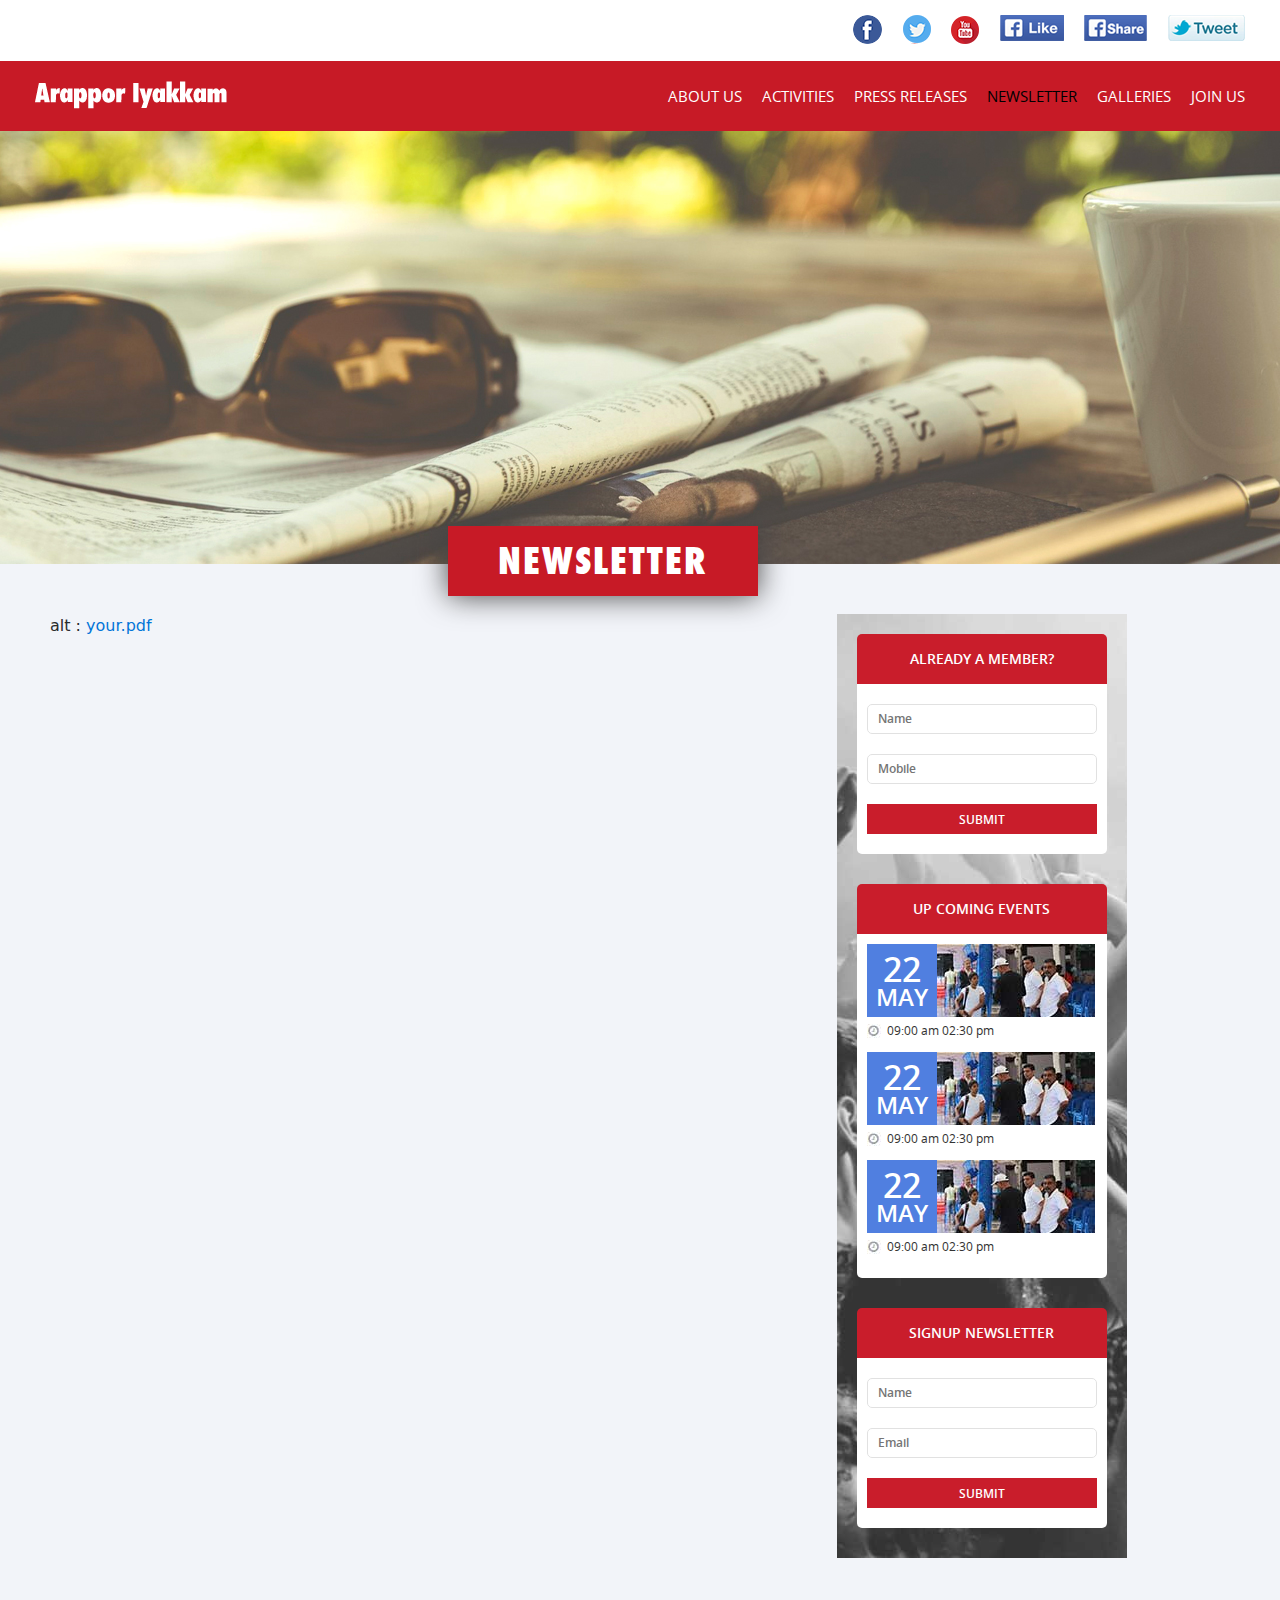
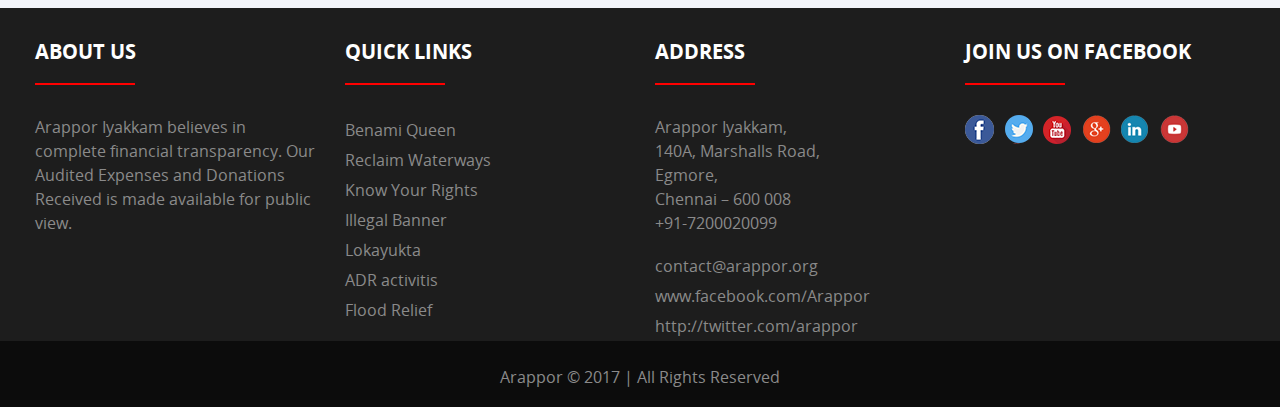
<file: newsletter.html>
<!DOCTYPE html>
<html>
    <head>
        <meta http-equiv="Content-Type" content="text/html; charset=utf-8" />
        <meta name="viewport" content="width=device-width, initial-scale=1.0, maximum-scale=1.0, user-scalable=0" >
        <title>Newsletter - Arappor Iyakkam</title>
        <link rel="icon" type="image/png" href="images/favicon.png"/>
        <link rel="stylesheet" type="text/css" href="css/bootstrap.css" />
        <link rel="stylesheet" type="text/css" href="css/style.css" />
        <link rel="stylesheet" type="text/css" href="fonts/open-sans/stylesheet.css" />
        <script src="js/jquery-1.11.3.min.js"></script>
        <script src="js/bootstrap.js"></script>        
    </head>

    <body>
        <header>
            <div class="container">
                <div class="row">
                    <div class="header_top text-right col-lg-12">
                        <ul class="list-unstyled float-right ">
                            <li class="float-left"><a href="#" title="Facebook" class="head_facebook"></a></li>
                            <li class="float-left"><a href="#" title="Twitter" class="head_twitter"></a></li>
                            <li class="float-left"><a href="#" title="YouTube" class="head_youtube"></a></li>
                            <li class="float-left"><a href="#" title="Facebook Like" class="head_facebook_like"></a></li>
                            <li class="float-left"><a href="#" title="Facebook Share" class="head_facebook_share"></a></li>
                            <li class="float-left"><a href="#" title="Twitter Share" class="head_twiter_share"></a></li>
                        </ul>
                    </div>
                </div>
            </div>
            <div class="header_second">
                <div class="container">
                    <div class="row ">
                        <div class="main_logo col-lg-4"> <a href="index.html" title="Arappor Iyakkam"><img src="img/Arapporiyakam.png" alt="Arappor Iyakkam" /></a> </div>
                        <div class="header_menu  col-lg-8">
                            <nav class="navbar navbar-toggleable-md navbar-light float-right">
                                <button class="navbar-toggler" type="button" data-toggle="collapse" data-target="#navbarTogglerDemo01" aria-controls="navbarTogglerDemo01" aria-expanded="false" aria-label="Toggle navigation"> <span class="navbar-toggler-icon"></span> </button>
                                <div class="collapse navbar-collapse float-right" id="navbarTogglerDemo01">
                                    <ul class="navbar-nav mr-auto mt-2 mt-lg-0">
                                        <li class="nav-item "> <a class="nav-link " href="about.html" title="ABOUT US">ABOUT US</a> </li>
                                        <li class="nav-item "> <a class="nav-link" href="activities.html" title="ACTIVITIES">ACTIVITIES</a> </li>
                                        <li class="nav-item"> <a class="nav-link" href="press-release.html" title="PRESS RELEASES">PRESS RELEASES</a> </li>
                                        <li class="nav-item active"> <a class="nav-link" href="newsletter.html" title="NEWSLETTER">NEWSLETTER</a> </li>
                                        <li class="nav-item"> <a class="nav-link" href="gallery.html" title="GALLERIES">GALLERIES</a> </li>
                                        <li class="nav-item "> <a class="nav-link" href="joinus.html" title="JOIN US">JOIN US</a> </li>
                                    </ul>
                                </div>
                            </nav>
                        </div>
                    </div>
                </div>
            </div>
        </header>
        <section>          
            <div class="inner_banner accounts_banner">       
                    <h2 class="banner_page_title">Newsletter</h2>           
            </div>
            <div class="inner_page_outer">
                <div class="container">
                    <div class="row col-lg-12">
                        <div class="left_large_side col-lg-8">
                            <div class="pdf_page">
                          <div class="PDF">
   <object data="img/pdf/Arappor-Newsletter-September-October-2016.pdf" type="application/pdf" width="750" height="1000">
       alt : <a href="img/pdf/Arappor-Newsletter-September-October-2016.pdf">your.pdf</a>
   </object>
</div>
                            </div>
                            </div>
                    
                        <!-- right side start-->
                        <div class="right_small_side col-lg-4 float-right">
                            <div class="our_activity_right_side_bar">
                                <div class="side_bar_box">
                                    <div class="side_bar_tittle">
                                        <h2>Already a Member?</h2>
                                    </div>
                                    <div class="side_bar_bottom">
                                       <form>
                                            <ul class="list-unstyled side_bar_donate_form">
                                                <li>
                                                    <input type="text" placeholder="Name" />
                                                </li>
                                                <li>
                                                    <input type="text" placeholder="Mobile" />
                                                </li>
                                               
                                                <li>
                                                    <input type="submit" value="SUBMIT" />
                                                </li>
                                            </ul>
                                        </form>
                                    </div>
                                </div>
                                <!--sidebar second -->
                                <div class="side_bar_box">
                                    <div class="side_bar_tittle">
                                        <h2>UP COMING EVENTS</h2>
                                    </div>
                                    <div class="side_bar_bottom">
                                        <div class="side_upcoming_events">
                                            <ul  class="list-unstyled">
                                                <li>
                                                    <div class="side_left_date bgcolor_purple">
                                                        <h2>22</h2>
                                                        <h3>MAY</h3>
                                                    </div>
                                                    <div class="side_right_image"><img src="img/upcoming_events_list_image.jpg" alt="upcoming events" /></div>
                                                    <div class="side_post_part">
                                                        <p class="clock_icon1">09:00 am 02:30 pm</p>
                                                    </div>
                                                </li>
                                                <li>
                                                    <div class="side_left_date bgcolor_purple">
                                                        <h2>22</h2>
                                                        <h3>MAY</h3>
                                                    </div>
                                                    <div class="side_right_image"><img src="img/upcoming_events_list_image.jpg" alt="upcoming events" /></div>
                                                    <div class="side_post_part"><p class="clock_icon1">09:00 am 02:30 pm</p></div>
                                                </li>
                                                <li>
                                                    <div class="side_left_date bgcolor_purple">
                                                        <h2>22</h2>
                                                        <h3>MAY</h3>
                                                    </div>
                                                    <div class="side_right_image"><img src="img/upcoming_events_list_image.jpg" alt="upcoming events" /></div>
                                                    <div class="side_post_part"><p class="clock_icon1">09:00 am 02:30 pm</p></div>
                                                </li>
                                            </ul>
                                        </div>
                                    </div>
                                </div>
                                <!--side bar third-->
                                <div class="side_bar_box">
                                    <div class="side_bar_tittle">
                                        <h2>Signup newsletter</h2>
                                    </div>
                                    <div class="side_bar_bottom">
                                       <form>
                                            <ul class="list-unstyled side_bar_donate_form">
                                                <li>
                                                    <input type="text" placeholder="Name" />
                                                </li>
                                                <li>
                                                    <input type="text" placeholder="Email" />
                                                </li>
                                               
                                                <li>
                                                    <input type="submit" value="SUBMIT" />
                                                </li>
                                            </ul>
                                        </form>
                                    </div>
                                </div>
                            </div>
                        </div>
                    </div>
                </div>
            </div>

        </section>
        <footer class="float-left">
            <div class="container">
                <div class="row">
                    <div class="col-lg-3">
                        <div class="footer_title">
                            <h3>About Us</h3>
                        </div>
                        <div class="footer_address">
                            <p> Arappor Iyakkam believes in complete financial transparency. Our Audited Expenses and Donations Received is made available for public view. </p>
                        </div>
                    </div>
                    <div class="col-lg-3">
                        <div class="footer_title">
                            <h3>QUICK LINKS</h3>
                        </div>
                        <div class="footer_menus">
                            <ul class="list-unstyled">
                                <li><a href="#" title="Benami Queen">Benami Queen</a></li>
                                <li><a href="#" title="Reclaim Waterways">Reclaim Waterways</a></li>
                                <li><a href="#" title="Know Your Rights">Know Your Rights</a></li>
                                <li><a href="#" title="Illegal Banner">Illegal Banner</a></li>
                                <li><a href="#" title="Lokayukta">Lokayukta</a></li>
                                <li><a href="#" title="ADR activitis">ADR activitis</a></li>
                                <li><a href="#" title="Flood Relief">Flood Relief</a></li>
                            </ul>
                        </div>
                    </div>
                    <div class="col-lg-3">
                        <div class="footer_title">
                            <h3>ADDRESS</h3>
                        </div>
                        <div class="footer_address">
                            <address>
                                Arappor Iyakkam,<br/>
                                140A, Marshalls Road,<br/>
                                Egmore,<br/>
                                Chennai – 600 008<br/>
                                +91-7200020099
                            </address>
                            <div class="footer_menus">
                                <ul class="list-unstyled">
                                    <li><a href="contact@arappor.org" title="contact@arappor.org">contact@arappor.org</a></li>
                                    <li><a href="https://www.facebook.com/Arappor" title="www.facebook.com/Arappor">www.facebook.com/Arappor</a></li>
                                    <li><a href="http://twitter.com/arappor" title="http://twitter.com/arappor">http://twitter.com/arappor</a></li>
                                </ul>
                            </div>
                        </div>
                    </div>                    
                    <div class="col-lg-3">
                        <div class="footer_title">
                            <h3>JOIN US ON FACEBOOK</h3>
                        </div>
                        <div class="footer_social text-right">
                            <ul class="list-unstyled float-left ">
                                <li class="float-left"><a href="#" title="Facebook" class="head_facebook"></a></li>
                                <li class="float-left"><a href="#" title="Twitter" class="head_twitter"></a></li>
                                <li class="float-left"><a href="#" title="YouTube" class="head_youtube"></a></li>
                                <li class="float-left"><a href="#" title="Facebook Like" class="head_gplus"></a></li>
                                <li class="float-left"><a href="#" title="Facebook Share" class="head_linked_in"></a></li>
                                <li class="float-left"><a href="#" title="Twitter Share" class="head_play"></a></li>
                            </ul>
                        </div>
                    </div>
                </div>              
            </div>
        </footer>
        <div class="footer_bottom">
            <div class="container">
                <div class="row">
                    <div class="footer_copy_rights">
                        <p>Arappor &copy; 2017 | All Rights Reserved</p>
                    </div>
                </div>                 
            </div>
        </div>
    </body>
</html>
</file>
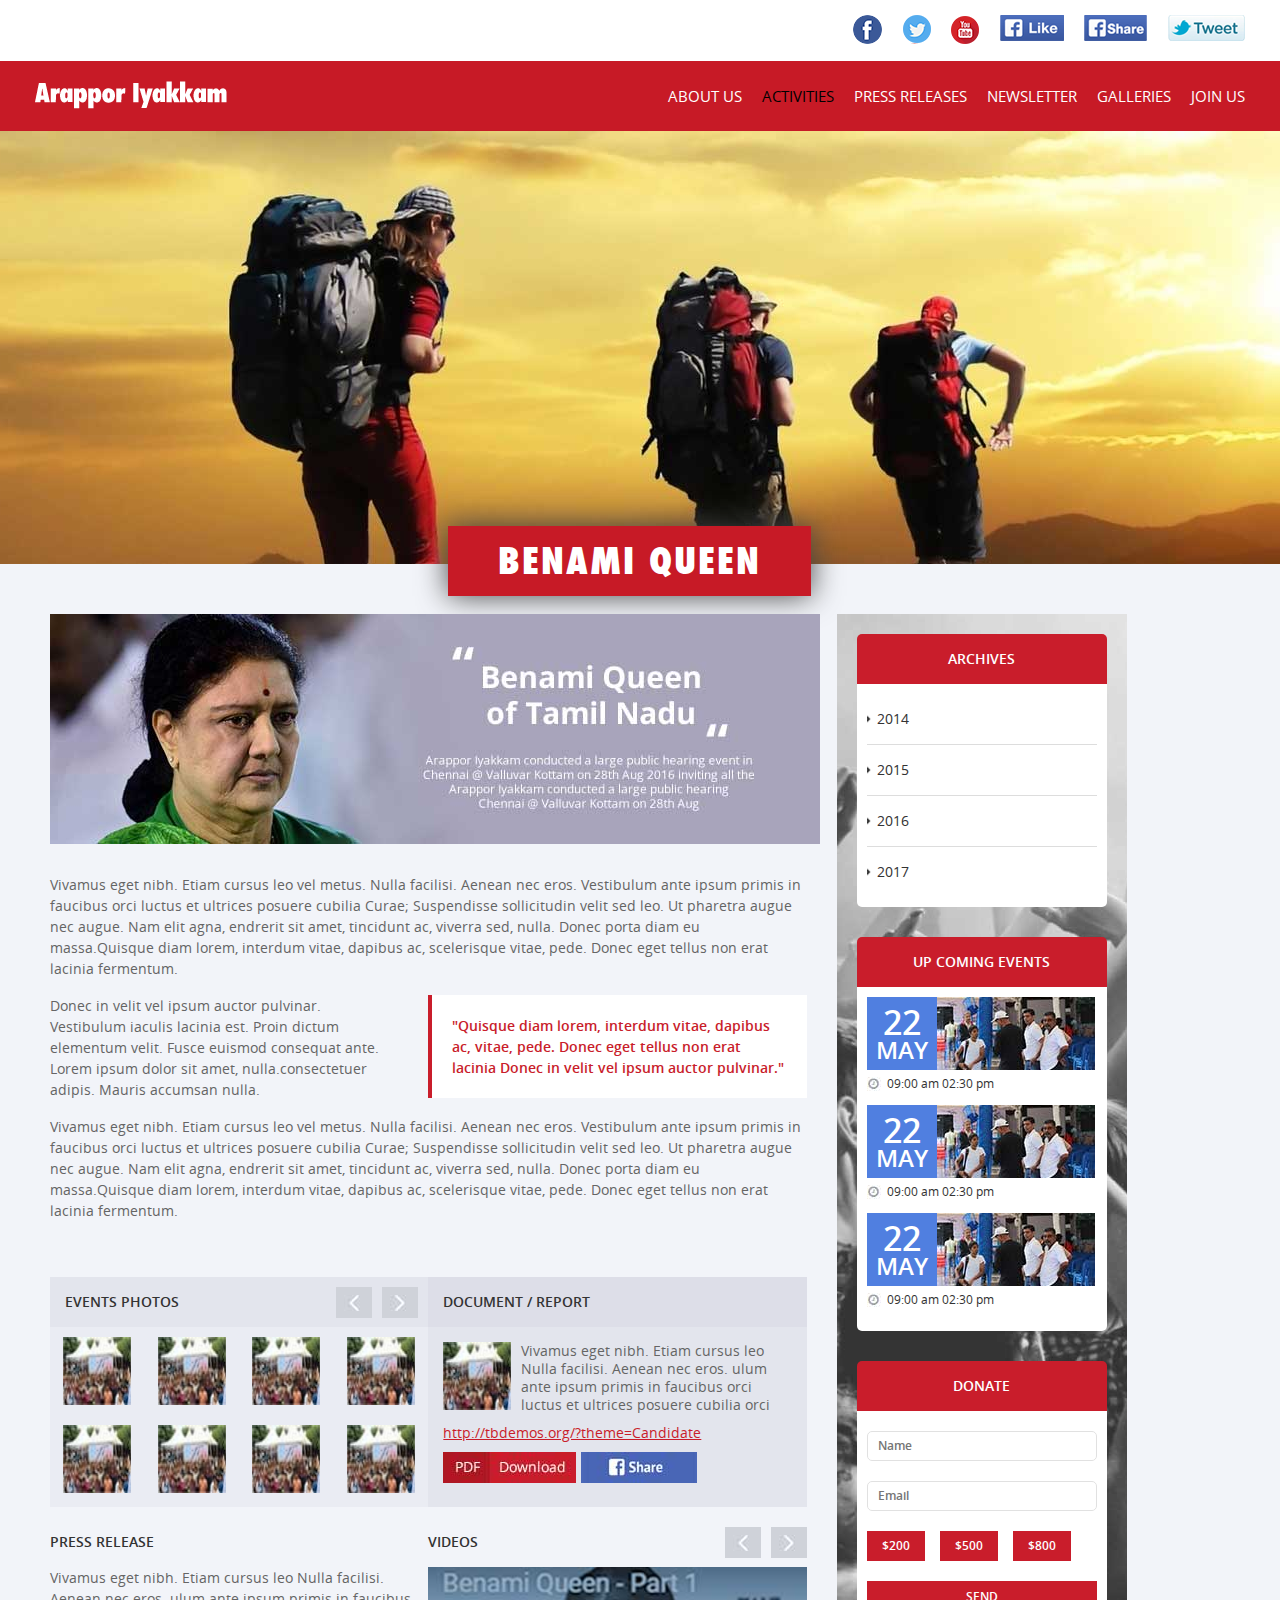
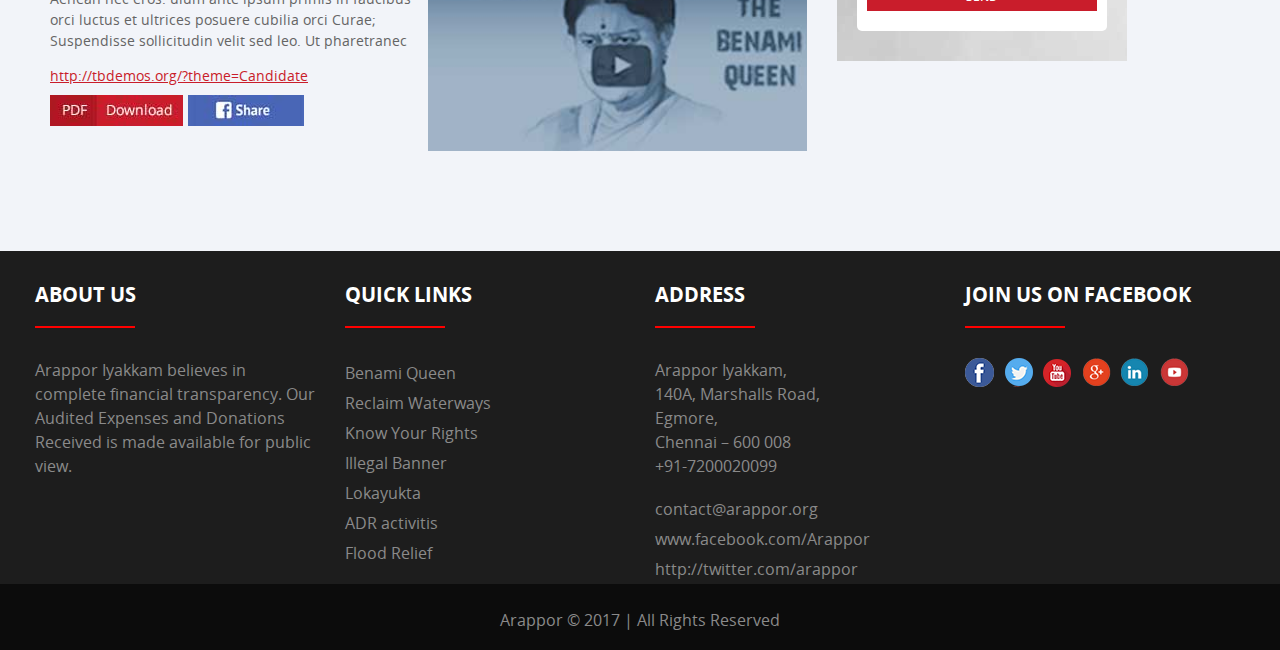
<file: our_activity_detail.html>
<!DOCTYPE html>
<html>
    <head>
        <meta http-equiv="Content-Type" content="text/html; charset=utf-8" />
        <meta name="viewport" content="width=device-width, initial-scale=1.0, maximum-scale=1.0, user-scalable=0" >
        <title>Activities - Arappor Iyakkam</title>
        <link rel="icon" type="image/png" href="images/favicon.png"/>
        <link rel="stylesheet" type="text/css" href="css/bootstrap.css" />
        <link rel="stylesheet" type="text/css" href="css/style.css" />
        <link rel="stylesheet" type="text/css" href="fonts/open-sans/stylesheet.css" />
        <script src="js/jquery-1.11.3.min.js"></script>
        <script src="js/bootstrap.js"></script>     
         <script type="text/javascript" src="js/owl.carousel.js" ></script>
        <script type="text/javascript">
            $(document).ready(function () {
                $("#event_photo_slider").owlCarousel({
                    autoplay: true,
                    autoplaySpeed: 2000,
                    nav: true,
                    dots: false,
                    items: 1,
                    loop: true
                });
                $("#event_video_slider").owlCarousel({
                    autoplay: true,
                    autoplaySpeed: 2000,
                    nav: true,
                    dots: false,
                    items: 1,
                    loop: true
                });
            });
        </script>
    </head>

    <body>
        <header>
            <div class="container">
                <div class="row">
                    <div class="header_top text-right col-lg-12">
                        <ul class="list-unstyled float-right ">
                            <li class="float-left"><a href="#" title="Facebook" class="head_facebook"></a></li>
                            <li class="float-left"><a href="#" title="Twitter" class="head_twitter"></a></li>
                            <li class="float-left"><a href="#" title="YouTube" class="head_youtube"></a></li>
                            <li class="float-left"><a href="#" title="Facebook Like" class="head_facebook_like"></a></li>
                            <li class="float-left"><a href="#" title="Facebook Share" class="head_facebook_share"></a></li>
                            <li class="float-left"><a href="#" title="Twitter Share" class="head_twiter_share"></a></li>
                        </ul>
                    </div>
                </div>
            </div>
            <div class="header_second">
                <div class="container">
                    <div class="row ">
                        <div class="main_logo col-lg-4"> <a href="index.html" title="Arappor Iyakkam"><img src="img/Arapporiyakam.png" alt="Arappor Iyakkam" /></a> </div>
                        <div class="header_menu  col-lg-8">
                            <nav class="navbar navbar-toggleable-md navbar-light float-right">
                                <button class="navbar-toggler" type="button" data-toggle="collapse" data-target="#navbarTogglerDemo01" aria-controls="navbarTogglerDemo01" aria-expanded="false" aria-label="Toggle navigation"> <span class="navbar-toggler-icon"></span> </button>
                                <div class="collapse navbar-collapse float-right" id="navbarTogglerDemo01">
                                    <ul class="navbar-nav mr-auto mt-2 mt-lg-0">
                                        <li class="nav-item "> <a class="nav-link " href="about.html" title="ABOUT US">ABOUT US</a> </li>
                                        <li class="nav-item active"> <a class="nav-link" href="activities.html" title="ACTIVITIES">ACTIVITIES</a> </li>
                                        <li class="nav-item"> <a class="nav-link" href="press-release.html" title="PRESS RELEASES">PRESS RELEASES</a> </li>
                                        <li class="nav-item"> <a class="nav-link" href="newsletter.html" title="NEWSLETTER">NEWSLETTER</a> </li>
                                        <li class="nav-item"> <a class="nav-link" href="gallery.html" title="GALLERIES">GALLERIES</a> </li>
                                        <li class="nav-item"> <a class="nav-link" href="joinus.html" title="JOIN US">JOIN US</a> </li>
                                    </ul>
                                </div>
                            </nav>
                        </div>
                    </div>
                </div>
            </div>
        </header>
        <section>          
            <div class="inner_banner activity_banner">       
                <h2 class="banner_page_title">Benami Queen</h2>           
            </div>
            <div class="inner_page_outer">
                <div class="container">
                    <div class="row col-lg-12">
                        <div class="left_large_side col-lg-8">
                            <div class="our_activity_detail">
                                <div class="our_activeity_detail_top_image">
                                    <img src="img/activites/beenami_queen.jpg" alt="" />
                                </div>
                                <div class="our_activity_detail_content">
                                    <p>Vivamus eget nibh. Etiam cursus leo vel metus. Nulla facilisi. Aenean nec eros. Vestibulum ante ipsum primis in faucibus orci luctus et ultrices posuere cubilia Curae; Suspendisse sollicitudin velit sed leo. Ut pharetra augue nec augue. Nam elit agna, endrerit sit amet, tincidunt ac, viverra sed, nulla. Donec porta diam eu massa.Quisque diam lorem, interdum vitae, dapibus ac, scelerisque vitae, pede. Donec eget tellus non erat lacinia fermentum.</p>
                                    <span>"Quisque diam lorem, interdum vitae, dapibus ac, vitae, pede. Donec eget tellus non erat lacinia Donec in velit vel ipsum auctor pulvinar."</span>
                                    <p>Donec in velit vel ipsum auctor pulvinar. Vestibulum iaculis lacinia est. Proin dictum elementum velit. Fusce euismod consequat ante. Lorem ipsum dolor sit amet,  nulla.consectetuer adipis. Mauris accumsan nulla.</p>
                                    
                                    <p>Vivamus eget nibh. Etiam cursus leo vel metus. Nulla facilisi. Aenean nec eros. Vestibulum ante ipsum primis in faucibus orci luctus et ultrices posuere cubilia Curae; Suspendisse sollicitudin velit sed leo. Ut pharetra augue nec augue. Nam elit agna, endrerit sit amet, tincidunt ac, viverra sed, nulla. Donec porta diam eu massa.Quisque diam lorem, interdum vitae, dapibus ac, scelerisque vitae, pede. Donec eget tellus non erat lacinia fermentum.</p>
                                </div>
                                <div class="our_activity_detail_content_event_slider ">
                                    <div class="event_photo_slider col-lg-6 float-left">
                                        <h2>EVENTS PHOTOS</h2>
                                        <div class="event_photo_slider_inner">
                                            <div class="" id="event_photo_slider">
                                                <div class="item">
                                                    <ul class="list-unstyled">
                                                        <li><img src="img/latest_photo.jpg" alt="" /></li>
                                                        <li><img src="img/latest_photo.jpg" alt="" /></li>
                                                        <li><img src="img/latest_photo.jpg" alt="" /></li>
                                                        <li><img src="img/latest_photo.jpg" alt="" /></li>
                                                        <li><img src="img/latest_photo.jpg" alt="" /></li>
                                                        <li><img src="img/latest_photo.jpg" alt="" /></li>
                                                        <li><img src="img/latest_photo.jpg" alt="" /></li>
                                                        <li><img src="img/latest_photo.jpg" alt="" /></li>
                                                    </ul>
                                                </div>
                                                <div class="item">
                                                    <ul class="list-unstyled">
                                                        <li><img src="img/latest_photo.jpg" alt="" /></li>
                                                        <li><img src="img/latest_photo.jpg" alt="" /></li>
                                                        <li><img src="img/latest_photo.jpg" alt="" /></li>
                                                        <li><img src="img/latest_photo.jpg" alt="" /></li>
                                                        <li><img src="img/latest_photo.jpg" alt="" /></li>
                                                        <li><img src="img/latest_photo.jpg" alt="" /></li>
                                                        <li><img src="img/latest_photo.jpg" alt="" /></li>
                                                        <li><img src="img/latest_photo.jpg" alt="" /></li>
                                                    </ul>
                                                </div>
                                            </div>
                                        </div>
                                    </div>
                                    <div class="our_activity_document_report col-lg-6 float-left">
                                        <h2>Document / REPORT</h2>
                                        <div class="our_activity_document_inner">
                                            <div class="our_activity_top">
                                                <div class="our_activity_doc_left_image">
                                                    <img src="img/latest_photo.jpg" alt="" width="68" height="68" />
                                                </div>
                                                <div class="our_activity_doc_right_content">
                                                    <p>Vivamus eget nibh. Etiam cursus leo Nulla facilisi. Aenean nec eros. ulum ante ipsum primis in faucibus orci luctus et ultrices posuere cubilia orci </p>
                                                </div>                                                
                                            </div>
                                            <div class="actvity_document_links">
                                                <a href="#" class="activty_link" title="http://tbdemos.org/?theme=Candidate">http://tbdemos.org/?theme=Candidate</a>
                                                <a href="#" title="Download PDF"><img src="img/pdf_button.jpg" alt="" /></a>
                                                <a href="#" title="Download PDF"><img src="img/f-share.jpg" alt="" /></a>
                                            </div>
                                            
                                        </div>
                                    </div>
                                     
                                    <div class="our_activity_press_release col-lg-6 float-left">
                                        <h2>press release</h2>
                                        <div class="our_activity_press">
                                            <div class="our_activity_top">                                               
                                                <div class="our_activity_press_content">
                                                    <p>Vivamus eget nibh. Etiam cursus leo Nulla facilisi. Aenean nec eros. ulum ante ipsum primis in faucibus orci luctus et ultrices posuere cubilia orci Curae; Suspendisse sollicitudin velit sed leo. Ut pharetranec</p>
                                                </div>                                                
                                            </div>
                                            <div class="actvity_document_links">
                                                <a href="#" class="activty_link" title="http://tbdemos.org/?theme=Candidate">http://tbdemos.org/?theme=Candidate</a>
                                                <a href="#" title="Download PDF"><img src="img/pdf_button.jpg" alt="" /></a>
                                                <a href="#" title="Download PDF"><img src="img/f-share.jpg" alt="" /></a>
                                            </div>
                                            
                                        </div>
                                    </div>
                                    <div class="event_video_slider col-lg-6 float-left">
                                        <h2>videos</h2>
                                        <div class="event_video_slider_inner">
                                            <div  id="event_video_slider">
                                                <div class="item">                                                   
                                                       <img src="img/our_event_video_jpg.jpg" alt="" />                                                                                                           
                                                </div>
                                                <div class="item">                                                   
                                                       <img src="img/our_event_video_jpg.jpg" alt="" />                                                                                                           
                                                </div>
                                            </div>
                                        </div>
                                    </div>
                                </div>
                            </div>
                        </div>
                        <!-- right side start-->
                        <div class="right_small_side col-lg-4 float-right">
                            <div class="our_activity_right_side_bar">
                                <div class="side_bar_box">
                                    <div class="side_bar_tittle">
                                        <h2>Archives</h2>
                                    </div>
                                    <div class="side_bar_bottom">
                                        <div class="side_arcives_list">
                                            <ul class="list-unstyled">
                                                <li><a href="#" title="2014">2014</a></li>
                                                <li><a href="#" title="2015">2015</a></li>
                                                <li><a href="#" title="2016">2016</a></li>
                                                <li><a href="#" title="2017">2017</a></li>
                                            </ul>
                                        </div>
                                    </div>
                                </div>
                                <!--sidebar second -->
                                <div class="side_bar_box">
                                    <div class="side_bar_tittle">
                                        <h2>UP COMING EVENTS</h2>
                                    </div>
                                    <div class="side_bar_bottom">
                                        <div class="side_upcoming_events">
                                            <ul  class="list-unstyled">
                                                <li>
                                                    <div class="side_left_date bgcolor_purple">
                                                        <h2>22</h2>
                                                        <h3>MAY</h3>
                                                    </div>
                                                    <div class="side_right_image"><img src="img/upcoming_events_list_image.jpg" alt="upcoming events" /></div>
                                                    <div class="side_post_part">
                                                        <p class="clock_icon1">09:00 am 02:30 pm</p>
                                                    </div>
                                                </li>
                                                <li>
                                                    <div class="side_left_date bgcolor_purple">
                                                        <h2>22</h2>
                                                        <h3>MAY</h3>
                                                    </div>
                                                    <div class="side_right_image"><img src="img/upcoming_events_list_image.jpg" alt="upcoming events" /></div>
                                                    <div class="side_post_part"><p class="clock_icon1">09:00 am 02:30 pm</p></div>
                                                </li>
                                                <li>
                                                    <div class="side_left_date bgcolor_purple">
                                                        <h2>22</h2>
                                                        <h3>MAY</h3>
                                                    </div>
                                                    <div class="side_right_image"><img src="img/upcoming_events_list_image.jpg" alt="upcoming events" /></div>
                                                    <div class="side_post_part"><p class="clock_icon1">09:00 am 02:30 pm</p></div>
                                                </li>
                                            </ul>
                                        </div>
                                    </div>
                                </div>
                                <!--side bar third-->
                                <div class="side_bar_box">
                                    <div class="side_bar_tittle">
                                        <h2>DONATE</h2>
                                    </div>
                                    <div class="side_bar_bottom">
                                        <form>
                                            <ul class="list-unstyled side_bar_donate_form">
                                                <li>
                                                    <input type="text" placeholder="Name" />
                                                </li>
                                                <li>
                                                    <input type="text" placeholder="Email" />
                                                </li>
                                                <li>
                                                    <span>$200</span>
                                                    <span>$500</span>
                                                    <span>$800</span>
                                                </li>
                                                <li>
                                                    <input type="submit" value="Send" />
                                                </li>
                                            </ul>
                                        </form>
                                    </div>
                                </div>
                            </div>
                        </div>
                    </div>
                </div>
            </div>

        </section>
        <footer class="float-left">
            <div class="container">
                <div class="row">
                    <div class="col-lg-3">
                        <div class="footer_title">
                            <h3>About Us</h3>
                        </div>
                        <div class="footer_address">
                            <p> Arappor Iyakkam believes in complete financial transparency. Our Audited Expenses and Donations Received is made available for public view. </p>
                        </div>
                    </div>
                    <div class="col-lg-3">
                        <div class="footer_title">
                            <h3>QUICK LINKS</h3>
                        </div>
                        <div class="footer_menus">
                            <ul class="list-unstyled">
                                <li><a href="#" title="Benami Queen">Benami Queen</a></li>
                                <li><a href="#" title="Reclaim Waterways">Reclaim Waterways</a></li>
                                <li><a href="#" title="Know Your Rights">Know Your Rights</a></li>
                                <li><a href="#" title="Illegal Banner">Illegal Banner</a></li>
                                <li><a href="#" title="Lokayukta">Lokayukta</a></li>
                                <li><a href="#" title="ADR activitis">ADR activitis</a></li>
                                <li><a href="#" title="Flood Relief">Flood Relief</a></li>
                            </ul>
                        </div>
                    </div>
                    <div class="col-lg-3">
                        <div class="footer_title">
                            <h3>ADDRESS</h3>
                        </div>
                        <div class="footer_address">
                            <address>
                                Arappor Iyakkam,<br/>
                                140A, Marshalls Road,<br/>
                                Egmore,<br/>
                                Chennai – 600 008<br/>
                                +91-7200020099
                            </address>
                            <div class="footer_menus">
                                <ul class="list-unstyled">
                                    <li><a href="contact@arappor.org" title="contact@arappor.org">contact@arappor.org</a></li>
                                    <li><a href="https://www.facebook.com/Arappor" title="www.facebook.com/Arappor">www.facebook.com/Arappor</a></li>
                                    <li><a href="http://twitter.com/arappor" title="http://twitter.com/arappor">http://twitter.com/arappor</a></li>
                                </ul>
                            </div>
                        </div>
                    </div>                    
                    <div class="col-lg-3">
                        <div class="footer_title">
                            <h3>JOIN US ON FACEBOOK</h3>
                        </div>
                        <div class="footer_social text-right">
                            <ul class="list-unstyled float-left ">
                                <li class="float-left"><a href="#" title="Facebook" class="head_facebook"></a></li>
                                <li class="float-left"><a href="#" title="Twitter" class="head_twitter"></a></li>
                                <li class="float-left"><a href="#" title="YouTube" class="head_youtube"></a></li>
                                <li class="float-left"><a href="#" title="Facebook Like" class="head_gplus"></a></li>
                                <li class="float-left"><a href="#" title="Facebook Share" class="head_linked_in"></a></li>
                                <li class="float-left"><a href="#" title="Twitter Share" class="head_play"></a></li>
                            </ul>
                        </div>
                    </div>
                </div>              
            </div>
        </footer>
        <div class="footer_bottom">
            <div class="container">
                <div class="row">
                    <div class="footer_copy_rights">
                        <p>Arappor &copy; 2017 | All Rights Reserved</p>
                    </div>
                </div>                 
            </div>
        </div>
    </body>
</html>
</file>
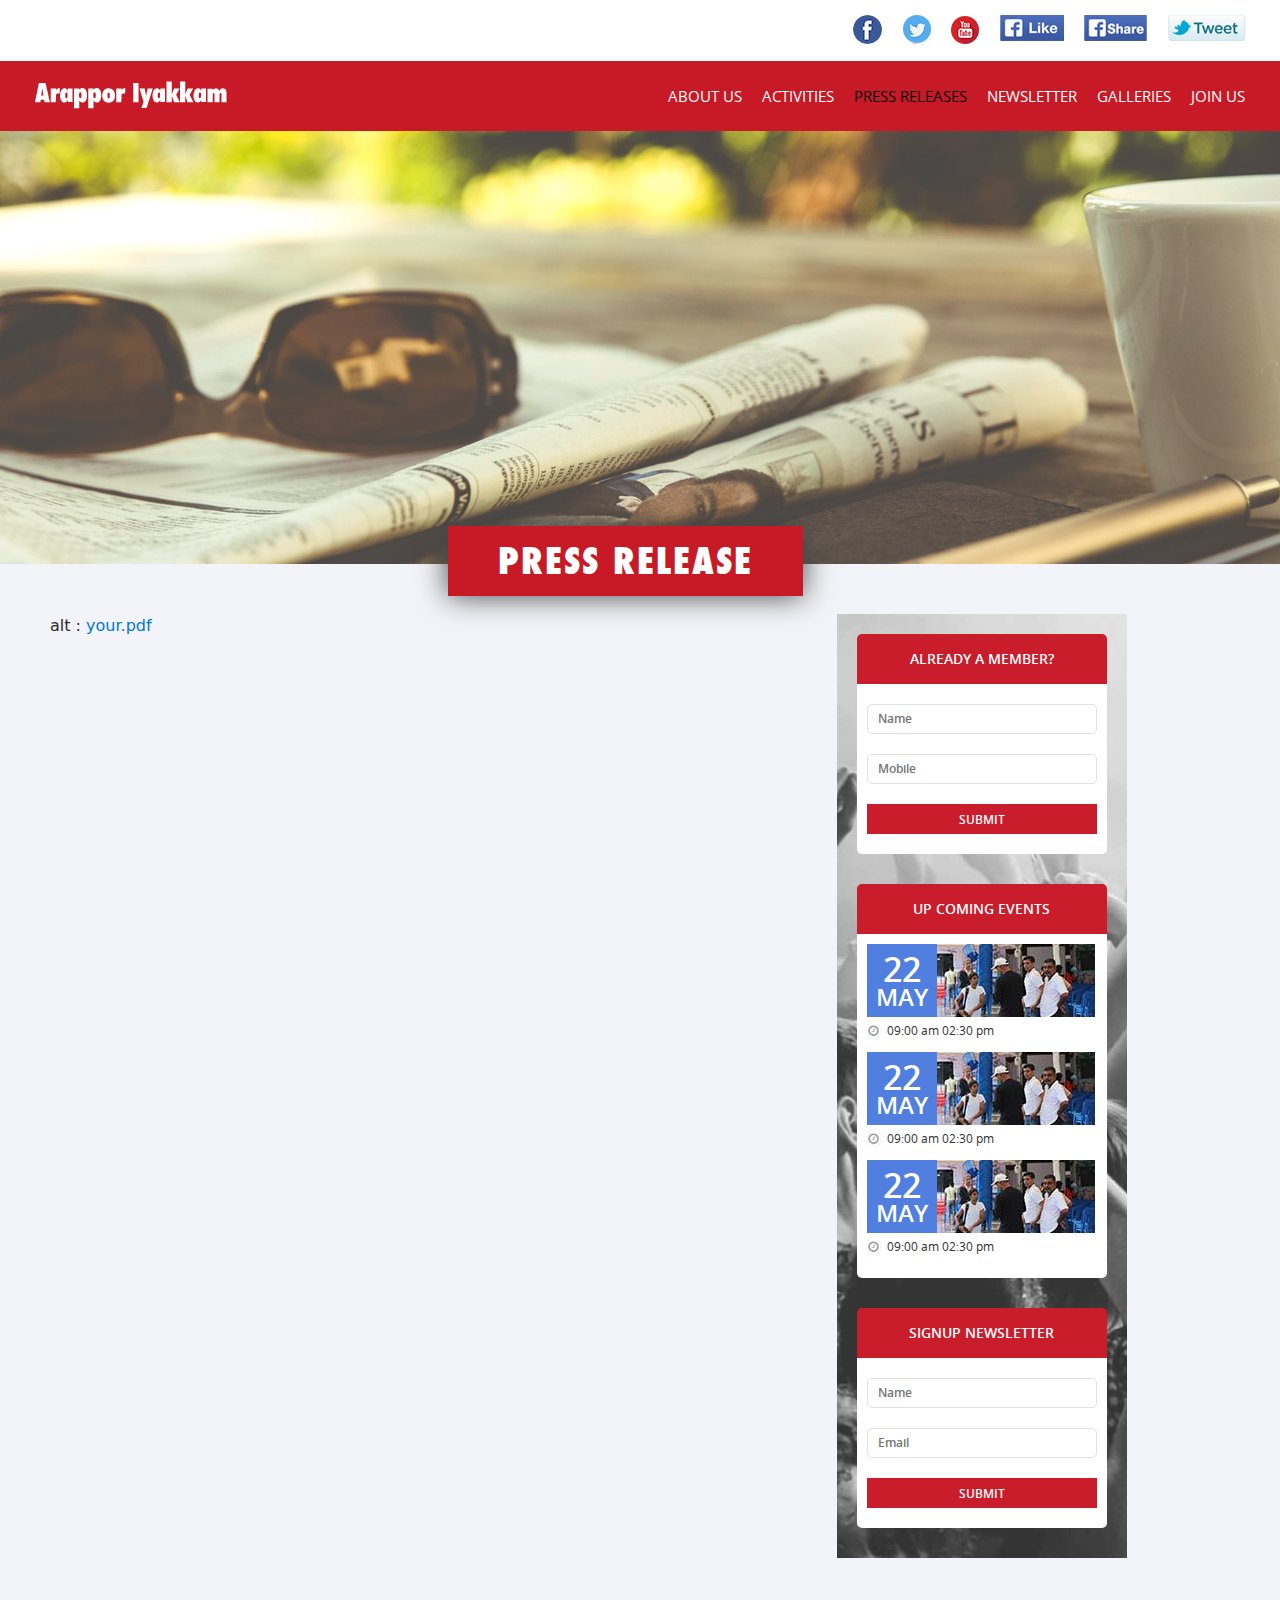
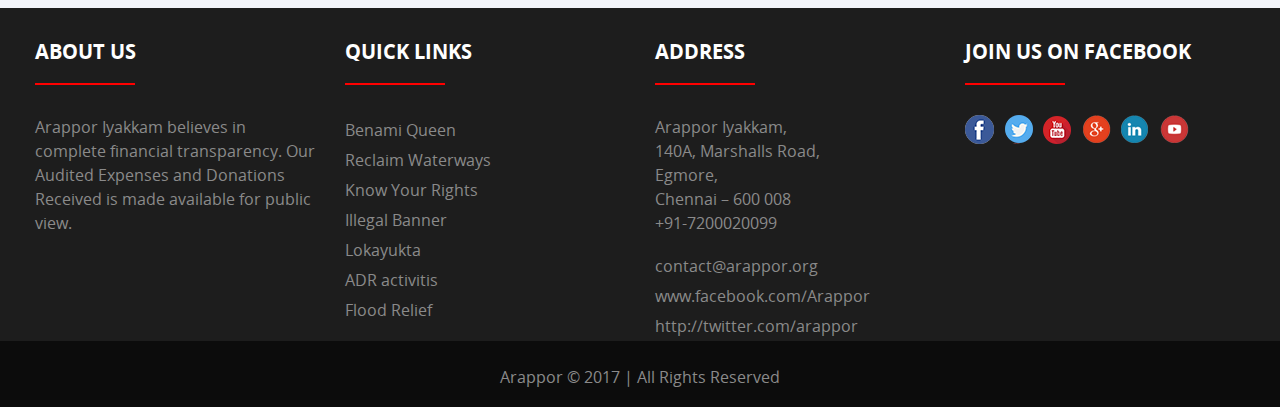
<file: press-release.html>
<!DOCTYPE html>
<html>
    <head>
        <meta http-equiv="Content-Type" content="text/html; charset=utf-8" />
        <meta name="viewport" content="width=device-width, initial-scale=1.0, maximum-scale=1.0, user-scalable=0" >
        <title>Press Release - Arappor Iyakkam</title>
        <link rel="icon" type="image/png" href="images/favicon.png"/>
        <link rel="stylesheet" type="text/css" href="css/bootstrap.css" />
        <link rel="stylesheet" type="text/css" href="css/style.css" />
        <link rel="stylesheet" type="text/css" href="fonts/open-sans/stylesheet.css" />
        <script src="js/jquery-1.11.3.min.js"></script>
        <script src="js/bootstrap.js"></script>        
    </head>

    <body>
        <header>
            <div class="container">
                <div class="row">
                    <div class="header_top text-right col-lg-12">
                        <ul class="list-unstyled float-right ">
                            <li class="float-left"><a href="#" title="Facebook" class="head_facebook"></a></li>
                            <li class="float-left"><a href="#" title="Twitter" class="head_twitter"></a></li>
                            <li class="float-left"><a href="#" title="YouTube" class="head_youtube"></a></li>
                            <li class="float-left"><a href="#" title="Facebook Like" class="head_facebook_like"></a></li>
                            <li class="float-left"><a href="#" title="Facebook Share" class="head_facebook_share"></a></li>
                            <li class="float-left"><a href="#" title="Twitter Share" class="head_twiter_share"></a></li>
                        </ul>
                    </div>
                </div>
            </div>
            <div class="header_second">
                <div class="container">
                    <div class="row ">
                        <div class="main_logo col-lg-4"> <a href="index.html" title="Arappor Iyakkam"><img src="img/Arapporiyakam.png" alt="Arappor Iyakkam" /></a> </div>
                        <div class="header_menu  col-lg-8">
                            <nav class="navbar navbar-toggleable-md navbar-light float-right">
                                <button class="navbar-toggler" type="button" data-toggle="collapse" data-target="#navbarTogglerDemo01" aria-controls="navbarTogglerDemo01" aria-expanded="false" aria-label="Toggle navigation"> <span class="navbar-toggler-icon"></span> </button>
                                <div class="collapse navbar-collapse float-right" id="navbarTogglerDemo01">
                                    <ul class="navbar-nav mr-auto mt-2 mt-lg-0">
                                        <li class="nav-item "> <a class="nav-link " href="about.html" title="ABOUT US">ABOUT US</a> </li>
                                        <li class="nav-item "> <a class="nav-link" href="activities.html" title="ACTIVITIES">ACTIVITIES</a> </li>
                                        <li class="nav-item active"> <a class="nav-link" href="press-release.html" title="PRESS RELEASES">PRESS RELEASES</a> </li>
                                        <li class="nav-item "> <a class="nav-link" href="newsletter.html" title="NEWSLETTER">NEWSLETTER</a> </li>
                                        <li class="nav-item"> <a class="nav-link" href="gallery.html" title="GALLERIES">GALLERIES</a> </li>
                                        <li class="nav-item "> <a class="nav-link" href="joinus.html" title="JOIN US">JOIN US</a> </li>
                                    </ul>
                                </div>
                            </nav>
                        </div>
                    </div>
                </div>
            </div>
        </header>
        <section>          
            <div class="inner_banner accounts_banner">       
                    <h2 class="banner_page_title">Press Release</h2>           
            </div>
            <div class="inner_page_outer">
                <div class="container">
                    <div class="row col-lg-12">
                        <div class="left_large_side col-lg-8">
                            <div class="pdf_page">
                          <div class="PDF">
   <object data="img/pdf/Save-Korattur-Lake-Tamil.pdf" type="application/pdf" width="750" height="1000">
       alt : <a href="img/pdf/Save-Korattur-Lake-Tamil.pdf">your.pdf</a>
   </object>
</div>
                            </div>
                            </div>
                    
                        <!-- right side start-->
                        <div class="right_small_side col-lg-4 float-right">
                            <div class="our_activity_right_side_bar">
                                <div class="side_bar_box">
                                    <div class="side_bar_tittle">
                                        <h2>Already a Member?</h2>
                                    </div>
                                    <div class="side_bar_bottom">
                                       <form>
                                            <ul class="list-unstyled side_bar_donate_form">
                                                <li>
                                                    <input type="text" placeholder="Name" />
                                                </li>
                                                <li>
                                                    <input type="text" placeholder="Mobile" />
                                                </li>
                                               
                                                <li>
                                                    <input type="submit" value="SUBMIT" />
                                                </li>
                                            </ul>
                                        </form>
                                    </div>
                                </div>
                                <!--sidebar second -->
                                <div class="side_bar_box">
                                    <div class="side_bar_tittle">
                                        <h2>UP COMING EVENTS</h2>
                                    </div>
                                    <div class="side_bar_bottom">
                                        <div class="side_upcoming_events">
                                            <ul  class="list-unstyled">
                                                <li>
                                                    <div class="side_left_date bgcolor_purple">
                                                        <h2>22</h2>
                                                        <h3>MAY</h3>
                                                    </div>
                                                    <div class="side_right_image"><img src="img/upcoming_events_list_image.jpg" alt="upcoming events" /></div>
                                                    <div class="side_post_part">
                                                        <p class="clock_icon1">09:00 am 02:30 pm</p>
                                                    </div>
                                                </li>
                                                <li>
                                                    <div class="side_left_date bgcolor_purple">
                                                        <h2>22</h2>
                                                        <h3>MAY</h3>
                                                    </div>
                                                    <div class="side_right_image"><img src="img/upcoming_events_list_image.jpg" alt="upcoming events" /></div>
                                                    <div class="side_post_part"><p class="clock_icon1">09:00 am 02:30 pm</p></div>
                                                </li>
                                                <li>
                                                    <div class="side_left_date bgcolor_purple">
                                                        <h2>22</h2>
                                                        <h3>MAY</h3>
                                                    </div>
                                                    <div class="side_right_image"><img src="img/upcoming_events_list_image.jpg" alt="upcoming events" /></div>
                                                    <div class="side_post_part"><p class="clock_icon1">09:00 am 02:30 pm</p></div>
                                                </li>
                                            </ul>
                                        </div>
                                    </div>
                                </div>
                                <!--side bar third-->
                                <div class="side_bar_box">
                                    <div class="side_bar_tittle">
                                        <h2>Signup newsletter</h2>
                                    </div>
                                    <div class="side_bar_bottom">
                                       <form>
                                            <ul class="list-unstyled side_bar_donate_form">
                                                <li>
                                                    <input type="text" placeholder="Name" />
                                                </li>
                                                <li>
                                                    <input type="text" placeholder="Email" />
                                                </li>
                                               
                                                <li>
                                                    <input type="submit" value="SUBMIT" />
                                                </li>
                                            </ul>
                                        </form>
                                    </div>
                                </div>
                            </div>
                        </div>
                    </div>
                </div>
            </div>

        </section>
        <footer class="float-left">
            <div class="container">
                <div class="row">
                    <div class="col-lg-3">
                        <div class="footer_title">
                            <h3>About Us</h3>
                        </div>
                        <div class="footer_address">
                            <p> Arappor Iyakkam believes in complete financial transparency. Our Audited Expenses and Donations Received is made available for public view. </p>
                        </div>
                    </div>
                    <div class="col-lg-3">
                        <div class="footer_title">
                            <h3>QUICK LINKS</h3>
                        </div>
                        <div class="footer_menus">
                            <ul class="list-unstyled">
                                <li><a href="#" title="Benami Queen">Benami Queen</a></li>
                                <li><a href="#" title="Reclaim Waterways">Reclaim Waterways</a></li>
                                <li><a href="#" title="Know Your Rights">Know Your Rights</a></li>
                                <li><a href="#" title="Illegal Banner">Illegal Banner</a></li>
                                <li><a href="#" title="Lokayukta">Lokayukta</a></li>
                                <li><a href="#" title="ADR activitis">ADR activitis</a></li>
                                <li><a href="#" title="Flood Relief">Flood Relief</a></li>
                            </ul>
                        </div>
                    </div>
                    <div class="col-lg-3">
                        <div class="footer_title">
                            <h3>ADDRESS</h3>
                        </div>
                        <div class="footer_address">
                            <address>
                                Arappor Iyakkam,<br/>
                                140A, Marshalls Road,<br/>
                                Egmore,<br/>
                                Chennai – 600 008<br/>
                                +91-7200020099
                            </address>
                            <div class="footer_menus">
                                <ul class="list-unstyled">
                                    <li><a href="contact@arappor.org" title="contact@arappor.org">contact@arappor.org</a></li>
                                    <li><a href="https://www.facebook.com/Arappor" title="www.facebook.com/Arappor">www.facebook.com/Arappor</a></li>
                                    <li><a href="http://twitter.com/arappor" title="http://twitter.com/arappor">http://twitter.com/arappor</a></li>
                                </ul>
                            </div>
                        </div>
                    </div>                    
                    <div class="col-lg-3">
                        <div class="footer_title">
                            <h3>JOIN US ON FACEBOOK</h3>
                        </div>
                        <div class="footer_social text-right">
                            <ul class="list-unstyled float-left ">
                                <li class="float-left"><a href="#" title="Facebook" class="head_facebook"></a></li>
                                <li class="float-left"><a href="#" title="Twitter" class="head_twitter"></a></li>
                                <li class="float-left"><a href="#" title="YouTube" class="head_youtube"></a></li>
                                <li class="float-left"><a href="#" title="Facebook Like" class="head_gplus"></a></li>
                                <li class="float-left"><a href="#" title="Facebook Share" class="head_linked_in"></a></li>
                                <li class="float-left"><a href="#" title="Twitter Share" class="head_play"></a></li>
                            </ul>
                        </div>
                    </div>
                </div>              
            </div>
        </footer>
        <div class="footer_bottom">
            <div class="container">
                <div class="row">
                    <div class="footer_copy_rights">
                        <p>Arappor &copy; 2017 | All Rights Reserved</p>
                    </div>
                </div>                 
            </div>
        </div>
    </body>
</html>
</file>
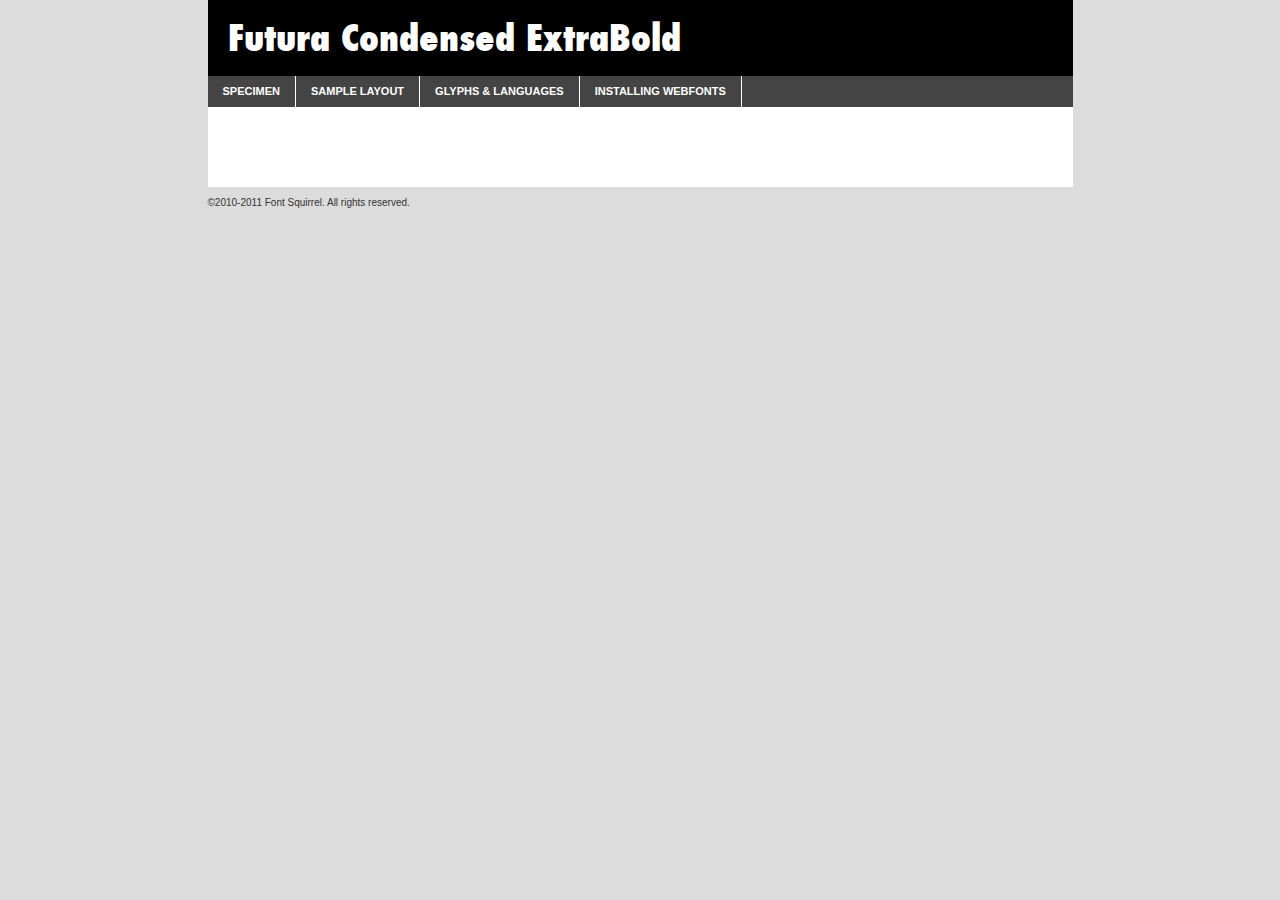
<file: fonts/futura-condensed-extrabold/futura-condensed-extrabold-demo.html>
<!DOCTYPE html PUBLIC "-//W3C//DTD XHTML 1.0 Transitional//EN"
	"http://www.w3.org/TR/xhtml1/DTD/xhtml1-transitional.dtd">

<html xmlns="http://www.w3.org/1999/xhtml" xml:lang="en" lang="en">
<head>
	<meta http-equiv="Content-Type" content="text/html; charset=utf-8" />
	<script src="http://ajax.googleapis.com/ajax/libs/jquery/1.7.2/jquery.min.js" type="text/javascript" charset="utf-8"></script>
	<script type="text/javascript">
	(function($){$.fn.easyTabs=function(option){var param=jQuery.extend({fadeSpeed:"fast",defaultContent:1,activeClass:'active'},option);$(this).each(function(){var thisId="#"+this.id;if(param.defaultContent==''){param.defaultContent=1;}
	if(typeof param.defaultContent=="number")
	{var defaultTab=$(thisId+" .tabs li:eq("+(param.defaultContent-1)+") a").attr('href').substr(1);}else{var defaultTab=param.defaultContent;}
	$(thisId+" .tabs li a").each(function(){var tabToHide=$(this).attr('href').substr(1);$("#"+tabToHide).addClass('easytabs-tab-content');});hideAll();changeContent(defaultTab);function hideAll(){$(thisId+" .easytabs-tab-content").hide();}
	function changeContent(tabId){hideAll();$(thisId+" .tabs li").removeClass(param.activeClass);$(thisId+" .tabs li a[href=#"+tabId+"]").closest('li').addClass(param.activeClass);if(param.fadeSpeed!="none")
	{$(thisId+" #"+tabId).fadeIn(param.fadeSpeed);}else{$(thisId+" #"+tabId).show();}}
	$(thisId+" .tabs li").click(function(){var tabId=$(this).find('a').attr('href').substr(1);changeContent(tabId);return false;});});}})(jQuery);
	</script>
	<link rel="stylesheet" href="specimen_files/specimen_stylesheet.css" type="text/css" charset="utf-8" />
	<link rel="stylesheet" href="stylesheet.css" type="text/css" charset="utf-8" />

	<style type="text/css">
					body{
				font-family: 'futuracondensed_extrabold';
							}
		</style>

	<title>Futura Condensed ExtraBold Specimen</title>
	
	
	<script type="text/javascript" charset="utf-8">
		$(document).ready(function() {
			$('#container').easyTabs({defaultContent:1});
		});
	</script>
</head>

<body>
<div id="container">
	<div id="header">
		Futura Condensed ExtraBold	</div>
	<ul class="tabs">
		<li><a href="#specimen">Specimen</a></li>
		<li><a href="#layout">Sample Layout</a></li>
				<li><a href="#glyphs">Glyphs &amp; Languages</a></li>
		<li><a href="#installing">Installing Webfonts</a></li>
		
	</ul>
	
	<div id="main_content">

		
			<div id="specimen">
		
				<div class="section">
					<div class="grid12 firstcol">
						<div class="huge">AaBb</div>
					</div>
				</div>
		
				<div class="section">
					<div class="glyph_range">A&#x200B;B&#x200b;C&#x200b;D&#x200b;E&#x200b;F&#x200b;G&#x200b;H&#x200b;I&#x200b;J&#x200b;K&#x200b;L&#x200b;M&#x200b;N&#x200b;O&#x200b;P&#x200b;Q&#x200b;R&#x200b;S&#x200b;T&#x200b;U&#x200b;V&#x200b;W&#x200b;X&#x200b;Y&#x200b;Z&#x200b;a&#x200b;b&#x200b;c&#x200b;d&#x200b;e&#x200b;f&#x200b;g&#x200b;h&#x200b;i&#x200b;j&#x200b;k&#x200b;l&#x200b;m&#x200b;n&#x200b;o&#x200b;p&#x200b;q&#x200b;r&#x200b;s&#x200b;t&#x200b;u&#x200b;v&#x200b;w&#x200b;x&#x200b;y&#x200b;z&#x200b;1&#x200b;2&#x200b;3&#x200b;4&#x200b;5&#x200b;6&#x200b;7&#x200b;8&#x200b;9&#x200b;0&#x200b;&amp;&#x200b;.&#x200b;,&#x200b;?&#x200b;!&#x200b;&#64;&#x200b;(&#x200b;)&#x200b;#&#x200b;$&#x200b;%&#x200b;*&#x200b;+&#x200b;-&#x200b;=&#x200b;:&#x200b;;</div>
				</div>
				<div class="section">
					<div class="grid12 firstcol">
						<table class="sample_table">
							<tr><td>10</td><td class="size10">abcdefghijklmnopqrstuvwxyzABCDEFGHIJKLMNOPQRSTUVWXYZ0123456789abcdefghijklmnopqrstuvwxyzABCDEFGHIJKLMNOPQRSTUVWXYZ0123456789abcdefghijklmnopqrstuvwxyzABCDEFGHIJKLMNOPQRSTUVWXYZ</td></tr>
							<tr><td>11</td><td class="size11">abcdefghijklmnopqrstuvwxyzABCDEFGHIJKLMNOPQRSTUVWXYZ0123456789abcdefghijklmnopqrstuvwxyzABCDEFGHIJKLMNOPQRSTUVWXYZ0123456789abcdefghijklmnopqrstuvwxyzABCDEFGHIJKLMNOPQRSTUVWXYZ</td></tr>
							<tr><td>12</td><td class="size12">abcdefghijklmnopqrstuvwxyzABCDEFGHIJKLMNOPQRSTUVWXYZ0123456789abcdefghijklmnopqrstuvwxyzABCDEFGHIJKLMNOPQRSTUVWXYZ0123456789abcdefghijklmnopqrstuvwxyzABCDEFGHIJKLMNOPQRSTUVWXYZ</td></tr>
							<tr><td>13</td><td class="size13">abcdefghijklmnopqrstuvwxyzABCDEFGHIJKLMNOPQRSTUVWXYZ0123456789abcdefghijklmnopqrstuvwxyzABCDEFGHIJKLMNOPQRSTUVWXYZ0123456789abcdefghijklmnopqrstuvwxyzABCDEFGHIJKLMNOPQRSTUVWXYZ</td></tr>
							<tr><td>14</td><td class="size14">abcdefghijklmnopqrstuvwxyzABCDEFGHIJKLMNOPQRSTUVWXYZ0123456789abcdefghijklmnopqrstuvwxyzABCDEFGHIJKLMNOPQRSTUVWXYZ0123456789abcdefghijklmnopqrstuvwxyzABCDEFGHIJKLMNOPQRSTUVWXYZ</td></tr>
							<tr><td>16</td><td class="size16">abcdefghijklmnopqrstuvwxyzABCDEFGHIJKLMNOPQRSTUVWXYZ0123456789abcdefghijklmnopqrstuvwxyzABCDEFGHIJKLMNOPQRSTUVWXYZ</td></tr>
							<tr><td>18</td><td class="size18">abcdefghijklmnopqrstuvwxyzABCDEFGHIJKLMNOPQRSTUVWXYZ0123456789abcdefghijklmnopqrstuvwxyzABCDEFGHIJKLMNOPQRSTUVWXYZ</td></tr>
							<tr><td>20</td><td class="size20">abcdefghijklmnopqrstuvwxyzABCDEFGHIJKLMNOPQRSTUVWXYZ0123456789abcdefghijklmnopqrstuvwxyzABCDEFGHIJKLMNOPQRSTUVWXYZ</td></tr>
							<tr><td>24</td><td class="size24">abcdefghijklmnopqrstuvwxyzABCDEFGHIJKLMNOPQRSTUVWXYZ0123456789abcdefghijklmnopqrstuvwxyzABCDEFGHIJKLMNOPQRSTUVWXYZ</td></tr>
							<tr><td>30</td><td class="size30">abcdefghijklmnopqrstuvwxyzABCDEFGHIJKLMNOPQRSTUVWXYZ0123456789abcdefghijklmnopqrstuvwxyzABCDEFGHIJKLMNOPQRSTUVWXYZ</td></tr>
							<tr><td>36</td><td class="size36">abcdefghijklmnopqrstuvwxyzABCDEFGHIJKLMNOPQRSTUVWXYZ0123456789abcdefghijklmnopqrstuvwxyzABCDEFGHIJKLMNOPQRSTUVWXYZ</td></tr>
							<tr><td>48</td><td class="size48">abcdefghijklmnopqrstuvwxyzABCDEFGHIJKLMNOPQRSTUVWXYZ0123456789abcdefghijklmnopqrstuvwxyzABCDEFGHIJKLMNOPQRSTUVWXYZ</td></tr>
							<tr><td>60</td><td class="size60">abcdefghijklmnopqrstuvwxyzABCDEFGHIJKLMNOPQRSTUVWXYZ0123456789abcdefghijklmnopqrstuvwxyzABCDEFGHIJKLMNOPQRSTUVWXYZ</td></tr>
							<tr><td>72</td><td class="size72">abcdefghijklmnopqrstuvwxyzABCDEFGHIJKLMNOPQRSTUVWXYZ0123456789abcdefghijklmnopqrstuvwxyzABCDEFGHIJKLMNOPQRSTUVWXYZ</td></tr>
							<tr><td>90</td><td class="size90">abcdefghijklmnopqrstuvwxyzABCDEFGHIJKLMNOPQRSTUVWXYZ0123456789abcdefghijklmnopqrstuvwxyzABCDEFGHIJKLMNOPQRSTUVWXYZ</td></tr>
						</table>
				
					</div>
			
				</div>
		
		
		
								<div class="section" id="bodycomparison">


										<div id="xheight">
				<div class="fontbody">&#x25FC;&#x25FC;&#x25FC;&#x25FC;&#x25FC;&#x25FC;&#x25FC;&#x25FC;&#x25FC;&#x25FC;&#x25FC;&#x25FC;&#x25FC;&#x25FC;&#x25FC;&#x25FC;&#x25FC;&#x25FC;&#x25FC;&#x25FC;&#x25FC;&#x25FC;&#x25FC;&#x25FC;&#x25FC;&#x25FC;&#x25FC;&#x25FC;&#x25FC;&#x25FC;&#x25FC;&#x25FC;&#x25FC;&#x25FC;&#x25FC;&#x25FC;&#x25FC;&#x25FC;&#x25FC;&#x25FC;&#x25FC;&#x25FC;&#x25FC;&#x25FC;&#x25FC;&#x25FC;&#x25FC;&#x25FC;&#x25FC;&#x25FC;&#x25FC;&#x25FC;&#x25FC;&#x25FC;&#x25FC;&#x25FC;&#x25FC;&#x25FC;&#x25FC;&#x25FC;&#x25FC;&#x25FC;&#x25FC;&#x25FC;&#x25FC;&#x25FC;&#x25FC;&#x25FC;&#x25FC;&#x25FC;&#x25FC;&#x25FC;&#x25FC;&#x25FC;&#x25FC;&#x25FC;&#x25FC;&#x25FC;&#x25FC;&#x25FC;&#x25FC;&#x25FC;&#x25FC;&#x25FC;&#x25FC;&#x25FC;&#x25FC;&#x25FC;&#x25FC;&#x25FC;&#x25FC;&#x25FC;&#x25FC;&#x25FC;&#x25FC;&#x25FC;&#x25FC;&#x25FC;&#x25FC;body</div><div class="arialbody">body</div><div class="verdanabody">body</div><div class="georgiabody">body</div></div>
										<div class="fontbody" style="z-index:1">
											body<span>Futura Condensed ExtraBold</span>
										</div>
										<div class="arialbody" style="z-index:1">
											body<span>Arial</span>
										</div>
										<div class="verdanabody" style="z-index:1">
											body<span>Verdana</span>
										</div>
										<div class="georgiabody" style="z-index:1">
											body<span>Georgia</span>
										</div>



								</div>
		
		
				<div class="section psample psample_row1" id="">
					
					<div class="grid2 firstcol">
						<p class="size10"><span>10.</span>Aenean lacinia bibendum nulla sed consectetur. Fusce dapibus, tellus ac cursus commodo, tortor mauris condimentum nibh, ut fermentum massa justo sit amet risus. Nullam id dolor id nibh ultricies vehicula ut id elit. Cum sociis natoque penatibus et magnis dis parturient montes, nascetur ridiculus mus. Nulla vitae elit libero, a pharetra augue.</p>
			
					</div>
					<div class="grid3">
						<p class="size11"><span>11.</span>Aenean lacinia bibendum nulla sed consectetur. Fusce dapibus, tellus ac cursus commodo, tortor mauris condimentum nibh, ut fermentum massa justo sit amet risus. Nullam id dolor id nibh ultricies vehicula ut id elit. Cum sociis natoque penatibus et magnis dis parturient montes, nascetur ridiculus mus. Nulla vitae elit libero, a pharetra augue.</p>
			
					</div>
					<div class="grid3">
						<p class="size12"><span>12.</span>Aenean lacinia bibendum nulla sed consectetur. Fusce dapibus, tellus ac cursus commodo, tortor mauris condimentum nibh, ut fermentum massa justo sit amet risus. Nullam id dolor id nibh ultricies vehicula ut id elit. Cum sociis natoque penatibus et magnis dis parturient montes, nascetur ridiculus mus. Nulla vitae elit libero, a pharetra augue.</p>
			
					</div>
					<div class="grid4">
						<p class="size13"><span>13.</span>Aenean lacinia bibendum nulla sed consectetur. Fusce dapibus, tellus ac cursus commodo, tortor mauris condimentum nibh, ut fermentum massa justo sit amet risus. Nullam id dolor id nibh ultricies vehicula ut id elit. Cum sociis natoque penatibus et magnis dis parturient montes, nascetur ridiculus mus. Nulla vitae elit libero, a pharetra augue.</p>
			
					</div>
					<div class="white_blend"></div>
					
				</div>
				<div class="section psample psample_row2" id="">
					<div class="grid3 firstcol">
						<p class="size14"><span>14.</span>Aenean lacinia bibendum nulla sed consectetur. Fusce dapibus, tellus ac cursus commodo, tortor mauris condimentum nibh, ut fermentum massa justo sit amet risus. Nullam id dolor id nibh ultricies vehicula ut id elit. Cum sociis natoque penatibus et magnis dis parturient montes, nascetur ridiculus mus. Nulla vitae elit libero, a pharetra augue.</p>
			
					</div>
					<div class="grid4">
						<p class="size16"><span>16.</span>Aenean lacinia bibendum nulla sed consectetur. Fusce dapibus, tellus ac cursus commodo, tortor mauris condimentum nibh, ut fermentum massa justo sit amet risus. Nullam id dolor id nibh ultricies vehicula ut id elit. Cum sociis natoque penatibus et magnis dis parturient montes, nascetur ridiculus mus. Nulla vitae elit libero, a pharetra augue.</p>
			
					</div>
					<div class="grid5">
						<p class="size18"><span>18.</span>Aenean lacinia bibendum nulla sed consectetur. Fusce dapibus, tellus ac cursus commodo, tortor mauris condimentum nibh, ut fermentum massa justo sit amet risus. Nullam id dolor id nibh ultricies vehicula ut id elit. Cum sociis natoque penatibus et magnis dis parturient montes, nascetur ridiculus mus. Nulla vitae elit libero, a pharetra augue.</p>
			
					</div>

					<div class="white_blend"></div>

				</div>
				
				<div class="section psample psample_row3" id="">
					<div class="grid5 firstcol">
						<p class="size20"><span>20.</span>Aenean lacinia bibendum nulla sed consectetur. Fusce dapibus, tellus ac cursus commodo, tortor mauris condimentum nibh, ut fermentum massa justo sit amet risus. Nullam id dolor id nibh ultricies vehicula ut id elit. Cum sociis natoque penatibus et magnis dis parturient montes, nascetur ridiculus mus. Nulla vitae elit libero, a pharetra augue.</p>
					</div>
					<div class="grid7">
						<p class="size24"><span>24.</span>Aenean lacinia bibendum nulla sed consectetur. Fusce dapibus, tellus ac cursus commodo, tortor mauris condimentum nibh, ut fermentum massa justo sit amet risus. Nullam id dolor id nibh ultricies vehicula ut id elit. Cum sociis natoque penatibus et magnis dis parturient montes, nascetur ridiculus mus. Nulla vitae elit libero, a pharetra augue.</p>
					</div>
					
					<div class="white_blend"></div>
					
				</div>
				
				<div class="section psample psample_row4" id="">
					<div class="grid12 firstcol">
						<p class="size30"><span>30.</span>Aenean lacinia bibendum nulla sed consectetur. Fusce dapibus, tellus ac cursus commodo, tortor mauris condimentum nibh, ut fermentum massa justo sit amet risus. Nullam id dolor id nibh ultricies vehicula ut id elit. Cum sociis natoque penatibus et magnis dis parturient montes, nascetur ridiculus mus. Nulla vitae elit libero, a pharetra augue.</p>
					</div>
					<div class="white_blend"></div>
					
				</div>
				
				
				
				<div class="section psample psample_row1 fullreverse">
					<div class="grid2 firstcol">
						<p class="size10"><span>10.</span>Aenean lacinia bibendum nulla sed consectetur. Fusce dapibus, tellus ac cursus commodo, tortor mauris condimentum nibh, ut fermentum massa justo sit amet risus. Nullam id dolor id nibh ultricies vehicula ut id elit. Cum sociis natoque penatibus et magnis dis parturient montes, nascetur ridiculus mus. Nulla vitae elit libero, a pharetra augue.</p>
			
					</div>
					<div class="grid3">
						<p class="size11"><span>11.</span>Aenean lacinia bibendum nulla sed consectetur. Fusce dapibus, tellus ac cursus commodo, tortor mauris condimentum nibh, ut fermentum massa justo sit amet risus. Nullam id dolor id nibh ultricies vehicula ut id elit. Cum sociis natoque penatibus et magnis dis parturient montes, nascetur ridiculus mus. Nulla vitae elit libero, a pharetra augue.</p>
			
					</div>
					<div class="grid3">
						<p class="size12"><span>12.</span>Aenean lacinia bibendum nulla sed consectetur. Fusce dapibus, tellus ac cursus commodo, tortor mauris condimentum nibh, ut fermentum massa justo sit amet risus. Nullam id dolor id nibh ultricies vehicula ut id elit. Cum sociis natoque penatibus et magnis dis parturient montes, nascetur ridiculus mus. Nulla vitae elit libero, a pharetra augue.</p>
			
					</div>
					<div class="grid4">
						<p class="size13"><span>13.</span>Aenean lacinia bibendum nulla sed consectetur. Fusce dapibus, tellus ac cursus commodo, tortor mauris condimentum nibh, ut fermentum massa justo sit amet risus. Nullam id dolor id nibh ultricies vehicula ut id elit. Cum sociis natoque penatibus et magnis dis parturient montes, nascetur ridiculus mus. Nulla vitae elit libero, a pharetra augue.</p>
			
					</div>
					<div class="black_blend"></div>
					
				</div>
				
				<div class="section psample psample_row2 fullreverse">
					<div class="grid3 firstcol">
						<p class="size14"><span>14.</span>Aenean lacinia bibendum nulla sed consectetur. Fusce dapibus, tellus ac cursus commodo, tortor mauris condimentum nibh, ut fermentum massa justo sit amet risus. Nullam id dolor id nibh ultricies vehicula ut id elit. Cum sociis natoque penatibus et magnis dis parturient montes, nascetur ridiculus mus. Nulla vitae elit libero, a pharetra augue.</p>
			
					</div>
					<div class="grid4">
						<p class="size16"><span>16.</span>Aenean lacinia bibendum nulla sed consectetur. Fusce dapibus, tellus ac cursus commodo, tortor mauris condimentum nibh, ut fermentum massa justo sit amet risus. Nullam id dolor id nibh ultricies vehicula ut id elit. Cum sociis natoque penatibus et magnis dis parturient montes, nascetur ridiculus mus. Nulla vitae elit libero, a pharetra augue.</p>
			
					</div>
					<div class="grid5">
						<p class="size18"><span>18.</span>Aenean lacinia bibendum nulla sed consectetur. Fusce dapibus, tellus ac cursus commodo, tortor mauris condimentum nibh, ut fermentum massa justo sit amet risus. Nullam id dolor id nibh ultricies vehicula ut id elit. Cum sociis natoque penatibus et magnis dis parturient montes, nascetur ridiculus mus. Nulla vitae elit libero, a pharetra augue.</p>
			
					</div>
					<div class="black_blend"></div>

				</div>
				
				<div class="section psample fullreverse psample_row3" id="">
					<div class="grid5 firstcol">
						<p class="size20"><span>20.</span>Aenean lacinia bibendum nulla sed consectetur. Fusce dapibus, tellus ac cursus commodo, tortor mauris condimentum nibh, ut fermentum massa justo sit amet risus. Nullam id dolor id nibh ultricies vehicula ut id elit. Cum sociis natoque penatibus et magnis dis parturient montes, nascetur ridiculus mus. Nulla vitae elit libero, a pharetra augue.</p>
					</div>
					<div class="grid7">
						<p class="size24"><span>24.</span>Aenean lacinia bibendum nulla sed consectetur. Fusce dapibus, tellus ac cursus commodo, tortor mauris condimentum nibh, ut fermentum massa justo sit amet risus. Nullam id dolor id nibh ultricies vehicula ut id elit. Cum sociis natoque penatibus et magnis dis parturient montes, nascetur ridiculus mus. Nulla vitae elit libero, a pharetra augue.</p>
					</div>
					
					<div class="black_blend"></div>
					
				</div>
				
				<div class="section psample fullreverse psample_row4" id="" style="border-bottom: 20px #000 solid;">
					<div class="grid12 firstcol">
						<p class="size30"><span>30.</span>Aenean lacinia bibendum nulla sed consectetur. Fusce dapibus, tellus ac cursus commodo, tortor mauris condimentum nibh, ut fermentum massa justo sit amet risus. Nullam id dolor id nibh ultricies vehicula ut id elit. Cum sociis natoque penatibus et magnis dis parturient montes, nascetur ridiculus mus. Nulla vitae elit libero, a pharetra augue.</p>
					</div>
					<div class="black_blend"></div>
					
				</div>
				
				
				
				
			</div>
			
			<div id="layout">
				
				<div class="section">
					
					<div class="grid12 firstcol">
						<h1>Lorem Ipsum Dolor</h1>
						<h2>Etiam porta sem malesuada magna mollis euismod</h2>
						
						<p class="byline">By <a href="#link">Aenean Lacinia</a></p>
					</div>
				</div>
				<div class="section">
					<div class="grid8 firstcol">
						<p class="large">Donec sed odio dui. Morbi leo risus, porta ac consectetur ac, vestibulum at eros. Fusce dapibus, tellus ac cursus commodo, tortor mauris condimentum nibh, ut fermentum massa justo sit amet risus. </p>

						
						<h3>Pellentesque ornare sem</h3>

						<p>Maecenas sed diam eget risus varius blandit sit amet non magna. Maecenas faucibus mollis interdum. Donec ullamcorper nulla non metus auctor fringilla. Nullam id dolor id nibh ultricies vehicula ut id elit. Nullam id dolor id nibh ultricies vehicula ut id elit. </p>

						<p>Aenean eu leo quam. Pellentesque ornare sem lacinia quam venenatis vestibulum. Lorem ipsum dolor sit amet, consectetur adipiscing elit. Cum sociis natoque penatibus et magnis dis parturient montes, nascetur ridiculus mus. </p>

						<p>Nulla vitae elit libero, a pharetra augue. Praesent commodo cursus magna, vel scelerisque nisl consectetur et. Aenean lacinia bibendum nulla sed consectetur. </p>

						<p>Nullam quis risus eget urna mollis ornare vel eu leo. Nullam quis risus eget urna mollis ornare vel eu leo. Maecenas sed diam eget risus varius blandit sit amet non magna. Donec ullamcorper nulla non metus auctor fringilla. </p>

						<h3>Cras mattis consectetur</h3>

						<p>Aenean eu leo quam. Pellentesque ornare sem lacinia quam venenatis vestibulum. Aenean lacinia bibendum nulla sed consectetur. Integer posuere erat a ante venenatis dapibus posuere velit aliquet. Cras mattis consectetur purus sit amet fermentum. </p>

						<p>Nullam id dolor id nibh ultricies vehicula ut id elit. Nullam quis risus eget urna mollis ornare vel eu leo. Cras mattis consectetur purus sit amet fermentum.</p>
					</div>
					
					<div class="grid4 sidebar">
						
						<div class="box reverse">
							<p class="last">Nullam quis risus eget urna mollis ornare vel eu leo. Donec ullamcorper nulla non metus auctor fringilla. Cras mattis consectetur purus sit amet fermentum. Sed posuere consectetur est at lobortis. Lorem ipsum dolor sit amet, consectetur adipiscing elit. </p>
						</div>
						
						<p class="caption">Maecenas sed diam eget risus varius.</p>

						<p>Vestibulum id ligula porta felis euismod semper. Integer posuere erat a ante venenatis dapibus posuere velit aliquet. Vestibulum id ligula porta felis euismod semper. Sed posuere consectetur est at lobortis. Maecenas sed diam eget risus varius blandit sit amet non magna. Fusce dapibus, tellus ac cursus commodo, tortor mauris condimentum nibh, ut fermentum massa justo sit amet risus. </p>

					

						<p>Duis mollis, est non commodo luctus, nisi erat porttitor ligula, eget lacinia odio sem nec elit. Aenean lacinia bibendum nulla sed consectetur. Vivamus sagittis lacus vel augue laoreet rutrum faucibus dolor auctor. Aenean lacinia bibendum nulla sed consectetur. Nullam quis risus eget urna mollis ornare vel eu leo. </p>

						<p>Praesent commodo cursus magna, vel scelerisque nisl consectetur et. Donec ullamcorper nulla non metus auctor fringilla. Maecenas faucibus mollis interdum. Fusce dapibus, tellus ac cursus commodo, tortor mauris condimentum nibh, ut fermentum massa justo sit amet risus. </p>

					</div>
				</div>
				
			</div>


			



		<div id="glyphs">
			<div class="section">
				<div class="grid12 firstcol">
			
				<h1>Language Support</h1>
				<p>The subset of Futura Condensed ExtraBold in this kit supports the following languages:<br />
			
					Albanian, Basque, Breton, Chamorro, Danish, Dutch, English, Faroese, Finnish, French, Frisian, Galician, German, Icelandic, Italian, Malagasy, Norwegian, Portuguese, Spanish, Alsatian, Aragonese, Arapaho, Arrernte, Asturian, Aymara, Bislama, Cebuano, Corsican, Fijian, French_creole, Genoese, Gilbertese, Greenlandic, Haitian_creole, Hiligaynon, Hmong, Hopi, Ibanag, Iloko_ilokano, Indonesian, Interglossa_glosa, Interlingua, Irish_gaelic, Jerriais, Lojban, Lombard, Luxembourgeois, Manx, Mohawk, Norfolk_pitcairnese, Occitan, Oromo, Pangasinan, Papiamento, Piedmontese, Potawatomi, Rhaeto-romance, Romansh, Rotokas, Sami_lule, Samoan, Sardinian, Scots_gaelic, Seychelles_creole, Shona, Sicilian, Somali, Southern_ndebele, Swahili, Swati_swazi, Tagalog_filipino_pilipino, Tetum, Tok_pisin, Uyghur_latinized, Volapuk, Walloon, Warlpiri, Xhosa, Yapese, Zulu, Latinbasic, Ubasic, Demo				</p>
				<h1>Glyph Chart</h1>
				<p>The subset of Futura Condensed ExtraBold in this kit includes all the glyphs listed below. Unicode entities are included above each glyph to help you insert individual characters into your layout.</p>
				<div id="glyph_chart">
			
																														 <div><p>&amp;#8;</p>&#8;</div>
																				 <div><p>&amp;#9;</p>&#9;</div>
																				 <div><p>&amp;#13;</p>&#13;</div>
																				 <div><p>&amp;#29;</p>&#29;</div>
																				 <div><p>&amp;#32;</p>&#32;</div>
																				 <div><p>&amp;#33;</p>&#33;</div>
																				 <div><p>&amp;#34;</p>&#34;</div>
																				 <div><p>&amp;#35;</p>&#35;</div>
																				 <div><p>&amp;#36;</p>&#36;</div>
																				 <div><p>&amp;#37;</p>&#37;</div>
																				 <div><p>&amp;#38;</p>&#38;</div>
																				 <div><p>&amp;#39;</p>&#39;</div>
																				 <div><p>&amp;#40;</p>&#40;</div>
																				 <div><p>&amp;#41;</p>&#41;</div>
																				 <div><p>&amp;#42;</p>&#42;</div>
																				 <div><p>&amp;#43;</p>&#43;</div>
																				 <div><p>&amp;#44;</p>&#44;</div>
																				 <div><p>&amp;#45;</p>&#45;</div>
																				 <div><p>&amp;#46;</p>&#46;</div>
																				 <div><p>&amp;#47;</p>&#47;</div>
																				 <div><p>&amp;#48;</p>&#48;</div>
																				 <div><p>&amp;#49;</p>&#49;</div>
																				 <div><p>&amp;#50;</p>&#50;</div>
																				 <div><p>&amp;#51;</p>&#51;</div>
																				 <div><p>&amp;#52;</p>&#52;</div>
																				 <div><p>&amp;#53;</p>&#53;</div>
																				 <div><p>&amp;#54;</p>&#54;</div>
																				 <div><p>&amp;#55;</p>&#55;</div>
																				 <div><p>&amp;#56;</p>&#56;</div>
																				 <div><p>&amp;#57;</p>&#57;</div>
																				 <div><p>&amp;#58;</p>&#58;</div>
																				 <div><p>&amp;#59;</p>&#59;</div>
																				 <div><p>&amp;#60;</p>&#60;</div>
																				 <div><p>&amp;#61;</p>&#61;</div>
																				 <div><p>&amp;#62;</p>&#62;</div>
																				 <div><p>&amp;#63;</p>&#63;</div>
																				 <div><p>&amp;#64;</p>&#64;</div>
																				 <div><p>&amp;#65;</p>&#65;</div>
																				 <div><p>&amp;#66;</p>&#66;</div>
																				 <div><p>&amp;#67;</p>&#67;</div>
																				 <div><p>&amp;#68;</p>&#68;</div>
																				 <div><p>&amp;#69;</p>&#69;</div>
																				 <div><p>&amp;#70;</p>&#70;</div>
																				 <div><p>&amp;#71;</p>&#71;</div>
																				 <div><p>&amp;#72;</p>&#72;</div>
																				 <div><p>&amp;#73;</p>&#73;</div>
																				 <div><p>&amp;#74;</p>&#74;</div>
																				 <div><p>&amp;#75;</p>&#75;</div>
																				 <div><p>&amp;#76;</p>&#76;</div>
																				 <div><p>&amp;#77;</p>&#77;</div>
																				 <div><p>&amp;#78;</p>&#78;</div>
																				 <div><p>&amp;#79;</p>&#79;</div>
																				 <div><p>&amp;#80;</p>&#80;</div>
																				 <div><p>&amp;#81;</p>&#81;</div>
																				 <div><p>&amp;#82;</p>&#82;</div>
																				 <div><p>&amp;#83;</p>&#83;</div>
																				 <div><p>&amp;#84;</p>&#84;</div>
																				 <div><p>&amp;#85;</p>&#85;</div>
																				 <div><p>&amp;#86;</p>&#86;</div>
																				 <div><p>&amp;#87;</p>&#87;</div>
																				 <div><p>&amp;#88;</p>&#88;</div>
																				 <div><p>&amp;#89;</p>&#89;</div>
																				 <div><p>&amp;#90;</p>&#90;</div>
																				 <div><p>&amp;#91;</p>&#91;</div>
																				 <div><p>&amp;#92;</p>&#92;</div>
																				 <div><p>&amp;#93;</p>&#93;</div>
																				 <div><p>&amp;#94;</p>&#94;</div>
																				 <div><p>&amp;#95;</p>&#95;</div>
																				 <div><p>&amp;#96;</p>&#96;</div>
																				 <div><p>&amp;#97;</p>&#97;</div>
																				 <div><p>&amp;#98;</p>&#98;</div>
																				 <div><p>&amp;#99;</p>&#99;</div>
																				 <div><p>&amp;#100;</p>&#100;</div>
																				 <div><p>&amp;#101;</p>&#101;</div>
																				 <div><p>&amp;#102;</p>&#102;</div>
																				 <div><p>&amp;#103;</p>&#103;</div>
																				 <div><p>&amp;#104;</p>&#104;</div>
																				 <div><p>&amp;#105;</p>&#105;</div>
																				 <div><p>&amp;#106;</p>&#106;</div>
																				 <div><p>&amp;#107;</p>&#107;</div>
																				 <div><p>&amp;#108;</p>&#108;</div>
																				 <div><p>&amp;#109;</p>&#109;</div>
																				 <div><p>&amp;#110;</p>&#110;</div>
																				 <div><p>&amp;#111;</p>&#111;</div>
																				 <div><p>&amp;#112;</p>&#112;</div>
																				 <div><p>&amp;#113;</p>&#113;</div>
																				 <div><p>&amp;#114;</p>&#114;</div>
																				 <div><p>&amp;#115;</p>&#115;</div>
																				 <div><p>&amp;#116;</p>&#116;</div>
																				 <div><p>&amp;#117;</p>&#117;</div>
																				 <div><p>&amp;#118;</p>&#118;</div>
																				 <div><p>&amp;#119;</p>&#119;</div>
																				 <div><p>&amp;#120;</p>&#120;</div>
																				 <div><p>&amp;#121;</p>&#121;</div>
																				 <div><p>&amp;#122;</p>&#122;</div>
																				 <div><p>&amp;#123;</p>&#123;</div>
																				 <div><p>&amp;#124;</p>&#124;</div>
																				 <div><p>&amp;#125;</p>&#125;</div>
																				 <div><p>&amp;#126;</p>&#126;</div>
																				 <div><p>&amp;#160;</p>&#160;</div>
																				 <div><p>&amp;#161;</p>&#161;</div>
																				 <div><p>&amp;#162;</p>&#162;</div>
																				 <div><p>&amp;#163;</p>&#163;</div>
																				 <div><p>&amp;#164;</p>&#164;</div>
																				 <div><p>&amp;#165;</p>&#165;</div>
																				 <div><p>&amp;#166;</p>&#166;</div>
																				 <div><p>&amp;#167;</p>&#167;</div>
																				 <div><p>&amp;#168;</p>&#168;</div>
																				 <div><p>&amp;#169;</p>&#169;</div>
																				 <div><p>&amp;#170;</p>&#170;</div>
																				 <div><p>&amp;#171;</p>&#171;</div>
																				 <div><p>&amp;#172;</p>&#172;</div>
																				 <div><p>&amp;#173;</p>&#173;</div>
																				 <div><p>&amp;#174;</p>&#174;</div>
																				 <div><p>&amp;#175;</p>&#175;</div>
																				 <div><p>&amp;#176;</p>&#176;</div>
																				 <div><p>&amp;#177;</p>&#177;</div>
																				 <div><p>&amp;#178;</p>&#178;</div>
																				 <div><p>&amp;#179;</p>&#179;</div>
																				 <div><p>&amp;#180;</p>&#180;</div>
																				 <div><p>&amp;#181;</p>&#181;</div>
																				 <div><p>&amp;#182;</p>&#182;</div>
																				 <div><p>&amp;#183;</p>&#183;</div>
																				 <div><p>&amp;#184;</p>&#184;</div>
																				 <div><p>&amp;#185;</p>&#185;</div>
																				 <div><p>&amp;#186;</p>&#186;</div>
																				 <div><p>&amp;#187;</p>&#187;</div>
																				 <div><p>&amp;#188;</p>&#188;</div>
																				 <div><p>&amp;#189;</p>&#189;</div>
																				 <div><p>&amp;#190;</p>&#190;</div>
																				 <div><p>&amp;#191;</p>&#191;</div>
																				 <div><p>&amp;#192;</p>&#192;</div>
																				 <div><p>&amp;#193;</p>&#193;</div>
																				 <div><p>&amp;#194;</p>&#194;</div>
																				 <div><p>&amp;#195;</p>&#195;</div>
																				 <div><p>&amp;#196;</p>&#196;</div>
																				 <div><p>&amp;#197;</p>&#197;</div>
																				 <div><p>&amp;#198;</p>&#198;</div>
																				 <div><p>&amp;#199;</p>&#199;</div>
																				 <div><p>&amp;#200;</p>&#200;</div>
																				 <div><p>&amp;#201;</p>&#201;</div>
																				 <div><p>&amp;#202;</p>&#202;</div>
																				 <div><p>&amp;#203;</p>&#203;</div>
																				 <div><p>&amp;#204;</p>&#204;</div>
																				 <div><p>&amp;#205;</p>&#205;</div>
																				 <div><p>&amp;#206;</p>&#206;</div>
																				 <div><p>&amp;#207;</p>&#207;</div>
																				 <div><p>&amp;#208;</p>&#208;</div>
																				 <div><p>&amp;#209;</p>&#209;</div>
																				 <div><p>&amp;#210;</p>&#210;</div>
																				 <div><p>&amp;#211;</p>&#211;</div>
																				 <div><p>&amp;#212;</p>&#212;</div>
																				 <div><p>&amp;#213;</p>&#213;</div>
																				 <div><p>&amp;#214;</p>&#214;</div>
																				 <div><p>&amp;#215;</p>&#215;</div>
																				 <div><p>&amp;#216;</p>&#216;</div>
																				 <div><p>&amp;#217;</p>&#217;</div>
																				 <div><p>&amp;#218;</p>&#218;</div>
																				 <div><p>&amp;#219;</p>&#219;</div>
																				 <div><p>&amp;#220;</p>&#220;</div>
																				 <div><p>&amp;#221;</p>&#221;</div>
																				 <div><p>&amp;#222;</p>&#222;</div>
																				 <div><p>&amp;#223;</p>&#223;</div>
																				 <div><p>&amp;#224;</p>&#224;</div>
																				 <div><p>&amp;#225;</p>&#225;</div>
																				 <div><p>&amp;#226;</p>&#226;</div>
																				 <div><p>&amp;#227;</p>&#227;</div>
																				 <div><p>&amp;#228;</p>&#228;</div>
																				 <div><p>&amp;#229;</p>&#229;</div>
																				 <div><p>&amp;#230;</p>&#230;</div>
																				 <div><p>&amp;#231;</p>&#231;</div>
																				 <div><p>&amp;#232;</p>&#232;</div>
																				 <div><p>&amp;#233;</p>&#233;</div>
																				 <div><p>&amp;#234;</p>&#234;</div>
																				 <div><p>&amp;#235;</p>&#235;</div>
																				 <div><p>&amp;#236;</p>&#236;</div>
																				 <div><p>&amp;#237;</p>&#237;</div>
																				 <div><p>&amp;#238;</p>&#238;</div>
																				 <div><p>&amp;#239;</p>&#239;</div>
																				 <div><p>&amp;#240;</p>&#240;</div>
																				 <div><p>&amp;#241;</p>&#241;</div>
																				 <div><p>&amp;#242;</p>&#242;</div>
																				 <div><p>&amp;#243;</p>&#243;</div>
																				 <div><p>&amp;#244;</p>&#244;</div>
																				 <div><p>&amp;#245;</p>&#245;</div>
																				 <div><p>&amp;#246;</p>&#246;</div>
																				 <div><p>&amp;#247;</p>&#247;</div>
																				 <div><p>&amp;#248;</p>&#248;</div>
																				 <div><p>&amp;#249;</p>&#249;</div>
																				 <div><p>&amp;#250;</p>&#250;</div>
																				 <div><p>&amp;#251;</p>&#251;</div>
																				 <div><p>&amp;#252;</p>&#252;</div>
																				 <div><p>&amp;#253;</p>&#253;</div>
																				 <div><p>&amp;#254;</p>&#254;</div>
																				 <div><p>&amp;#255;</p>&#255;</div>
																				 <div><p>&amp;#338;</p>&#338;</div>
																				 <div><p>&amp;#339;</p>&#339;</div>
																				 <div><p>&amp;#376;</p>&#376;</div>
																				 <div><p>&amp;#710;</p>&#710;</div>
																				 <div><p>&amp;#732;</p>&#732;</div>
																				 <div><p>&amp;#8192;</p>&#8192;</div>
																				 <div><p>&amp;#8193;</p>&#8193;</div>
																				 <div><p>&amp;#8194;</p>&#8194;</div>
																				 <div><p>&amp;#8195;</p>&#8195;</div>
																				 <div><p>&amp;#8196;</p>&#8196;</div>
																				 <div><p>&amp;#8197;</p>&#8197;</div>
																				 <div><p>&amp;#8198;</p>&#8198;</div>
																				 <div><p>&amp;#8199;</p>&#8199;</div>
																				 <div><p>&amp;#8200;</p>&#8200;</div>
																				 <div><p>&amp;#8201;</p>&#8201;</div>
																				 <div><p>&amp;#8202;</p>&#8202;</div>
																				 <div><p>&amp;#8208;</p>&#8208;</div>
																				 <div><p>&amp;#8209;</p>&#8209;</div>
																				 <div><p>&amp;#8210;</p>&#8210;</div>
																				 <div><p>&amp;#8211;</p>&#8211;</div>
																				 <div><p>&amp;#8212;</p>&#8212;</div>
																				 <div><p>&amp;#8216;</p>&#8216;</div>
																				 <div><p>&amp;#8217;</p>&#8217;</div>
																				 <div><p>&amp;#8218;</p>&#8218;</div>
																				 <div><p>&amp;#8220;</p>&#8220;</div>
																				 <div><p>&amp;#8221;</p>&#8221;</div>
																				 <div><p>&amp;#8222;</p>&#8222;</div>
																				 <div><p>&amp;#8226;</p>&#8226;</div>
																				 <div><p>&amp;#8230;</p>&#8230;</div>
																				 <div><p>&amp;#8239;</p>&#8239;</div>
																				 <div><p>&amp;#8249;</p>&#8249;</div>
																				 <div><p>&amp;#8250;</p>&#8250;</div>
																				 <div><p>&amp;#8287;</p>&#8287;</div>
																				 <div><p>&amp;#8364;</p>&#8364;</div>
																				 <div><p>&amp;#8482;</p>&#8482;</div>
																				 <div><p>&amp;#9724;</p>&#9724;</div>
																				 <div><p>&amp;#64257;</p>&#64257;</div>
																				 <div><p>&amp;#64258;</p>&#64258;</div>
																																						</div>	
				</div>
		
		
			</div>
		</div>
		
		
		<div id="specs">
			
		</div>
	
		<div id="installing">
			<div class="section">
				<div class="grid7 firstcol">
					<h1>Installing Webfonts</h1>
					
					<p>Webfonts are supported by all major browser platforms but not all in the same way. There are currently four different font formats that must be included in order to target all browsers. This includes TTF, WOFF, EOT and SVG.</p>
					
					<h2>1. Upload your webfonts</h2>
					<p>You must upload your webfont kit to your website. They should be in or near the same directory as your CSS files.</p>
					
					<h2>2. Include the webfont stylesheet</h2>
					<p>A special CSS @font-face declaration helps the various browsers select the appropriate font it needs without causing you a bunch of headaches. Learn more about this syntax by reading the <a href="https://www.fontspring.com/blog/further-hardening-of-the-bulletproof-syntax">Fontspring blog post</a> about it. The code for it is as follows:</p>


<code>
@font-face{ 
	font-family: 'MyWebFont';
	src: url('WebFont.eot');
	src: url('WebFont.eot?#iefix') format('embedded-opentype'),
	     url('WebFont.woff') format('woff'),
	     url('WebFont.ttf') format('truetype'),
	     url('WebFont.svg#webfont') format('svg');
}
</code>

	<p>We've already gone ahead and generated the code for you. All you have to do is link to the stylesheet in your HTML, like this:</p>
	<code>&lt;link rel=&quot;stylesheet&quot; href=&quot;stylesheet.css&quot; type=&quot;text/css&quot; charset=&quot;utf-8&quot; /&gt;</code>

					<h2>3. Modify your own stylesheet</h2>
					<p>To take advantage of your new fonts, you must tell your stylesheet to use them. Look at the original @font-face declaration above and find the property called "font-family." The name linked there will be what you use to reference the font. Prepend that webfont name to the font stack in the "font-family" property, inside the selector you want to change. For example:</p>
<code>p { font-family: 'WebFont', Arial, sans-serif; }</code>

<h2>4. Test</h2>
<p>Getting webfonts to work cross-browser <em>can</em> be tricky. Use the information in the sidebar to help you if you find that fonts aren't loading in a particular browser.</p>
				</div>
				
				<div class="grid5 sidebar">
					<div class="box">
						<h2>Troubleshooting<br />Font-Face Problems</h2>
						<p>Having trouble getting your webfonts to load in your new website? Here are some tips to sort out what might be the problem.</p>

						<h3>Fonts not showing in any browser</h3>

						<p>This sounds like you need to work on the plumbing. You either did not upload the fonts to the correct directory, or you did not link the fonts properly in the CSS. If you've confirmed that all this is correct and you still have a problem, take a look at your .htaccess file and see if requests are getting intercepted.</p>

						<h3>Fonts not loading in iPhone or iPad</h3>

						<p>The most common problem here is that you are serving the fonts from an IIS server. IIS refuses to serve files that have unknown MIME types. If that is the case, you must set the MIME type for SVG to "image/svg+xml" in the server settings. Follow these instructions from Microsoft if you need help.</p>

						<h3>Fonts not loading in Firefox</h3>

						<p>The primary reason for this failure? You are still using a version Firefox older than 3.5. So upgrade already! If that isn't it, then you are very likely serving fonts from a different domain. Firefox requires that all font assets be served from the same domain. Lastly it is possible that you need to add WOFF to your list of MIME types (if you are serving via IIS.)</p>

						<h3>Fonts not loading in IE</h3>

						<p>Are you looking at Internet Explorer on an actual Windows machine or are you cheating by using a service like Adobe BrowserLab? Many of these screenshot services do not render @font-face for IE. Best to test it on a real machine.</p>

						<h3>Fonts not loading in IE9</h3>

						<p>IE9, like Firefox, requires that fonts be served from the same domain as the website. Make sure that is the case.</p>
					</div>
				</div>
			</div>
			
		</div>
	
	</div>
	<div id="footer">
		<p>&copy;2010-2011 Font Squirrel. All rights reserved.</p>
	</div>
</div>
</body>
</html>
</file>
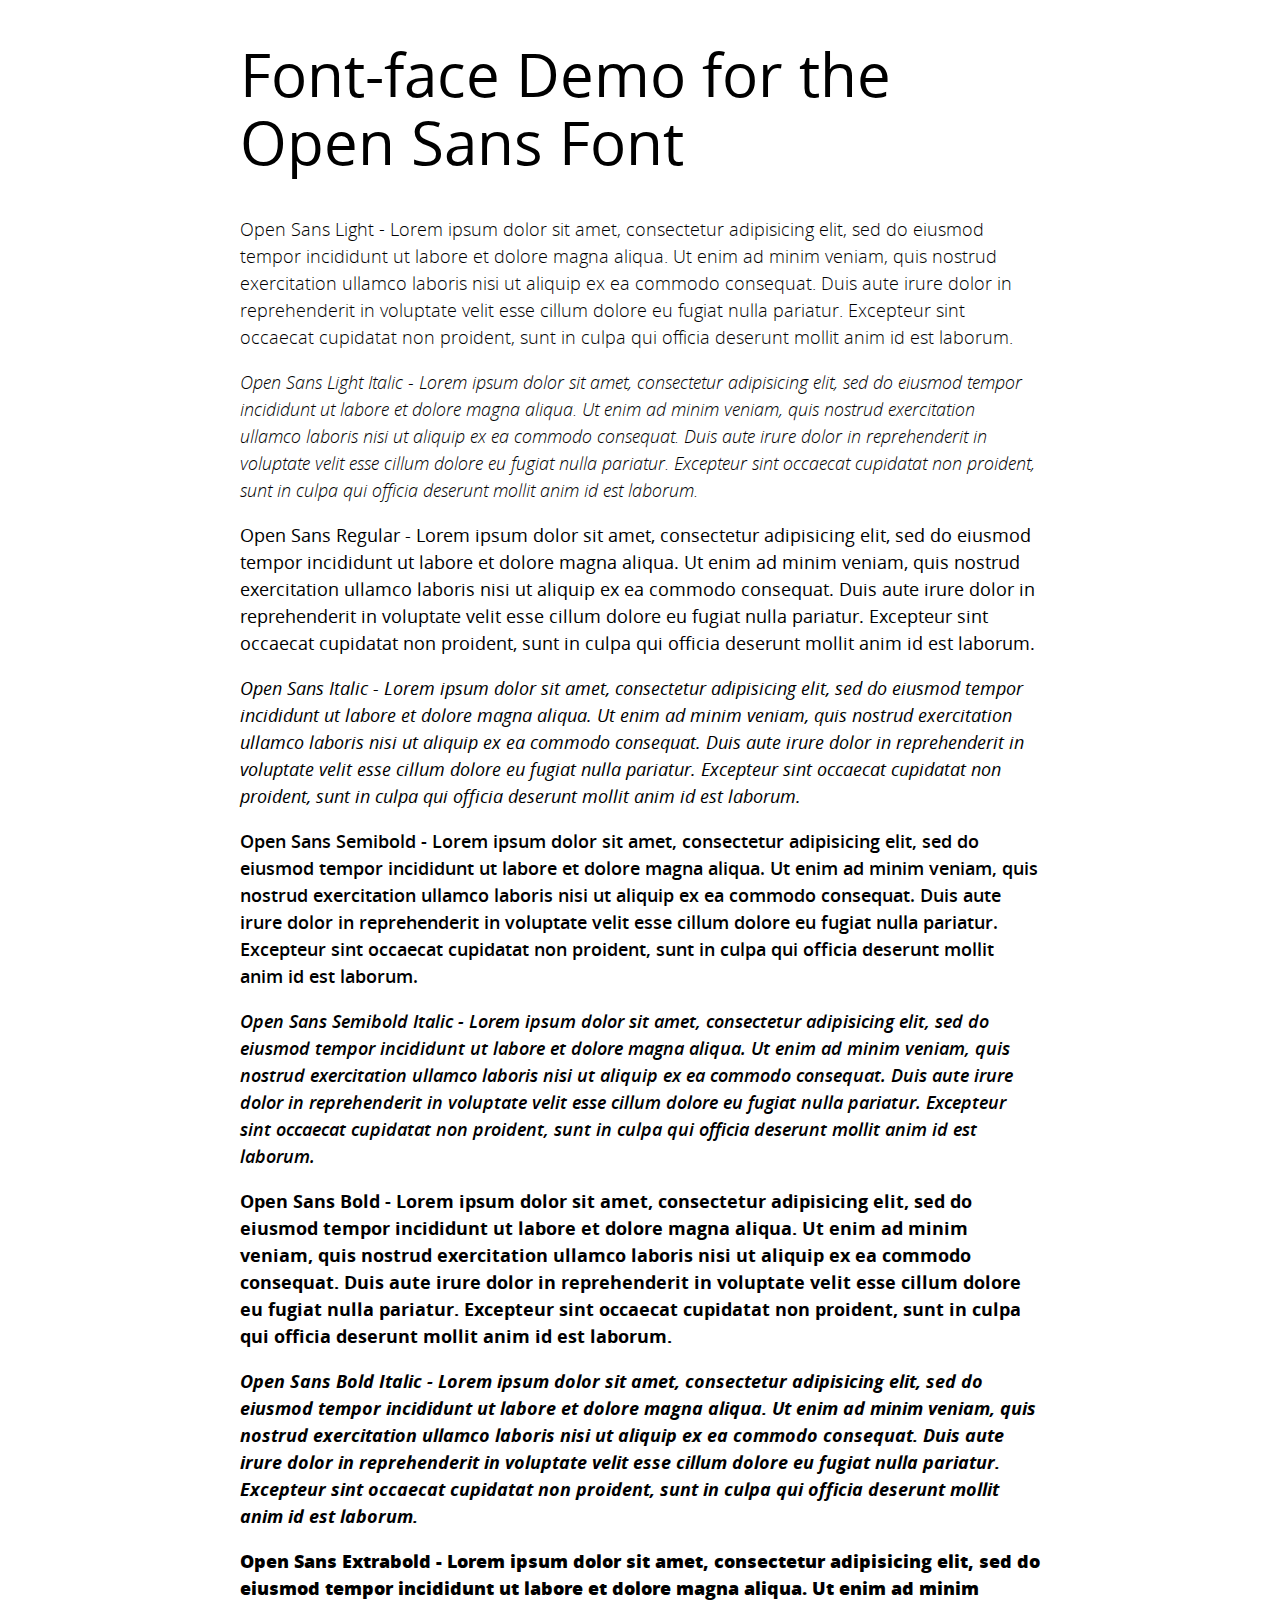
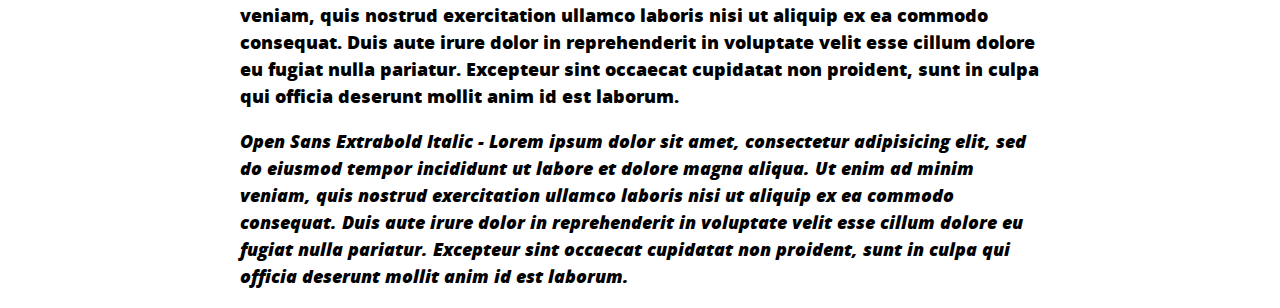
<file: fonts/open-sans/demo.html>
<!DOCTYPE html PUBLIC "-//W3C//DTD XHTML 1.0 Strict//EN"
	"http://www.w3.org/TR/xhtml1/DTD/xhtml1-strict.dtd">

<html xmlns="http://www.w3.org/1999/xhtml" xml:lang="en" lang="en">
<head>
	<meta http-equiv="Content-Type" content="text/html; charset=utf-8"/>

	<title>Font Face Demo</title>
	<link rel="stylesheet" href="stylesheet.css" type="text/css" charset="utf-8">
	<style type="text/css" media="screen">
		h1.fontface {font: 60px/68px 'OpenSansRegular', Arial, sans-serif;letter-spacing: 0;}

		p.style1 {font: 18px/27px 'OpenSansLight', Arial, sans-serif;}
		p.style2 {font: 18px/27px 'OpenSansLightItalic', Arial, sans-serif;}
		p.style3 {font: 18px/27px 'OpenSansRegular', Arial, sans-serif;}
		p.style4 {font: 18px/27px 'OpenSansItalic', Arial, sans-serif;}
		p.style5 {font: 18px/27px 'OpenSansSemibold', Arial, sans-serif;}
		p.style6 {font: 18px/27px 'OpenSansSemiboldItalic', Arial, sans-serif;}
		p.style7 {font: 18px/27px 'OpenSansBold', Arial, sans-serif;}
		p.style8 {font: 18px/27px 'OpenSansBoldItalic', Arial, sans-serif;}
		p.style9 {font: 18px/27px 'OpenSansExtrabold', Arial, sans-serif;}
		p.style10 {font: 18px/27px 'OpenSansExtraboldItalic', Arial, sans-serif;}
		
		#container {
			width: 800px;
			margin-left: auto;
			margin-right: auto;
		}
	</style>
</head>

<body>
	<div id="container">
		<h1 class="fontface">Font-face Demo for the Open Sans Font</h1>
	
	 

	<p class="style1">Open Sans Light - Lorem ipsum dolor sit amet, consectetur adipisicing elit, sed do eiusmod tempor incididunt ut labore et dolore magna aliqua. Ut enim ad minim veniam, quis nostrud exercitation ullamco laboris nisi ut aliquip ex ea commodo consequat. Duis aute irure dolor in reprehenderit in voluptate velit esse cillum dolore eu fugiat nulla pariatur. Excepteur sint occaecat cupidatat non proident, sunt in culpa qui officia deserunt mollit anim id est laborum.</p>

	 

	<p class="style2">Open Sans Light Italic - Lorem ipsum dolor sit amet, consectetur adipisicing elit, sed do eiusmod tempor incididunt ut labore et dolore magna aliqua. Ut enim ad minim veniam, quis nostrud exercitation ullamco laboris nisi ut aliquip ex ea commodo consequat. Duis aute irure dolor in reprehenderit in voluptate velit esse cillum dolore eu fugiat nulla pariatur. Excepteur sint occaecat cupidatat non proident, sunt in culpa qui officia deserunt mollit anim id est laborum.</p>

	 

	<p class="style3">Open Sans Regular - Lorem ipsum dolor sit amet, consectetur adipisicing elit, sed do eiusmod tempor incididunt ut labore et dolore magna aliqua. Ut enim ad minim veniam, quis nostrud exercitation ullamco laboris nisi ut aliquip ex ea commodo consequat. Duis aute irure dolor in reprehenderit in voluptate velit esse cillum dolore eu fugiat nulla pariatur. Excepteur sint occaecat cupidatat non proident, sunt in culpa qui officia deserunt mollit anim id est laborum.</p>

	 

	<p class="style4">Open Sans Italic - Lorem ipsum dolor sit amet, consectetur adipisicing elit, sed do eiusmod tempor incididunt ut labore et dolore magna aliqua. Ut enim ad minim veniam, quis nostrud exercitation ullamco laboris nisi ut aliquip ex ea commodo consequat. Duis aute irure dolor in reprehenderit in voluptate velit esse cillum dolore eu fugiat nulla pariatur. Excepteur sint occaecat cupidatat non proident, sunt in culpa qui officia deserunt mollit anim id est laborum.</p>

	 

	<p class="style5">Open Sans Semibold - Lorem ipsum dolor sit amet, consectetur adipisicing elit, sed do eiusmod tempor incididunt ut labore et dolore magna aliqua. Ut enim ad minim veniam, quis nostrud exercitation ullamco laboris nisi ut aliquip ex ea commodo consequat. Duis aute irure dolor in reprehenderit in voluptate velit esse cillum dolore eu fugiat nulla pariatur. Excepteur sint occaecat cupidatat non proident, sunt in culpa qui officia deserunt mollit anim id est laborum.</p>

	 

	<p class="style6">Open Sans Semibold Italic - Lorem ipsum dolor sit amet, consectetur adipisicing elit, sed do eiusmod tempor incididunt ut labore et dolore magna aliqua. Ut enim ad minim veniam, quis nostrud exercitation ullamco laboris nisi ut aliquip ex ea commodo consequat. Duis aute irure dolor in reprehenderit in voluptate velit esse cillum dolore eu fugiat nulla pariatur. Excepteur sint occaecat cupidatat non proident, sunt in culpa qui officia deserunt mollit anim id est laborum.</p>

	 

	<p class="style7">Open Sans Bold - Lorem ipsum dolor sit amet, consectetur adipisicing elit, sed do eiusmod tempor incididunt ut labore et dolore magna aliqua. Ut enim ad minim veniam, quis nostrud exercitation ullamco laboris nisi ut aliquip ex ea commodo consequat. Duis aute irure dolor in reprehenderit in voluptate velit esse cillum dolore eu fugiat nulla pariatur. Excepteur sint occaecat cupidatat non proident, sunt in culpa qui officia deserunt mollit anim id est laborum.</p>

	 

	<p class="style8">Open Sans Bold Italic - Lorem ipsum dolor sit amet, consectetur adipisicing elit, sed do eiusmod tempor incididunt ut labore et dolore magna aliqua. Ut enim ad minim veniam, quis nostrud exercitation ullamco laboris nisi ut aliquip ex ea commodo consequat. Duis aute irure dolor in reprehenderit in voluptate velit esse cillum dolore eu fugiat nulla pariatur. Excepteur sint occaecat cupidatat non proident, sunt in culpa qui officia deserunt mollit anim id est laborum.</p>

	 

	<p class="style9">Open Sans Extrabold - Lorem ipsum dolor sit amet, consectetur adipisicing elit, sed do eiusmod tempor incididunt ut labore et dolore magna aliqua. Ut enim ad minim veniam, quis nostrud exercitation ullamco laboris nisi ut aliquip ex ea commodo consequat. Duis aute irure dolor in reprehenderit in voluptate velit esse cillum dolore eu fugiat nulla pariatur. Excepteur sint occaecat cupidatat non proident, sunt in culpa qui officia deserunt mollit anim id est laborum.</p>

	 

	<p class="style10">Open Sans Extrabold Italic - Lorem ipsum dolor sit amet, consectetur adipisicing elit, sed do eiusmod tempor incididunt ut labore et dolore magna aliqua. Ut enim ad minim veniam, quis nostrud exercitation ullamco laboris nisi ut aliquip ex ea commodo consequat. Duis aute irure dolor in reprehenderit in voluptate velit esse cillum dolore eu fugiat nulla pariatur. Excepteur sint occaecat cupidatat non proident, sunt in culpa qui officia deserunt mollit anim id est laborum.</p>

		</div>
</body>
</html>
</file>
<file: css/style.css>
@font-face {
    font-family: 'futuracondensed_extrabold';
    src: url('../fonts/futura-condensed-extrabold/futura-condensed-extrabold-webfont.woff2') format('woff2'),
         url('../fonts/futura-condensed-extrabold/futura-condensed-extrabold-webfont.woff') format('woff');
    font-weight: normal;
    font-style: normal;

}
*{transition-duration: 0.3s;}
a:hover{text-decoration: none;}
ul{margin-bottom: 0;}
.head_facebook{width:29px;height:29px;background:url(../img/Sprite.png) no-repeat -1px -0px;display:inline-block}
.head_twitter{width:29px;height:29px;background:url(../img/Sprite.png) no-repeat -30px -1px;display:inline-block}
.head_youtube{width:29px;height:29px;background:url(../img/Sprite.png) no-repeat -60px -1px;display:inline-block}
.head_gplus{width:29px;height:29px;background:url(../img/Sprite.png) no-repeat -0px -29px;display:inline-block}
.head_linked_in{width:29px;height:29px;background:url(../img/Sprite.png) no-repeat -57px -29px;display:inline-block}
.head_youtube{width:29px;height:29px;background:url(../img/Sprite.png) no-repeat -60px -0px;display:inline-block}
.head_play{width:29px;height:29px;background:url(../img/Sprite.png) no-repeat -28px -29px;display:inline-block}
.head_facebook_like{width:64px;height:26px;background:url(../img/Sprite.png) no-repeat -90px -1px;display:inline-block}
.head_facebook_share{width:64px;height:26px;background:url(../img/Sprite.png) no-repeat -155px -1px;display:inline-block}
.head_twiter_share{width:77px;height:26px;background:url(../img/Sprite.png) no-repeat -219px -1px;display:inline-block}
.header_top ul li{margin:15px 0 10px 20px;}
.header_top ul{margin-bottom: 0;}
.header_second{background:#c71a26;padding:20px 0;}
.header_second .navbar-nav li{padding: 0 0 0 20px;}
.header_second .navbar-nav li a.nav-link{color:#fff;font:normal 15px/30px "OpenSansRegular";padding: 0 0 0 0}
.header_second .navbar-nav li a.nav-link:hover,.header_second .navbar-nav li.active a.nav-link{color:#000;}
.header_second .navbar{padding:0rem 0rem}
.banner_outer{width:100%;float:left;height:600px;background:#666;position:relative; z-index:1;overflow:hidden}
.owl-stage{width:100%;float:left;clear:both;position:relative}
.banner_outer .owl-item {position:relative;float:left;}
.banner_outer .owl-item  img{width:100%;height:600px;}
.banner_outer .owl-prev{background:url(../img/slider_arrow.png) no-repeat 0px 0; width:64px;height:64px;position:absolute;left:10px;top:40%;z-index:3;font-size:0;cursor:pointer}
.banner_outer .owl-next{background:url(../img/slider_arrow.png) no-repeat -64px 0; width:64px;height:64px;position:absolute;right:10px;top:40%;z-index:3;font-size:0;cursor:pointer}
.banner_menu{background:rgba(214,24,39,0.9);width:100%;height:138px;margin-top:-138px;position:relative;z-index:2;float:left;clear:both;}
.banner_outer:before{content:"";background:url(../img/home_banner/banner_flag.png) no-repeat;width:800px;height:599px;position:absolute;left:0;top:0;display:none;}
.banner_bottom_menu{width:100%;text-align:center;}
.banner_bottom_menu ul li{height:138px;border-right:1px solid #fff;padding:25px 50px 0 50px;}
.banner_bottom_menu ul li:last-child{border:none;}
.banner_bottom_menu ul li a{position:relative;padding-top:55px;float:left;font:normal 24px/30px "OpenSansSemibold";color:#fff;text-transform:uppercase;}
.calender_icon:after{background:url(../img/Sprite.png) no-repeat -2px -86px;width:46px;height:46px;content:"";position:absolute;top:0;left:50%;margin-left:-23px;}
.chapters_icon:after{background:url(../img/Sprite.png) no-repeat -54px -86px;width:51px;height:51px;content:"";position:absolute;top:0;left:50%;margin-left:-25px;}
.volunteer_icon:after{background:url(../img/Sprite.png) no-repeat -109px -88px;width:50px;height:47px;content:"";position:absolute;top:0;left:50%;margin-left:-23px;}
.donate_icon:after{background:url(../img/Sprite.png) no-repeat -164px -87px;width:46px;height:46px;content:"";position:absolute;top:0;left:50%;margin-left:-23px;}
.banner_bottom_menu ul{margin-bottom:0;}
/*our video*/
.our_video_event_outer{width:100%;float:left;clear:both;}
.home_our_video{width:50%;background:#ededed;min-height:760px;}
.home_upcoming_event{width:50%;background:#e0dfdf;min-height:760px;}
.home_our_video_inner{width:580px;float:right;margin-right:30px;padding:35px 0 60px 0;}
.home_upcomingevent_inner{width:560px;float:left;margin-left:50px;padding:35px 0 60px 0;}
.home_upcomingevent_inner h2,.home_our_video_inner h2{font:normal 42px "futuracondensed_extrabold";color:#222;width:100%;float:left;text-transform:uppercase; }
.press_title{width:100%;float:left;position:relative;margin-bottom:30px;}
.press_title:after{border-bottom:1px solid #cbcbcb;width:100%;content:"";height:1px;position:absolute; left:0;top:12px;z-index:0;}
.press_title h3{text-transform:uppercase;font:normal 18px "futuracondensed_extrabold";color:#494949;background:#ededed;padding-right:20px;position:relative;z-index:1;float:left;}
.home_top_video_content{width:280px;float:left;}
.home_video_top{width:100%;padding:30px 0;clear:both;float:left;}
.home_top_video_image{float:left;width:280px;margin-right:20px;}
.home_top_video_image img{width:100%;}
.home_top_video_content a{background:url(../img/subscibe_btn.jpg) no-repeat;width:165px;height:46px;float:left;}
.home_top_video_content h4{font:normal 12px "futuracondensed_extrabold";color:#222;}
.home_top_video_content p{font:normal 12px/21px "OpenSansRegular";color:#222;}
/*our activites*/
.our_activites{padding:60px 0;float:left; width:100%;}
.inner_title{width:100%;float:left;clear:both;text-align:center;margin-bottom:30px;}
.inner_title h2{font:normal 52px/52px "futuracondensed_extrabold";color:#c71a26;text-transform:uppercase;position:relative;background:#fff;padding:0 20px;z-index:2}
.inner_title span{position:relative;display:inline-block;}
.inner_title span:before{border-bottom:2px solid #c71a26;width:150%;left:-25%;content:"";position:absolute;top:25px;z-index:1}
.our_activites .row{clear:both}
.our_activites .row .col-lg-3{text-align:center;padding:0 35px;}
.our_activites .row .col-lg-3 h2{font:normal 24px "OpenSansBold";color:#c71a26;text-transform:uppercase}
.our_activites .row .col-lg-3 p{font:normal 12px "OpenSansRegular";color:#494949;}
.our_activites .row .col-lg-3 a{border:1px solid #c71a26;border-radius:3px;padding:3px 10px;font:normal 12px "OpenSansRegular";;text-transform:uppercase;color:#c71a26}
.our_activites .row .col-lg-3 a:hover{background:#c71a26;color:#fff;text-decoration:none;}
.our_images{border:10px solid #ececec;display:inline-block; width:206px;height:206px;border-radius:100%;overflow:hidden}
.our_images img{max-width:100%;}
/*press Release*/
.press_release_lists ul li{padding:0;margin-bottom:50px;}
.press_release_lists ul li .press_video_thumb{width:120px;float:left;margin-right:10px;}
.press_release_lists ul li .press_video_thumb img{max-width:100%}
.press_video_content{width:150px;float:left;}
.press_video_content h4{font:normal 14px "OpenSansRegular";color:#494949;text-transform:uppercase}
.press_video_content p{font:normal 10px "OpenSansRegular";color:#494949;}
.home_more_link{width:100%;float:left;clear:both;}
.home_more_link a{border:1px solid #000;border-radius:5px;font:normal 18px/45px "OpenSansRegular";color:#000; display:inline-block;padding:0 40px;	background:#e1e1e1}
.home_more_link a:hover{background:#8e101a;color:#fff;text-decoration:none;border-color:#fff;}
.upcoming_top_event_content{width:100%;float:left;margin-top:20px;}
.upcoming_top_event_content h4{font:normal 12px "futuracondensed_extrabold";color:#222;}
.upcoming_top_event_content p{font:normal 12px/21px "OpenSansRegular";color:#222;}
.upcoming_event_bottom{margin-bottom:50px;float:left; width:100%;}
.upcoming_event_bottom ul li{padding:0;}
.upcoming_event_bottom ul li .upcoming_date{width:58px;float:left;height:73px;text-align:center;}
.upcoming_date span{font:normal 40px/40px "OpenSansRegular";color:#fff;}
.upcoming_date h3{font:normal 23px/30px "OpenSansRegular";color:#fff;}
.upcoming_event_bottom ul li .upcoming_image{width:86px;float:left;}
/*become part*/
.become_part{width:100%;float:left;clear:both;}
.become_part .become_volunteer{width:50%;background:#b21421;height:150px;text-align:center;padding:43px 0;}
.become_part .donateforcause{width:50%;background:#d61827;height:150px;text-align:center;padding:43px 0;}
.become_part .donateforcause a,.become_part .become_volunteer a{background:#8e101a;border:1px solid #fff;border-radius:3px;padding:0 25px;color:#fff;text-transform:uppercase;font:normal 32px/60px "futuracondensed_extrabold"; display:inline-block;}
.become_part .donateforcause a:hover,.become_part .become_volunteer a:hover{text-decoration:none; background:#f11728}
.upcoming_top_left{width:375px;float:left;margin-right:20px;}
.upcoming_top_left img{max-width:100%;}
.upcoming_top_right ul li{float:left;clear:both;width:100%;padding-bottom:20px;}
.upcoming_top_right{width:165px;float:right;}
.eve_user_iocn,.eve_calender_icon,.eve_location_icon{padding-left:30px;font:normal 14px/20px "OpenSansRegular";color:#222; }
.eve_user_iocn{background:url(../img/user_icon.png) no-repeat;}
.eve_calender_icon{background:url(../img/calender_icon.png) no-repeat;}
.eve_location_icon{background:url(../img/map_icon.png) no-repeat;}
/*footer*/
footer{width:100%;background:#1d1d1d; min-height:12px;padding:30px 0 0px 0;}
.footer_title{width:100%;float:left; clear:both;}
.footer_title h3{position:relative;font:normal 20px "OpenSansBold";color:#fff; text-transform:uppercase;padding-bottom:20px;margin-bottom:30px;}
.footer_title h3:after{border-bottom:2px solid #ff0000;width:100px;content:"";position:absolute; bottom:0px;height:3px;left:0;}
.footer_menus ul li a{font:normal 16px/30px "OpenSansRegular";color:#8a8a8a;}
.footer_menus ul li a:hover{color:#fff;text-decoration:none;}
.footer_address address,.footer_address p{font:normal 16px/24px "OpenSansRegular";color:#8a8a8a;}
.footer_copy_rights {width:100%;text-align:center;float:left;padding:26px 0 20px 0;}
.footer_copy_rights p{font:normal 16px/20px "OpenSansRegular";color:#8a8a8a;margin-bottom: 0;}
.footer_bottom{background: #0c0c0c; width:100%;float: left;clear:both}
.footer_social ul li{margin-right: 10px;}
/*activty page*/
.inner_page_outer{background: #f2f4f9;float: left; width:100%;clear:both;padding-bottom:50px;}
.activity_banner .banner_page_title,.accounts_banner .banner_page_title,.gallery_banner .banner_page_title{position: absolute; bottom: -40px;left:35%;}
.banner_page_title{background: #c71a26; box-shadow: 0 0 30px #444;padding: 10px 50px;font:normal 36px "futuracondensed_extrabold";color:#fff;text-transform: uppercase;letter-spacing: 2px;}
.inner_banner{width:100%;float: left;clear: both;min-height: 433px;}
.inner_banner.activity_banner{background: url(../img/inner_banner/activites_banner.jpg) no-repeat center top /cover;position: relative;float: left;}
.our_activity_list{width:100%;float: left;margin: 50px 0;}
.our_activity_list .our_activity_box{background: #fff;padding: 20px;width:100%;float: left;clear: both;margin-bottom: 30px;}
.our_activity_list_left_image{float: left;width:252px;overflow: hidden;margin-right:20px;}
.our_activity_list_right_content{float: left;width:440px;}
.our_activity_list_right_content a{font:normal 18px "OpenSansSemibold";color:#c91d2b;width:100%;}
.our_activity_list_right_content a:hover{color: #333;text-decoration: none;}
.our_activity_list_right_content p{font:normal 14px "OpenSansRegular";color:#858585;width:100%;}
.our_activity_counts{background: #fff; box-shadow: 0 0 5px #ddd;width: 100%;padding: 10px;float: left;}
.calender_icon1{background: url(../img/calender_icon1.jpg) no-repeat center left;}
.clock_icon1{background: url(../img/time_icon.jpg) no-repeat center left;}
.participent_icon1{background: url(../img/user_icon1.jpg) no-repeat center left;}
.our_activity_counts ul{margin:0;float: left;}
.our_activity_counts li{float: left; width:auto;padding:0 19px 0 20px;font:normal 12px "OpenSansRegular";color:#858585;}
.our_activity_list_left_image{position: relative;}
.our_activity_image_overlay{position: absolute; width:100%; height: 100%;left:0; top:0;background: rgba(0,0,0, 0.5);text-align: center;}
.our_activity_image_overlay a{font:normal 24px/180px "OpenSansSemibold";color:#fff;width:100%;}
.our_activity_box:hover .our_activity_image_overlay{background: rgba(199, 26, 38, 0.5);}
/*right side bar*/
.right_small_side{margin-top:50px;}
.our_activity_right_side_bar{width:290px;background: url(../img/sidebar_bg.jpg) repeat-y;padding: 20px 20px 0 20px;min-height: 300px;float: left;}
.side_bar_box{width:100%;float: left;clear:both;margin-bottom: 30px;border-radius: 5px;overflow: hidden}
.side_bar_tittle{background: #c91d2b; text-align: center;}
.side_bar_tittle h2{font:normal 14px/50px "OpenSansSemibold";color:#fff;width:100%;margin:0;text-transform: uppercase}
.side_bar_bottom{width:100%;float: left;clear:both;background: #fff;padding: 10px;}
.our_latest_photos{margin:0; float:left;width:100%;}
.our_latest_photos li{float: left;width:30%;margin:10px 1.6%;}
.side_arcives_list ul li{width:100%;border-bottom: 1px solid #ddd;}
.side_arcives_list ul li:last-child{border-bottom: 0}
.side_arcives_list ul li a{font:normal 14px/50px "OpenSansRegular";color:#333;width:100%;background: url(../img/side_arrow_icon.png) no-repeat left center;padding: 0 0 0 10px}
.side_upcoming_events li{margin:0 0 10px 0;}
.side_upcoming_events li:last-child{margin: 0;}
.side_left_date{width:70px;float: left;height: 73px;text-align: center;color:#fff;padding: 10px 0;}
.side_left_date h2{font:normal 34px/30px "OpenSansSemibold";color:#fff;width:100%;margin:0;text-transform: uppercase}
.side_left_date h3{font:normal 24px/26px "OpenSansSemibold";color:#fff;width:100%;margin:0;text-transform: uppercase}
.bgcolor_purple{background:#507fe0;}
.side_post_part p{font:normal 12px "OpenSansRegular";color:#333;width:100%;padding-left: 20px;margin:5px 0 13px 0;}
.pagination_bottom {width:100%;float: left; text-align: center;}
.pagination_bottom ul{display: inline-block}
.pagination_bottom ul li{float: left;margin:0 10px;}
.pagination_bottom ul li a{background: #e2e3e6; border-radius: 5px;padding: 0 20px;font:normal 14px/40px "OpenSansSemibold";color:#333;display: block;}
.pagination_bottom ul li a:hover{background: #c91d2b;color:#fff;}
.pagination_bottom ul li:first-child a,.pagination_bottom ul li:last-child a{padding: 0;background: none;}
.side_bar_donate_form  li{width:100%;float: left; clear:both;margin: 10px 0 10px 0;}
.side_bar_donate_form  li input[type="text"]{border:1px solid #e1e1e1;background: #fff;border-radius: 5px;width:100%;padding:0  10px;height: 30px;font:normal 12px/30px "OpenSansSemibold";color:#333;}
.side_bar_donate_form  li input[type="submit"]{background: #c91d2b; border:none;width:100%;height: 30px;font:normal 12px/30px "OpenSansSemibold";color:#fff;text-transform: uppercase;cursor: pointer}
.side_bar_donate_form  li span{background: #c91d2b;font:normal 12px/30px "OpenSansSemibold";color:#fff;padding: 0 15px;display: inline-block;margin-right: 10px;}
.our_activity_detail{width:100%;float: left;margin-top: 50px;}
.our_activity_detail_content{float: left;clear:both;margin: 30px 0;}
.our_activity_detail_content p{font:normal 14px/21px  "OpenSansRegular";color:#656565}
.our_activity_detail_content span{background: #fff;border-left:4px solid #c91d2b;padding: 20px;float: right;width:50%;color:#c91d2b;font:normal 14px/21px  "OpenSansSemibold";margin-left: 30px;}
.event_photo_slider,.our_activity_document_report {background: #eaecf3;min-height: 230px;padding: 0;}
.our_activity_detail_content_event_slider{width:100%;float: left;clear: both;margin:10px 0 50px 0;}
.event_photo_slider h2,.our_activity_document_report h2{background: #e3e5ed; padding:10px 15px;width:100%;float: left;font:normal 14px/30px "OpenSansSemibold";color:#333;margin:0;text-transform: uppercase}
.our_activity_document_report h2{background: #dddee8}
.our_activity_document_report {background: #e3e5ed}
.event_photo_slider ul li{float: left;width:23%;height: 68px;margin: 10px 1%;text-align: center;}
.event_photo_slider ul li img{width:68px;height: 68px;}
.event_photo_slider .owl-item,.event_photo_slider{float: left}
.event_photo_slider,.actvity_document_links{width:100%;}
.owl-stage-outer,.owl-stage{position: relative; width:100%;overflow: hidden}
#event_photo_slider .owl-nav{position: absolute; top:10px; right:10px}
#event_photo_slider .owl-prev,#event_video_slider .owl-prev{float: left;background: url(../img/inner_page_slider_arrow_left.jpg) no-repeat;width:36px;height: 31px;font-size: 0;margin-right: 10px;cursor: pointer;}
#event_photo_slider .owl-next,#event_video_slider .owl-next{float: left;background: url(../img/inner_page_slider_arrow_right.jpg) no-repeat;width:36px;height: 31px;font-size: 0;cursor: pointer;}
.our_activity_document_inner{padding:15px;float: left;width:100%;}
.our_activity_doc_left_image,.actvity_document_links{float: left;}
.our_activity_doc_right_content{float: left;width:75%;margin-left:10px;}
.our_activity_doc_right_content p{font:normal 14px/18px  "OpenSansRegular";color:#656565;margin-bottom: 0;margin-bottom: 10px;float: left;}
.activty_link{color:#c91d2b;font:normal 14px/18px  "OpenSansRegular";text-decoration: underline;margin-bottom: 10px;float: left;width:100%;}
.our_activity_press_release{clear:both;margin-top:10px;padding: 0;}
.event_video_slider{padding: 0;margin-top:10px;}
.our_activity_press_release h2,.event_video_slider h2{ padding:10px 0px;width:100%;float: left;font:normal 14px/30px "OpenSansSemibold";color:#333;margin:0;text-transform: uppercase}
.our_activity_press{float: left;clear: both;}
.our_activity_press p {font:normal 14px/21px  "OpenSansRegular";color:#656565}
.event_video_slider_inner{width: 100%;float: left;clear:both;position: relative}
#event_video_slider .owl-item{float: left;}
#event_video_slider .owl-nav{position: absolute; top:-40px; right:0px}
#event_video_slider .owl-item img{width:100%;}
/*about page*/
.about_banner{}
.inner_banner.about_banner{background: url(../img/inner_banner/about_banner.jpg) no-repeat center top /cover;position: relative;float: left;text-align:center;}
.about_outer{width:100%;float:left;clear:both;position:relative;min-height:500px;margin:60px 0 50px 0;}
.about_outer h2{font:normal 32px "futuracondensed_extrabold";color:#c71a26;width:100%; text-align:center;text-transform:uppercase}
.about_outer:after{content:"";width:2px;height:90%;border-left:1px solid #ddd;left:50%;top:80px;position:absolute;}
.about_outer ul li{width:50%;float:left;min-height:200px;margin:30px 0;padding:0 30px;position:relative;}
.about_outer ul li:nth-child(2n+1):after{border-top:1px  solid #ddd;width:30px;height:2px;position:absolute;content:"";right:-15px;top:50px;}
.about_outer ul li:nth-child(2n+1):before{width:10px;height:10px;position:absolute;content:"";right:-5px;top:45px;background:#ddd;border-radius:100%;}
.about_outer ul li:nth-child(2n+1){clear:both;text-align:right;}
.about_outer ul li:nth-child(2n+1) .about_image{float:right;margin-left:20px;}
.about_image{width:	122px;height:122px;border-radius:100%;background:#e2e2e2;padding:5px;overflow:hidden;float:left;position:relative;}
.about_image img{position:absolute;top:5px;left:5px;width:112px;height:112px;z-index:1;}
.about_image h3{font:normal 22px "futuracondensed_extrabold";color:#fff;width:100%;text-align:center;position:relative;z-index:2;margin:25px 0 0 0; }
.about_image p{font:bold 35px "arial";color:#fff;width:100%;text-align:center;position:relative;z-index:2;margin:0px; }
.about_content{float:right;margin:0;width:400px;margin-top:10px;}
.about_content p{font:normal 16px/18px  "OpenSansRegular";color:#888;}
.about_banner_bottom{position:absolute;width:100%;height:140px;background:rgba(214,24,39,0.9);bottom:0;left:0;text-align:center;}
.about_banner_bottom ul{display:inline-block;}
.about_banner_bottom ul li {float:left;width:250px;height:140px;padding:30px 0;position:relative;}
.about_banner_bottom ul li.active:after{background:url(../img/about_active_bottom.png) no-repeat;width:67px;height:33px;position:absolute;content:"";left:50%;bottom:-30px;margin-left:-33px}
.about_banner_bottom ul li:nth-child(2n){border-left:2px solid #fff;border-right:2px solid #fff;}
.about_banner_bottom ul li a h3{color:#fff;font:normal 24px/30px "OpenSansSemibold";}
.about_banner_bottom ul li a span{width:100%;float:left;height:60px;}
.about_banner_text{width:50%;text-align:center;display:inline-block;margin-top:50px;}
.about_banner_text h2{background:#c71a26;padding:10px;margin:5px 0;display:inline-block;clear:both;font:normal 46px "futuracondensed_extrabold";color:#000;}
/*accounts page*/
.inner_banner.accounts_banner{background: url(../img/inner_banner/accounts_banner.jpg) no-repeat center top /cover;position: relative;float: left;text-align:center;}
.leftside_slider{width:100%;float:left;margin-top:50px;}
#taxslider {background:#e6e6e6;padding:30px;}
#taxslider .owl-stage-outer{background:#fff;position:relative;overflow:hidden;}
#taxslider .owl-item{float:left; text-align:center;padding:20px;}
#taxslider .owl-item img{max-width:100%}
#taxslider .owl-controls{text-align:center;width:100%;float:left;clear:both;margin-top:50px;}
#taxslider .owl-controls .owl-prev,#taxslider .owl-controls .owl-next{background: #aaa; border-radius: 5px;padding: 0 20px;font:normal 14px/40px "OpenSansSemibold";color:#333;display:inline-block;margin:0 10px;cursor:pointer}
#taxslider .owl-controls .owl-prev:hover,#taxslider .owl-controls .owl-next:hover{background:#c91d2b;color:#fff;}
.side_donate_box{width:100%;float:left;padding:10px;}
.side_donate_box a{background:#bababa;width:100%;margin:5px 0;float:left;padding:10px;text-align:center;font:normal 14px/20px "OpenSansSemibold";color:#333;}
.side_donate_box a:hover{background:#c91d2b;color:#fff;}
.side_download_part{width:100%;float:left;padding:10px;}
.side_download_part ul li{width:50%;float:left;text-align:center;margin:5px 0;}
.side_download_part ul li a{background: #c71a26;padding: 5px 20px;font:normal 14px/20px "OpenSansSemibold";color:#fff;display:inline-block;margin:0 10px;cursor:pointer}
.side_download_part ul li.side_down_full{width:100%;}
.side_download_part ul li.side_down_full a{width:100%;margin:0}
.side_download_part ul li a:hover{background:#2a2a2a;color:#fff;}
/*join us form*/
.joinus_form{width:100%;float:left;margin-top:50px;}
.joinus_form h3{font:normal 24px "OpenSansBold";color:#c71a26;width:100%; text-align:left;text-transform:uppercase}
.joinus_form ul{width:90%;}
.joinus_form li{width:35%;float:left;margin:20px 5% 0 0;}
.joinus_form li span{width:100%;font:normal 14px "OpenSansRegular";color:#666;float:left;text-transform:uppercase}
.joinus_form li input[type="text"]{background:#fff;border:none;width:100%;height:30px;margin-top:10px;box-shadow:0 0 3px #ddd;}
.joinus_form li select{background:#fff;border:none;width:100%;height:30px;margin-top:10px;box-shadow:0 0 3px #ddd;}
.joinus_form li input[type="submit"]{border:none;background: #c71a26;padding: 10px 40px;font:normal 18px/20px "OpenSansRegular";color:#fff;display:inline-block;margin:0 10px;cursor:pointer;border-radius:5px;}
.joinus_form li input[type="submit"]:hover,.donate_part a:hover{background:#333;color:#fff;}

/*donate part*/
.donate_part{width:100%;float:left;margin-top:50px;}
.donate_part h3{font:normal 16px "OpenSansBold";color:#c71a26;width:100%; text-align:left;text-transform:uppercase}
.donate_part p{font:normal 14px/20px "OpenSansRegular";color:#666;width:100%; text-align:left;text-transform:uppercase;margin:10px 0 30px 0;}
.donate_part ul{width: 100%;float: left;}
.donate_part ul li{float: left;width:20%;margin:10px 30px 30px 0;background: #c71a26;padding: 10px;text-align: center; }
.donate_part ul li p{padding: 0;margin: 0;color:#fff;width:100%;text-align: center;font:normal 12px/16px "OpenSansRegular";}
.donate_part ul li h2{font:normal 24px/30px "OpenSansBold";color:#fff;}
.donate_part a{border:none;background: #c71a26;padding: 10px 40px;font:normal 18px/20px "OpenSansRegular";color:#fff;display:inline-block;margin:10px 0px;cursor:pointer;border-radius:5px;}
/*newsletter*/
.pdf_page{width:100%;float: left;margin-top:50px;}
/*gallery*/
.gallery_banner.inner_banner{background: url(../img/inner_banner/gallery_banner.jpg) no-repeat center top /cover;position: relative;float: left;text-align:center;}
.gallery_page{margin-top:50px;}
.gallery_page ul li{width:25%;text-align: center;float: left;margin:10px 0;}
#jquery-lightbox *{box-sizing: content-box}
</file>
<file: css/media-style.css>
/**************** 1280 ******************/
@media only screen and (min-width: 1280px) {

}
/**************** 1280 ******************/
@media only screen and (max-width: 1280px) {
.home_upcomingevent_inner,.home_our_video_inner{width:100%;margin:0;}
.upcoming_top_left{width:60%;margin:0;}
.upcoming_top_left img{max-width: 100%;}
.upcoming_top_right{width:35%;margin-left:5%;}    
}
/**************** 1280 ******************/
@media only screen and (max-width: 1200px) {
    .home_top_video_image,.upcoming_top_left{margin:0;width:100%;text-align: center;}
    .home_top_video_content{width:100%;margin-top:10px;}
    .home_video_top{padding: 0; }
    .upcoming_top_right{width:100%;margin:10px 0 0 0}
    
}
/**************** 1150 ******************/
@media only screen and (max-width: 1150px) {

}

/**************** 1024 ******************/
@media only screen and (max-width: 1000px) {
.header_second .col-lg-4,.header_second .col-lg-8{width:50%;}
.banner_bottom_menu ul li{width:24%;padding: 25px 10px}
.banner_bottom_menu ul{width:100%;float: left;}
.banner_bottom_menu ul li a{width:100%;}
    .our_activites .container,.header_second .container, .banner_menu .container,footer .container{width:100%;}
    .our_activites .container .col-lg-3{width:50%;margin-bottom: 50px;}
    .our_video_event_outer .col-lg-6{width:100%;}
    .press_release_lists .col-lg-6{width:50%;}
    .upcoming_event_bottom .col-lg-4,footer .col-lg-3{width: 25%;}
   .header_menu .navbar-collapse{position: absolute;background: #fff;top:50px;right:0;z-index: 2;width:200px;}
   .header_second .navbar-nav li a.nav-link{color:#333;}
     .header_second .navbar-nav li{border-bottom: 1px solid #ddd;padding: 10px 10px}
       .header_second .navbar-nav li.active a.nav-link{color:#c71a26 }
}
/**************** 980 ******************/
@media only screen and (max-width: 980px) {
.become_part .become_volunteer,.become_part .donateforcause{height: auto;}

}
/**************** 900 ******************/
@media only screen and (max-width: 900px) {

}
/**************** 800 ******************/
@media only screen and (max-width: 800px) {


}
/**************** 764 ******************/
@media only screen and (max-width: 764px) {
footer .col-lg-3{width: 50%;}
.upcoming_event_bottom .col-lg-4, footer .col-lg-3{width:33%;}
.banner_bottom_menu ul li a{font-size: 16px;}


}
@media only screen and (max-width: 680px) {
footer .col-lg-3{width:50%;}
.become_part .donateforcause a, .become_part .become_volunteer a{font-size: 19px;}
.inner_title h2{font-size: 30px}
}
/**************** 640 ******************/
@media only screen and (max-width: 640px) {


}
/**************** 600 ******************/
@media only screen and (max-width: 600px) {

}
@media only screen and (max-width: 540px) {
    footer .col-lg-3,.our_activites .container .col-lg-3{width:100%;}
    .banner_menu{margin:0;}


}
/****************480 ******************/
@media only screen and (max-width: 480px) {

}

/**************** 360 ******************/
@media only screen and (max-width: 360px) {

}
/**************** 320 ******************/
@media only screen and (max-width: 320px) {

}
</file>
<file: fonts/open-sans/stylesheet.css>
/* Generated by Font Squirrel (http://www.fontsquirrel.com) on February 19, 2013 12:06:55 AM America/New_York */



@font-face {
    font-family: 'OpenSansLight';
    src: url('OpenSans-Light-webfont.eot');
    src: url('OpenSans-Light-webfont.eot?#iefix') format('embedded-opentype'),
         url('OpenSans-Light-webfont.woff') format('woff'),
         url('OpenSans-Light-webfont.ttf') format('truetype'),
         url('OpenSans-Light-webfont.svg#OpenSansLight') format('svg');
    font-weight: normal;
    font-style: normal;

}

@font-face {
    font-family: 'OpenSansLightItalic';
    src: url('OpenSans-LightItalic-webfont.eot');
    src: url('OpenSans-LightItalic-webfont.eot?#iefix') format('embedded-opentype'),
         url('OpenSans-LightItalic-webfont.woff') format('woff'),
         url('OpenSans-LightItalic-webfont.ttf') format('truetype'),
         url('OpenSans-LightItalic-webfont.svg#OpenSansLightItalic') format('svg');
    font-weight: normal;
    font-style: normal;

}

@font-face {
    font-family: 'OpenSansRegular';
    src: url('OpenSans-Regular-webfont.eot');
    src: url('OpenSans-Regular-webfont.eot?#iefix') format('embedded-opentype'),
         url('OpenSans-Regular-webfont.woff') format('woff'),
         url('OpenSans-Regular-webfont.ttf') format('truetype'),
         url('OpenSans-Regular-webfont.svg#OpenSansRegular') format('svg');
    font-weight: normal;
    font-style: normal;

}

@font-face {
    font-family: 'OpenSansItalic';
    src: url('OpenSans-Italic-webfont.eot');
    src: url('OpenSans-Italic-webfont.eot?#iefix') format('embedded-opentype'),
         url('OpenSans-Italic-webfont.woff') format('woff'),
         url('OpenSans-Italic-webfont.ttf') format('truetype'),
         url('OpenSans-Italic-webfont.svg#OpenSansItalic') format('svg');
    font-weight: normal;
    font-style: normal;

}

@font-face {
    font-family: 'OpenSansSemibold';
    src: url('OpenSans-Semibold-webfont.eot');
    src: url('OpenSans-Semibold-webfont.eot?#iefix') format('embedded-opentype'),
         url('OpenSans-Semibold-webfont.woff') format('woff'),
         url('OpenSans-Semibold-webfont.ttf') format('truetype'),
         url('OpenSans-Semibold-webfont.svg#OpenSansSemibold') format('svg');
    font-weight: normal;
    font-style: normal;

}

@font-face {
    font-family: 'OpenSansSemiboldItalic';
    src: url('OpenSans-SemiboldItalic-webfont.eot');
    src: url('OpenSans-SemiboldItalic-webfont.eot?#iefix') format('embedded-opentype'),
         url('OpenSans-SemiboldItalic-webfont.woff') format('woff'),
         url('OpenSans-SemiboldItalic-webfont.ttf') format('truetype'),
         url('OpenSans-SemiboldItalic-webfont.svg#OpenSansSemiboldItalic') format('svg');
    font-weight: normal;
    font-style: normal;

}

@font-face {
    font-family: 'OpenSansBold';
    src: url('OpenSans-Bold-webfont.eot');
    src: url('OpenSans-Bold-webfont.eot?#iefix') format('embedded-opentype'),
         url('OpenSans-Bold-webfont.woff') format('woff'),
         url('OpenSans-Bold-webfont.ttf') format('truetype'),
         url('OpenSans-Bold-webfont.svg#OpenSansBold') format('svg');
    font-weight: normal;
    font-style: normal;

}

@font-face {
    font-family: 'OpenSansBoldItalic';
    src: url('OpenSans-BoldItalic-webfont.eot');
    src: url('OpenSans-BoldItalic-webfont.eot?#iefix') format('embedded-opentype'),
         url('OpenSans-BoldItalic-webfont.woff') format('woff'),
         url('OpenSans-BoldItalic-webfont.ttf') format('truetype'),
         url('OpenSans-BoldItalic-webfont.svg#OpenSansBoldItalic') format('svg');
    font-weight: normal;
    font-style: normal;

}

@font-face {
    font-family: 'OpenSansExtrabold';
    src: url('OpenSans-ExtraBold-webfont.eot');
    src: url('OpenSans-ExtraBold-webfont.eot?#iefix') format('embedded-opentype'),
         url('OpenSans-ExtraBold-webfont.woff') format('woff'),
         url('OpenSans-ExtraBold-webfont.ttf') format('truetype'),
         url('OpenSans-ExtraBold-webfont.svg#OpenSansExtrabold') format('svg');
    font-weight: normal;
    font-style: normal;

}

@font-face {
    font-family: 'OpenSansExtraboldItalic';
    src: url('OpenSans-ExtraBoldItalic-webfont.eot');
    src: url('OpenSans-ExtraBoldItalic-webfont.eot?#iefix') format('embedded-opentype'),
         url('OpenSans-ExtraBoldItalic-webfont.woff') format('woff'),
         url('OpenSans-ExtraBoldItalic-webfont.ttf') format('truetype'),
         url('OpenSans-ExtraBoldItalic-webfont.svg#OpenSansExtraboldItalic') format('svg');
    font-weight: normal;
    font-style: normal;

}
</file>
<file: fonts/futura-condensed-extrabold/stylesheet.css>
/* Generated by Font Squirrel (https://www.fontsquirrel.com) on March 22, 2017 */



@font-face {
    font-family: 'futuracondensed_extrabold';
    src: url('futura-condensed-extrabold-webfont.woff2') format('woff2'),
         url('futura-condensed-extrabold-webfont.woff') format('woff');
    font-weight: normal;
    font-style: normal;

}
</file>
<file: fonts/futura-condensed-extrabold/specimen_files/specimen_stylesheet.css>
@import url('grid_12-825-55-15.css');

/*  
	CSS Reset by Eric Meyer - Released under Public Domain
    http://meyerweb.com/eric/tools/css/reset/
*/
html, body, div, span, applet, object, iframe,
h1, h2, h3, h4, h5, h6, p, blockquote, pre,
a, abbr, acronym, address, big, cite, code,
del, dfn, em, font, img, ins, kbd, q, s, samp,
small, strike, strong, sub, sup, tt, var,
b, u, i, center, dl, dt, dd, ol, ul, li,
fieldset, form, label, legend, table, 
caption, tbody, tfoot, thead, tr, th, td 
                  {margin: 0;padding: 0;border: 0;outline: 0;
                  font-size: 100%;vertical-align: baseline;
                  background: transparent;}
body              {line-height: 1;}
ol, ul            {list-style: none;}
blockquote, q     {quotes: none;}
blockquote:before, blockquote:after,
q:before, q:after {content: '';	content: none;}
:focus            {outline: 0;}
ins               {text-decoration: none;}
del               {text-decoration: line-through;}
table             {border-collapse: collapse;border-spacing: 0;}




body {
	color: #000;
	background-color: #dcdcdc;
}

a {
	text-decoration: none;
	color: #1883ba;
}

h1{
	font-size: 32px;
	font-weight: normal;
	font-style: normal;
	margin-bottom: 18px;
}

h2{
	font-size: 18px;
}

#container {
	width: 865px;
	margin: 0px auto;
}


#header {
	padding: 20px;
	font-size: 36px;
	background-color: #000;
	color: #fff;
}

#header span {
	color: #666;
}
#main_content {
	background-color: #fff;
	padding: 60px 20px 20px;
}


#footer p {
	margin: 0;
	padding-top: 10px;
	padding-bottom: 50px;
	color: #333;
	font: 10px Arial, sans-serif;
}

.tabs {
	width: 100%;
	height: 31px;
	background-color: #444;
}
.tabs li {
	float:  left;
	margin: 0;
	overflow: hidden;
	background-color: #444;
}
.tabs li a {
	display: block;
	color: #fff;
	text-decoration: none;
	font: bold 11px/11px 'Arial';
	text-transform: uppercase;
	padding: 10px 15px;
	border-right: 1px solid #fff;
}

.tabs li a:hover {
		background-color: #00b3ff;

}

.tabs li.active a {
	color:  #000;
	background-color: #fff;
}



div.huge {
	
	font-size: 300px;
	line-height: 1em;
	padding: 0;
	letter-spacing: -.02em;
	overflow: hidden;
}
div.glyph_range {
	font-size: 72px;
	line-height: 1.1em;
}

.size10{ font-size: 10px; }
.size11{ font-size: 11px; }
.size12{ font-size: 12px; }
.size13{ font-size: 13px; }
.size14{ font-size: 14px; }
.size16{ font-size: 16px; }
.size18{ font-size: 18px; }
.size20{ font-size: 20px; }
.size24{ font-size: 24px; }
.size30{ font-size: 30px; }
.size36{ font-size: 36px; }
.size48{ font-size: 48px; }
.size60{ font-size: 60px; }
.size72{ font-size: 72px; }
.size90{ font-size: 90px; }


.psample_row1 {	height: 120px;}
.psample_row1 {	height: 120px;}
.psample_row2 {	height: 160px;}
.psample_row3 {	height: 160px;}
.psample_row4 {	height: 160px;}

.psample {
	overflow: hidden;
	position: relative;
}
.psample p {
	line-height: 1.3em;
	display: block;
	overflow: hidden;
	margin: 0;
}

.psample span {
	margin-right: .5em;
}

.white_blend {
	width: 100%;
	height: 61px;
	background-image: url([data-uri]);
	position: absolute;
	bottom: 0;
}
.black_blend {
	width: 100%;
	height: 61px;
	background-image: url([data-uri]);
	position: absolute;
	bottom: 0;
}
.fullreverse {
	background:  #000 !important;
	color:  #fff !important;
	margin-left: -20px;
	padding-left: 20px;
	margin-right: -20px;
	padding-right: 20px;
	padding: 20px;
	margin-bottom:0;
}


.sample_table td {
	padding-top: 3px;
	padding-bottom:5px;
	padding-left: 5px;
	vertical-align: middle;
	line-height: 1.2em;
}

.sample_table td:first-child {
	background-color: #eee;
	text-align: right;
	padding-right: 5px;
	padding-left: 0;
	padding: 5px;
	font: 11px/12px "Courier New", Courier, mono;
}

code {
	white-space: pre;
	background-color: #eee;
	display: block;
	padding: 10px;
	margin-bottom: 18px;
	overflow: auto;
}


.bottom,.last 	{margin-bottom:0 !important; padding-bottom:0 !important;}

.box  { 
  padding: 18px; 
  margin-bottom: 18px; 
  background: #eee; 
}

.reverse,.reversed { background:  #000 !important;color:  #fff !important; border: none !important;}

#bodycomparison {
	position: relative;
	overflow: hidden;
	font-size: 72px;
	height: 90px;
	white-space: nowrap;
}

#bodycomparison div{
	font-size: 72px;
	line-height: 90px;
	display: inline;
	margin: 0 15px 0 0;
	padding: 0;
}

#bodycomparison div span{
	font: 10px Arial;
	position: absolute;
	left: 0;
}
#xheight {
	float: none;
	position: absolute;
	color: #d9f3ff;
	font-size: 72px;
	line-height: 90px;
}

.fontbody {
 position: relative;
}
.arialbody{
	font-family: Arial;
	position: relative;
}
.verdanabody{
	font-family: Verdana;
	position: relative;
}
.georgiabody{
	font-family: Georgia;
	position: relative;
}

/* @group Layout page
 */

#layout h1 {
	font-size: 36px;
	line-height: 42px;
	font-weight: normal;
	font-style: normal;
}

#layout h2 {
	font-size: 24px;
	line-height: 23px;
	font-weight: normal;
	font-style: normal;
}

#layout h3 {
	font-size: 22px;
	line-height: 1.4em;
	margin-top: 1em;
	font-weight: normal;
	font-style: normal;
}


#layout p.byline {
	font-size: 12px;
	margin-top: 18px;
	line-height: 12px;
	margin-bottom: 0;
}
#layout p {
	font-size: 14px;
	line-height: 21px;
	margin-bottom: .5em;
}

#layout p.large{
	font-size: 18px;
	line-height: 26px;
}

#layout .sidebar p{
	font-size: 12px;
	line-height: 1.4em;
}

#layout p.caption {
	font-size: 10px;
	margin-top: -16px;
	margin-bottom: 18px;
}

/* @end */

/* @group Glyphs */

#glyph_chart div{
	background-color: #d9f3ff;
	color: black;
	float: left;
	font-size: 36px;
	height: 1.2em;
	line-height: 1.2em;
	margin-bottom: 1px;
	margin-right: 1px;
	text-align: center;
	width: 1.2em;
	position: relative;
	padding: .6em .2em .2em;
}

#glyph_chart div p {
	position: absolute;
	left: 0;
	top: 0;
	display: block;
	text-align: center;
	font: bold 9px Arial, sans-serif;
	background-color: #3a768f;
	width: 100%;
	color: #fff;
	padding: 2px 0;
}


#glyphs h1 {
	font-family: Arial, sans-serif;
}
/* @end */

/* @group Installing */

#installing {
	font: 13px Arial, sans-serif;
}

#installing p,
#glyphs p{
	line-height: 1.2em;
	margin-bottom: 18px;
	font: 13px Arial, sans-serif;
}



#installing h3{
	font-size: 15px;
	margin-top: 18px;
}

/* @end */

#rendering h1 {
	font-family: Arial, sans-serif;
}
.render_table td {
	font: 11px "Courier New", Courier, mono;
	vertical-align: middle;
}
</file>
